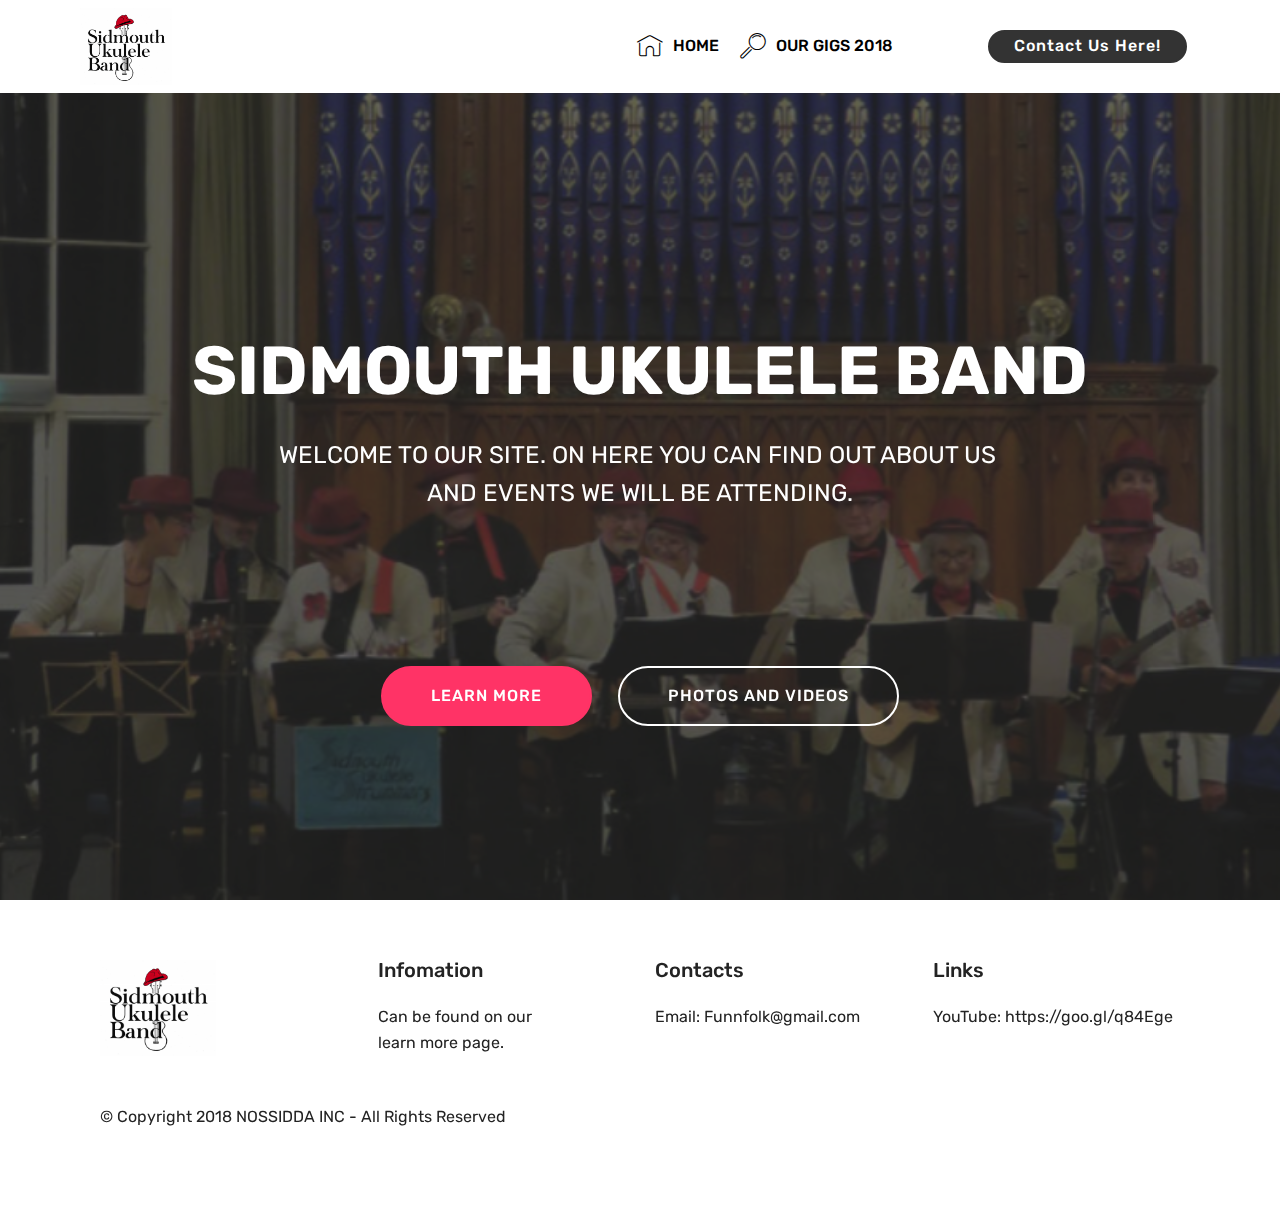
<file: index.html>
<!DOCTYPE html>
<html >
<head>
  <!-- Site made with Mobirise Website Builder v4.6.5, https://mobirise.com -->
  <meta charset="UTF-8">
  <meta http-equiv="X-UA-Compatible" content="IE=edge">
  <meta name="generator" content="Mobirise v4.6.5, mobirise.com">
  <meta name="viewport" content="width=device-width, initial-scale=1, minimum-scale=1">
  <link rel="shortcut icon" href="assets/images/capture-708x588.png" type="image/x-icon">
  <meta name="description" content="">
  <title>Home</title>
  <link rel="stylesheet" href="assets/web/assets/mobirise-icons/mobirise-icons.css">
  <link rel="stylesheet" href="assets/tether/tether.min.css">
  <link rel="stylesheet" href="assets/bootstrap/css/bootstrap.min.css">
  <link rel="stylesheet" href="assets/bootstrap/css/bootstrap-grid.min.css">
  <link rel="stylesheet" href="assets/bootstrap/css/bootstrap-reboot.min.css">
  <link rel="stylesheet" href="assets/socicon/css/styles.css">
  <link rel="stylesheet" href="assets/dropdown/css/style.css">
  <link rel="stylesheet" href="assets/theme/css/style.css">
  <link rel="stylesheet" href="assets/mobirise/css/mbr-additional.css" type="text/css">
  
  
  
</head>
<body>
  <section class="menu cid-qKHKiFFgf9" once="menu" id="menu1-e">

    

    <nav class="navbar navbar-expand beta-menu navbar-dropdown align-items-center navbar-fixed-top navbar-toggleable-sm">
        <button class="navbar-toggler navbar-toggler-right" type="button" data-toggle="collapse" data-target="#navbarSupportedContent" aria-controls="navbarSupportedContent" aria-expanded="false" aria-label="Toggle navigation">
            <div class="hamburger">
                <span></span>
                <span></span>
                <span></span>
                <span></span>
            </div>
        </button>
        <div class="menu-logo">
            <div class="navbar-brand">
                <span class="navbar-logo">
                    <a href="index.html">
                         <img src="assets/images/capture-708x588.png" alt="Mobirise" title="" style="height: 4.8rem;">
                    </a>
                </span>
                <span class="navbar-caption-wrap"><a class="navbar-caption text-white display-4" href="https://mobirise.com"></a></span>
            </div>
        </div>
        <div class="collapse navbar-collapse" id="navbarSupportedContent">
            <ul class="navbar-nav nav-dropdown" data-app-modern-menu="true"><li class="nav-item">
                    <a class="nav-link link text-black display-4" href="https://mobirise.com">
                        </a>
                </li><li class="nav-item"><a class="nav-link link text-black display-4" href="index.html"><span class="mbri-home mbr-iconfont mbr-iconfont-btn"></span>
                        HOME</a></li>
                <li class="nav-item">
                    <a class="nav-link link text-black display-4" href="page2.html">
                        <span class="mbri-search mbr-iconfont mbr-iconfont-btn"></span>OUR GIGS 2018 &nbsp; &nbsp; &nbsp; &nbsp; &nbsp; &nbsp; &nbsp; &nbsp; &nbsp;</a>
                </li></ul>
            <div class="navbar-buttons mbr-section-btn"><a class="btn btn-sm btn-black display-4" href="page3.html">Contact Us Here!
                </a></div>
        </div>
    </nav>
</section>

<section class="engine"><a href="https://mobirise.ws/k">how to develop your own website</a></section><section class="cid-qKHKiHnmAE mbr-fullscreen mbr-parallax-background" id="header2-f">

    

    <div class="mbr-overlay" style="opacity: 0.7; background-color: rgb(35, 35, 35);"></div>

    <div class="container align-center">
        <div class="row justify-content-md-center">
            <div class="mbr-white col-md-10">
                <h1 class="mbr-section-title mbr-bold pb-3 mbr-fonts-style display-1"><br><br>SIDMOUTH UKULELE BAND</h1>
                
                <p class="mbr-text pb-3 mbr-fonts-style display-5">
                    WELCOME TO OUR SITE. ON HERE YOU CAN FIND OUT ABOUT US&nbsp;<br>AND EVENTS WE WILL BE ATTENDING.<br><br><br><br></p>
                <div class="mbr-section-btn"><a class="btn btn-md btn-secondary display-7" href="page4.html#content1-r">LEARN MORE</a>
                    <a class="btn btn-md btn-white-outline display-7" href="page1.html">PHOTOS AND VIDEOS</a></div>
            </div>
        </div>
    </div>
    
</section>

<section class="cid-qKHKiIEYsE" id="footer1-g">

    

    

    <div class="container">
        <div class="media-container-row content text-white">
            <div class="col-12 col-md-3">
                <div class="media-wrap">
                    <a href="index.html">
                        <img src="assets/images/capture-708x588.png" alt="Mobirise" title="">
                    </a>
                </div>
            </div>
            <div class="col-12 col-md-3 mbr-fonts-style display-7">
                <h5 class="pb-3">Infomation</h5>
                <p class="mbr-text">Can be found on our<br> learn more page.</p>
            </div>
            <div class="col-12 col-md-3 mbr-fonts-style display-7">
                <h5 class="pb-3">
                    Contacts
                </h5>
                <p class="mbr-text">
                    Email:&nbsp;Funnfolk@gmail.com<br><br></p>
            </div>
            <div class="col-12 col-md-3 mbr-fonts-style display-7">
                <h5 class="pb-3">
                    Links
                </h5>
                <p class="mbr-text">YouTube:&nbsp;https://goo.gl/q84Ege</p>
            </div>
        </div>
        <div class="footer-lower">
            <div class="media-container-row">
                <div class="col-sm-12">
                    <hr>
                </div>
            </div>
            <div class="media-container-row mbr-white">
                <div class="col-sm-6 copyright">
                    <p class="mbr-text mbr-fonts-style display-7">
                        © Copyright 2018 NOSSIDDA INC - All Rights Reserved
                    </p>
                </div>
                <div class="col-md-6">
                    <div class="social-list align-right">
                        <div class="soc-item">
                            <a href="https://twitter.com/mobirise" target="_blank">
                                <span class="socicon-twitter socicon mbr-iconfont mbr-iconfont-social"></span>
                            </a>
                        </div>
                        <div class="soc-item">
                            <a href="https://www.facebook.com/pages/Mobirise/1616226671953247" target="_blank">
                                <span class="socicon-facebook socicon mbr-iconfont mbr-iconfont-social"></span>
                            </a>
                        </div>
                        <div class="soc-item">
                            <a href="https://www.youtube.com/c/mobirise" target="_blank">
                                <span class="socicon-youtube socicon mbr-iconfont mbr-iconfont-social"></span>
                            </a>
                        </div>
                        <div class="soc-item">
                            <a href="https://instagram.com/mobirise" target="_blank">
                                <span class="socicon-instagram socicon mbr-iconfont mbr-iconfont-social"></span>
                            </a>
                        </div>
                        <div class="soc-item">
                            <a href="https://plus.google.com/u/0/+Mobirise" target="_blank">
                                <span class="socicon-googleplus socicon mbr-iconfont mbr-iconfont-social"></span>
                            </a>
                        </div>
                        <div class="soc-item">
                            <a href="https://www.behance.net/Mobirise" target="_blank">
                                <span class="socicon-behance socicon mbr-iconfont mbr-iconfont-social"></span>
                            </a>
                        </div>
                    </div>
                </div>
            </div>
        </div>
    </div>
</section>


  <script src="assets/web/assets/jquery/jquery.min.js"></script>
  <script src="assets/popper/popper.min.js"></script>
  <script src="assets/tether/tether.min.js"></script>
  <script src="assets/bootstrap/js/bootstrap.min.js"></script>
  <script src="assets/dropdown/js/script.min.js"></script>
  <script src="assets/touchswipe/jquery.touch-swipe.min.js"></script>
  <script src="assets/parallax/jarallax.min.js"></script>
  <script src="assets/smoothscroll/smooth-scroll.js"></script>
  <script src="assets/theme/js/script.js"></script>
  
  
</body>
</html>
</file>
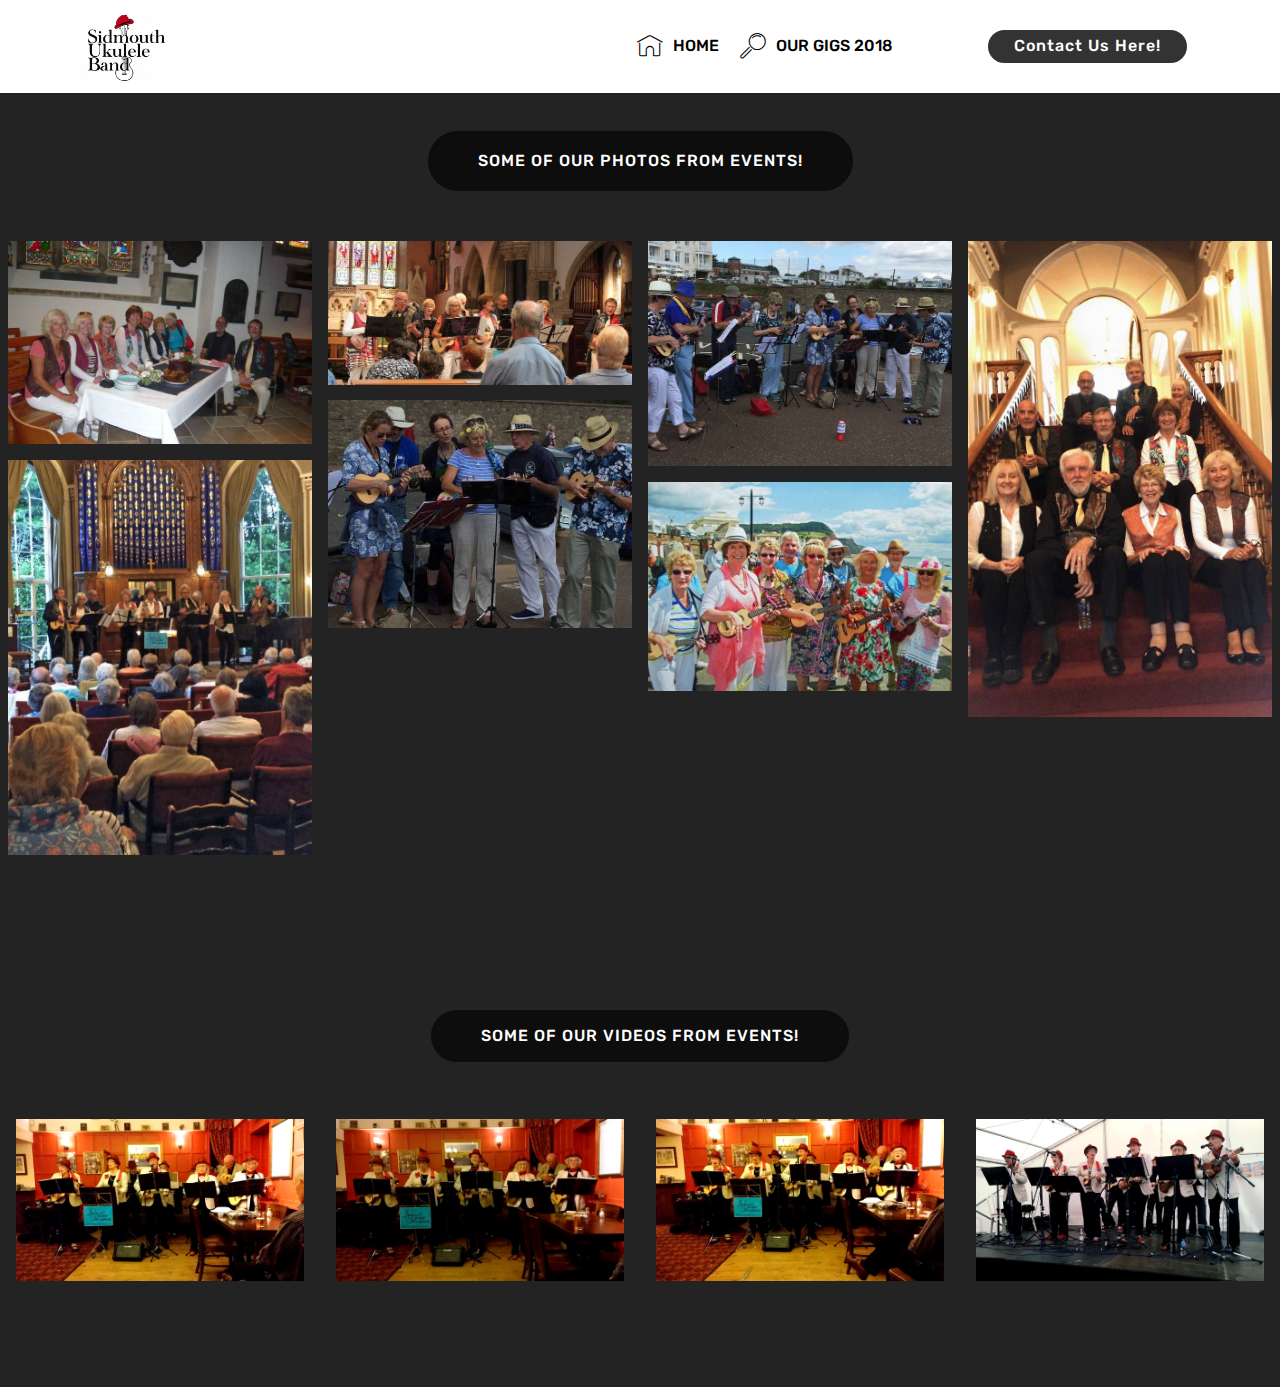
<file: page1.html>
<!DOCTYPE html>
<html >
<head>
  <!-- Site made with Mobirise Website Builder v4.6.5, https://mobirise.com -->
  <meta charset="UTF-8">
  <meta http-equiv="X-UA-Compatible" content="IE=edge">
  <meta name="generator" content="Mobirise v4.6.5, mobirise.com">
  <meta name="viewport" content="width=device-width, initial-scale=1, minimum-scale=1">
  <link rel="shortcut icon" href="assets/images/capture-708x588.png" type="image/x-icon">
  <meta name="description" content="Web Site Builder Description">
  <title>Videos And Photos</title>
  <link rel="stylesheet" href="assets/web/assets/mobirise-icons/mobirise-icons.css">
  <link rel="stylesheet" href="assets/tether/tether.min.css">
  <link rel="stylesheet" href="assets/bootstrap/css/bootstrap.min.css">
  <link rel="stylesheet" href="assets/bootstrap/css/bootstrap-grid.min.css">
  <link rel="stylesheet" href="assets/bootstrap/css/bootstrap-reboot.min.css">
  <link rel="stylesheet" href="assets/dropdown/css/style.css">
  <link rel="stylesheet" href="assets/theme/css/style.css">
  <link rel="stylesheet" href="assets/gallery/style.css">
  <link rel="stylesheet" href="assets/mobirise/css/mbr-additional.css" type="text/css">
  
  
  
</head>
<body>
  <section class="menu cid-qKHKiFFgf9" once="menu" id="menu1-h">

    

    <nav class="navbar navbar-expand beta-menu navbar-dropdown align-items-center navbar-fixed-top navbar-toggleable-sm">
        <button class="navbar-toggler navbar-toggler-right" type="button" data-toggle="collapse" data-target="#navbarSupportedContent" aria-controls="navbarSupportedContent" aria-expanded="false" aria-label="Toggle navigation">
            <div class="hamburger">
                <span></span>
                <span></span>
                <span></span>
                <span></span>
            </div>
        </button>
        <div class="menu-logo">
            <div class="navbar-brand">
                <span class="navbar-logo">
                    <a href="index.html">
                         <img src="assets/images/capture-708x588.png" alt="Mobirise" title="" style="height: 4.8rem;">
                    </a>
                </span>
                <span class="navbar-caption-wrap"><a class="navbar-caption text-white display-4" href="https://mobirise.com"></a></span>
            </div>
        </div>
        <div class="collapse navbar-collapse" id="navbarSupportedContent">
            <ul class="navbar-nav nav-dropdown" data-app-modern-menu="true"><li class="nav-item">
                    <a class="nav-link link text-black display-4" href="https://mobirise.com">
                        </a>
                </li><li class="nav-item"><a class="nav-link link text-black display-4" href="index.html"><span class="mbri-home mbr-iconfont mbr-iconfont-btn"></span>
                        HOME</a></li>
                <li class="nav-item">
                    <a class="nav-link link text-black display-4" href="page2.html">
                        <span class="mbri-search mbr-iconfont mbr-iconfont-btn"></span>OUR GIGS 2018 &nbsp; &nbsp; &nbsp; &nbsp; &nbsp; &nbsp; &nbsp; &nbsp; &nbsp;</a>
                </li></ul>
            <div class="navbar-buttons mbr-section-btn"><a class="btn btn-sm btn-black display-4" href="page3.html">Contact Us Here!
                </a></div>
        </div>
    </nav>
</section>

<section class="engine"><a href="https://mobirise.ws">Mobirise</a></section><section class="mbr-gallery mbr-slider-carousel cid-qKHNsE9Su2" id="gallery3-i">

    

    <div>
        <div><!-- Filter --><div class="mbr-gallery-filter container gallery-filter-active"><ul buttons="0"><li class="mbr-gallery-filter-all"><a class="btn btn-md btn-black active display-7" href="">SOME OF OUR PHOTOS FROM EVENTS!</a></li></ul></div><!-- Gallery --><div class="mbr-gallery-row"><div class="mbr-gallery-layout-default"><div><div><div class="mbr-gallery-item mbr-gallery-item--p1" data-video-url="false" data-tags=""><div href="#lb-gallery3-i" data-slide-to="0" data-toggle="modal"><img src="assets/images/image-1-670x448-670x448.jpg" alt=""><span class="icon-focus"></span></div></div><div class="mbr-gallery-item mbr-gallery-item--p1" data-video-url="false" data-tags=""><div href="#lb-gallery3-i" data-slide-to="1" data-toggle="modal"><img src="assets/images/image-2-670x317-670x317.jpg" alt=""><span class="icon-focus"></span></div></div><div class="mbr-gallery-item mbr-gallery-item--p1" data-video-url="false" data-tags=""><div href="#lb-gallery3-i" data-slide-to="2" data-toggle="modal"><img src="assets/images/image-3-670x497-670x497.jpg" alt=""><span class="icon-focus"></span></div></div><div class="mbr-gallery-item mbr-gallery-item--p1" data-video-url="false" data-tags=""><div href="#lb-gallery3-i" data-slide-to="3" data-toggle="modal"><img src="assets/images/image-5-670x1050-670x1050.jpg" alt=""><span class="icon-focus"></span></div></div><div class="mbr-gallery-item mbr-gallery-item--p1" data-video-url="false" data-tags=""><div href="#lb-gallery3-i" data-slide-to="4" data-toggle="modal"><img src="assets/images/image-4-670x503-670x503.jpg" alt=""><span class="icon-focus"></span></div></div><div class="mbr-gallery-item mbr-gallery-item--p1" data-video-url="false" data-tags=""><div href="#lb-gallery3-i" data-slide-to="5" data-toggle="modal"><img src="assets/images/image-6-670x872-670x872.jpg" alt=""><span class="icon-focus"></span></div></div><div class="mbr-gallery-item mbr-gallery-item--p1" data-video-url="false" data-tags=""><div href="#lb-gallery3-i" data-slide-to="6" data-toggle="modal"><img src="assets/images/image-664x458-664x458.jpg" alt=""><span class="icon-focus"></span></div></div></div></div><div class="clearfix"></div></div></div><!-- Lightbox --><div data-app-prevent-settings="" class="mbr-slider modal fade carousel slide" tabindex="-1" data-keyboard="true" data-interval="false" id="lb-gallery3-i"><div class="modal-dialog"><div class="modal-content"><div class="modal-body"><div class="carousel-inner"><div class="carousel-item"><img src="assets/images/image-1-670x448.jpg" alt=""></div><div class="carousel-item active"><img src="assets/images/image-2-670x317.jpg" alt=""></div><div class="carousel-item"><img src="assets/images/image-3-670x497.jpg" alt=""></div><div class="carousel-item"><img src="assets/images/image-5-670x1050.jpg" alt=""></div><div class="carousel-item"><img src="assets/images/image-4-670x503.jpg" alt=""></div><div class="carousel-item"><img src="assets/images/image-6-670x872.jpg" alt=""></div><div class="carousel-item"><img src="assets/images/image-664x458.jpg" alt=""></div></div><a class="carousel-control carousel-control-prev" role="button" data-slide="prev" href="#lb-gallery3-i"><span class="mbri-left mbr-iconfont" aria-hidden="true"></span><span class="sr-only">Previous</span></a><a class="carousel-control carousel-control-next" role="button" data-slide="next" href="#lb-gallery3-i"><span class="mbri-right mbr-iconfont" aria-hidden="true"></span><span class="sr-only">Next</span></a><a class="close" href="#" role="button" data-dismiss="modal"><span class="sr-only">Close</span></a></div></div></div></div></div>
    </div>

</section>

<section class="mbr-gallery mbr-slider-carousel cid-qKHNtj0MQi" id="gallery2-j">

    

    <div>
        <div><!-- Filter --><div class="mbr-gallery-filter container gallery-filter-active"><ul buttons="0"><li class="mbr-gallery-filter-all"><a class="btn btn-md btn-black active display-4" href="">SOME OF OUR VIDEOS FROM EVENTS!</a></li></ul></div><!-- Gallery --><div class="mbr-gallery-row"><div class="mbr-gallery-layout-default"><div><div><div class="mbr-gallery-item mbr-gallery-item--p2 video-slide" data-video-url="https://youtu.be/DT5DZYBTm4s" data-tags=""><div href="#lb-gallery2-j" data-slide-to="0" data-toggle="modal"><div></div><img alt="" src="assets/images/2018-1-0-21-50-55-301128.jpg"><span class="icon-video"></span></div></div><div class="mbr-gallery-item mbr-gallery-item--p2 video-slide" data-video-url="https://youtu.be/xn0aYvPhrH4" data-tags=""><div href="#lb-gallery2-j" data-slide-to="1" data-toggle="modal"><div></div><img alt="" src="assets/images/2018-1-0-21-51-7-44233.jpg"><span class="icon-video"></span></div></div><div class="mbr-gallery-item mbr-gallery-item--p2 video-slide" data-video-url="https://youtu.be/LX5IDzhVLd0" data-tags=""><div href="#lb-gallery2-j" data-slide-to="2" data-toggle="modal"><div></div><img alt="" src="assets/images/2018-1-0-21-51-18-78874.jpg"><span class="icon-video"></span></div></div><div class="mbr-gallery-item mbr-gallery-item--p2 video-slide" data-video-url="https://youtu.be/umG2_QsAe5Y" data-tags=""><div href="#lb-gallery2-j" data-slide-to="3" data-toggle="modal"><div></div><img alt="" src="assets/images/2018-1-0-21-53-20-919930.jpg"><span class="icon-video"></span></div></div></div></div><div class="clearfix"></div></div></div><!-- Lightbox --><div data-app-prevent-settings="" class="mbr-slider modal fade carousel slide" tabindex="-1" data-keyboard="true" data-interval="false" id="lb-gallery2-j"><div class="modal-dialog"><div class="modal-content"><div class="modal-body"><div class="carousel-inner"><div class="carousel-item video-container"><img src="assets/images/gallery01.jpg" alt=""></div><div class="carousel-item video-container"><img src="assets/images/gallery02.jpg" alt=""></div><div class="carousel-item active video-container"><img src="assets/images/gallery03.jpg" alt=""></div><div class="carousel-item video-container"><img src="assets/images/gallery01.jpg" alt=""></div></div><a class="carousel-control carousel-control-prev" role="button" data-slide="prev" href="#lb-gallery2-j"><span class="mbri-left mbr-iconfont" aria-hidden="true"></span><span class="sr-only">Previous</span></a><a class="carousel-control carousel-control-next" role="button" data-slide="next" href="#lb-gallery2-j"><span class="mbri-right mbr-iconfont" aria-hidden="true"></span><span class="sr-only">Next</span></a><a class="close" href="#" role="button" data-dismiss="modal"><span class="sr-only">Close</span></a></div></div></div></div></div>
    </div>

</section>


  <script src="assets/web/assets/jquery/jquery.min.js"></script>
  <script src="assets/popper/popper.min.js"></script>
  <script src="assets/tether/tether.min.js"></script>
  <script src="assets/bootstrap/js/bootstrap.min.js"></script>
  <script src="assets/smoothscroll/smooth-scroll.js"></script>
  <script src="assets/dropdown/js/script.min.js"></script>
  <script src="assets/touchswipe/jquery.touch-swipe.min.js"></script>
  <script src="assets/vimeoplayer/jquery.mb.vimeo_player.js"></script>
  <script src="assets/bootstrapcarouselswipe/bootstrap-carousel-swipe.js"></script>
  <script src="assets/masonry/masonry.pkgd.min.js"></script>
  <script src="assets/imagesloaded/imagesloaded.pkgd.min.js"></script>
  <script src="assets/theme/js/script.js"></script>
  <script src="assets/gallery/player.min.js"></script>
  <script src="assets/gallery/script.js"></script>
  <script src="assets/slidervideo/script.js"></script>
  
  
</body>
</html>
</file>
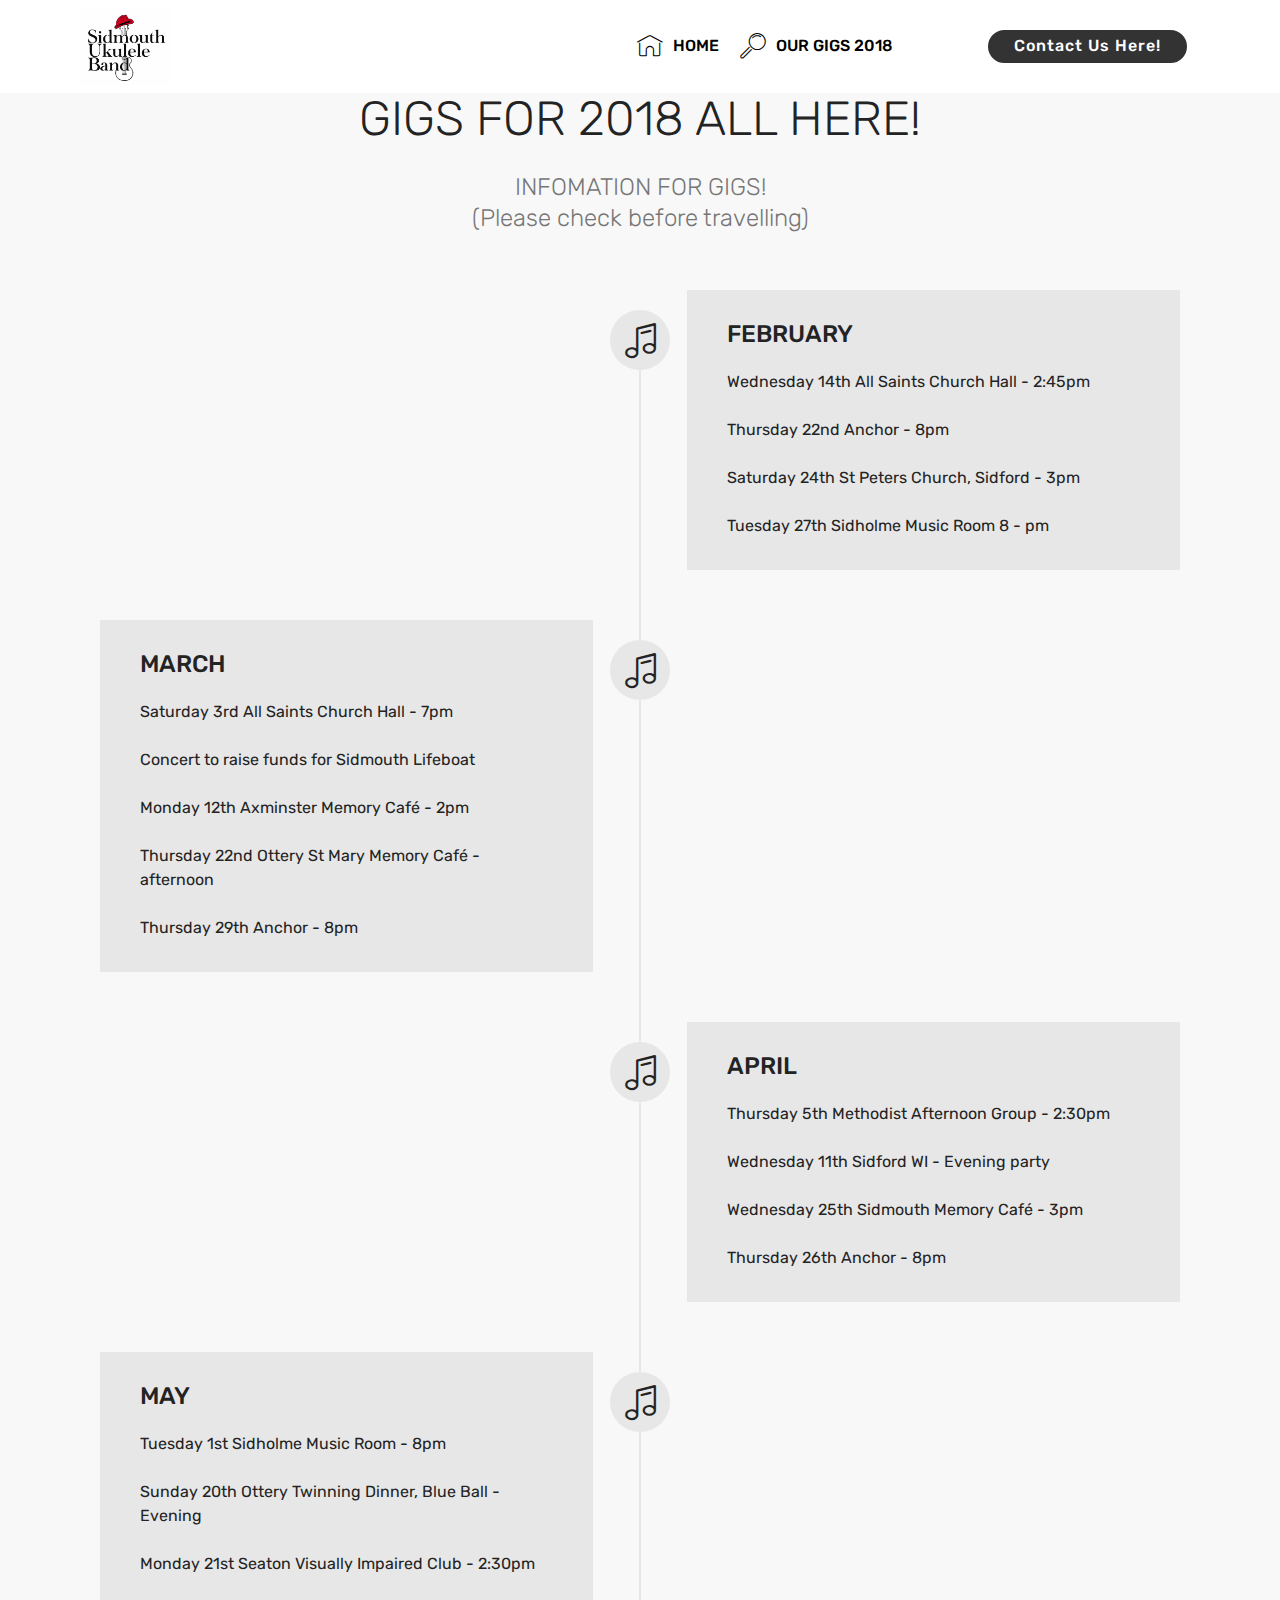
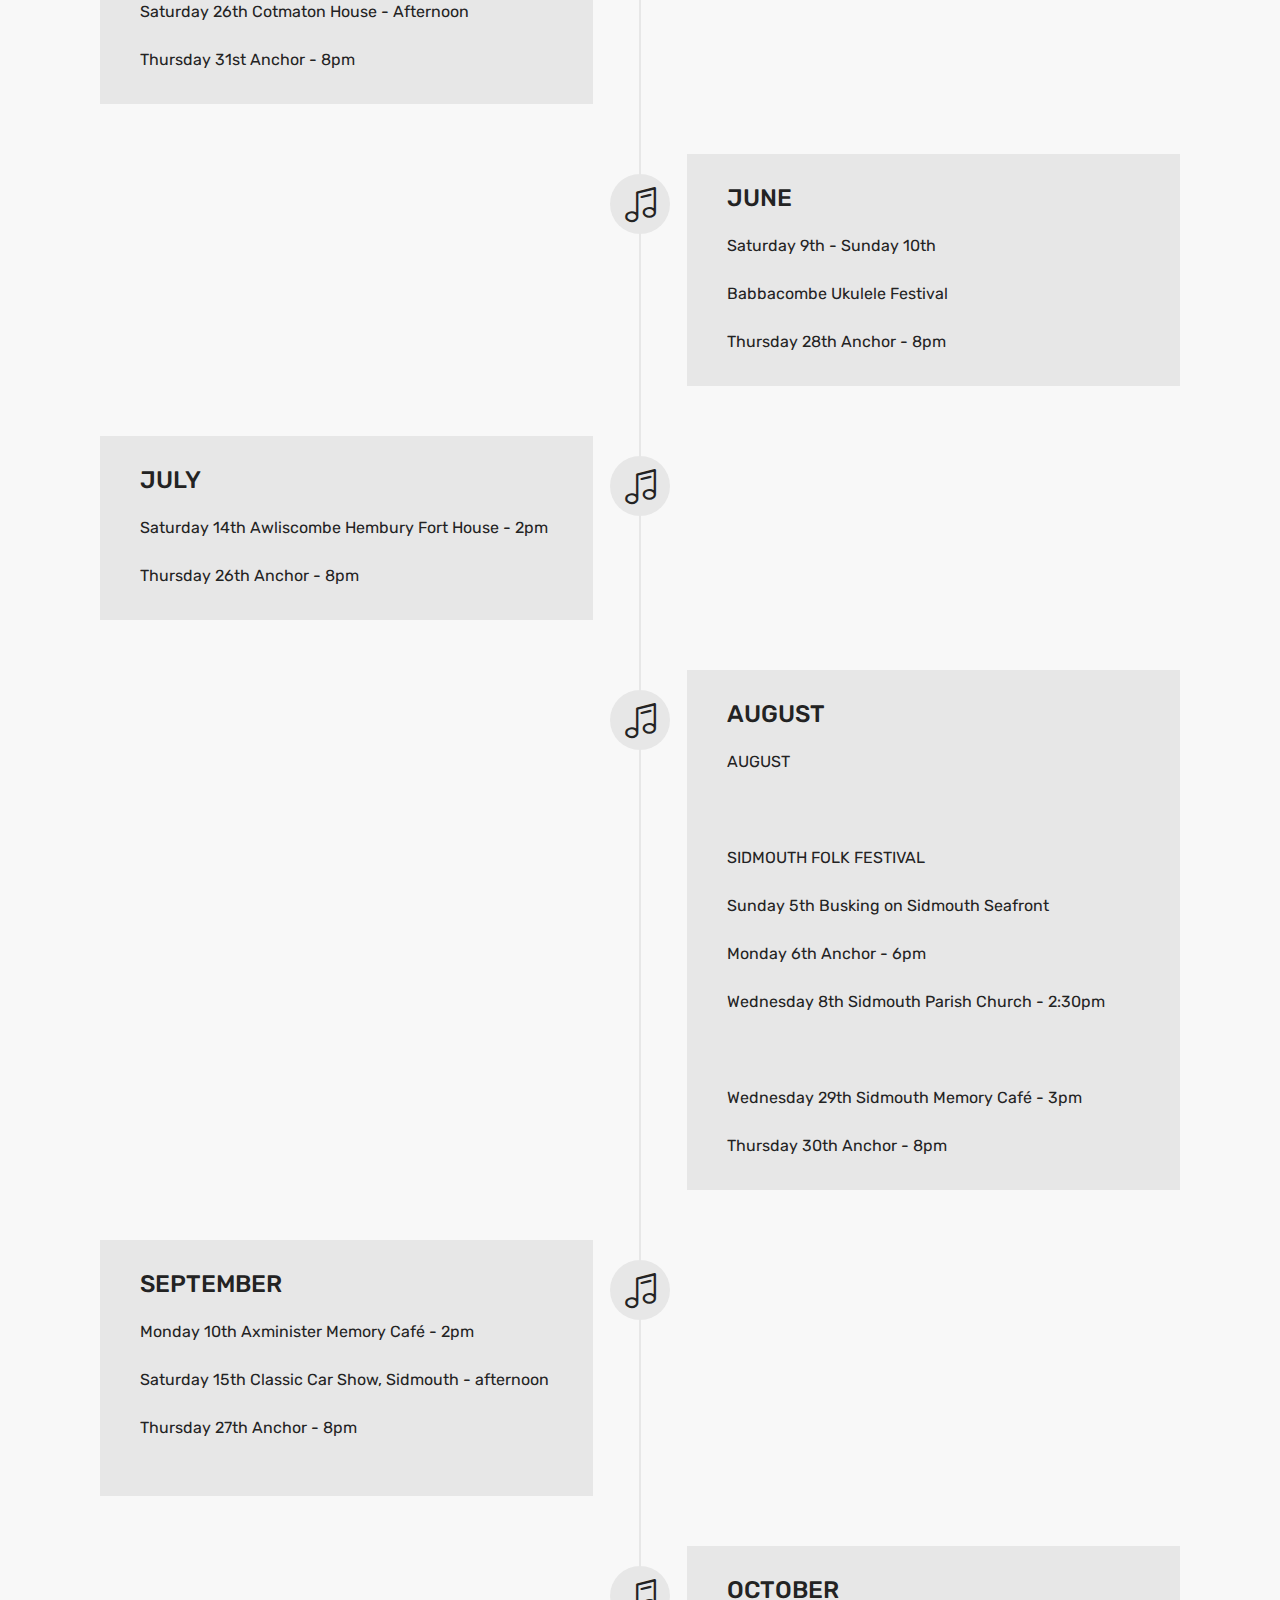
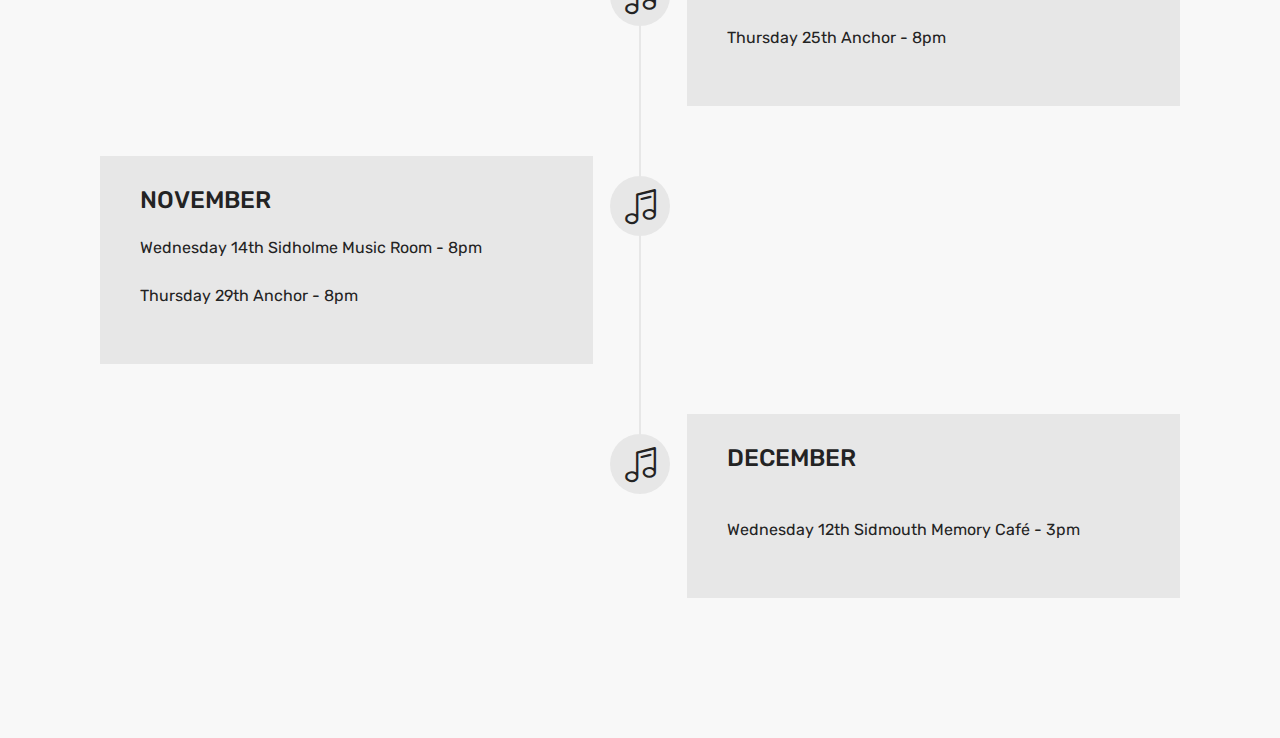
<file: page2.html>
<!DOCTYPE html>
<html >
<head>
  <!-- Site made with Mobirise Website Builder v4.6.5, https://mobirise.com -->
  <meta charset="UTF-8">
  <meta http-equiv="X-UA-Compatible" content="IE=edge">
  <meta name="generator" content="Mobirise v4.6.5, mobirise.com">
  <meta name="viewport" content="width=device-width, initial-scale=1, minimum-scale=1">
  <link rel="shortcut icon" href="assets/images/capture-708x588.png" type="image/x-icon">
  <meta name="description" content="Web Maker Description">
  <title>Gigs 2018</title>
  <link rel="stylesheet" href="assets/web/assets/mobirise-icons/mobirise-icons.css">
  <link rel="stylesheet" href="assets/web/assets/mobirise-icons-bold/mobirise-icons-bold.css">
  <link rel="stylesheet" href="assets/tether/tether.min.css">
  <link rel="stylesheet" href="assets/bootstrap/css/bootstrap.min.css">
  <link rel="stylesheet" href="assets/bootstrap/css/bootstrap-grid.min.css">
  <link rel="stylesheet" href="assets/bootstrap/css/bootstrap-reboot.min.css">
  <link rel="stylesheet" href="assets/dropdown/css/style.css">
  <link rel="stylesheet" href="assets/theme/css/style.css">
  <link rel="stylesheet" href="assets/mobirise/css/mbr-additional.css" type="text/css">
  
  
  
</head>
<body>
  <section class="menu cid-qKHKiFFgf9" once="menu" id="menu1-k">

    

    <nav class="navbar navbar-expand beta-menu navbar-dropdown align-items-center navbar-fixed-top navbar-toggleable-sm">
        <button class="navbar-toggler navbar-toggler-right" type="button" data-toggle="collapse" data-target="#navbarSupportedContent" aria-controls="navbarSupportedContent" aria-expanded="false" aria-label="Toggle navigation">
            <div class="hamburger">
                <span></span>
                <span></span>
                <span></span>
                <span></span>
            </div>
        </button>
        <div class="menu-logo">
            <div class="navbar-brand">
                <span class="navbar-logo">
                    <a href="index.html">
                         <img src="assets/images/capture-708x588.png" alt="Mobirise" title="" style="height: 4.8rem;">
                    </a>
                </span>
                <span class="navbar-caption-wrap"><a class="navbar-caption text-white display-4" href="https://mobirise.com"></a></span>
            </div>
        </div>
        <div class="collapse navbar-collapse" id="navbarSupportedContent">
            <ul class="navbar-nav nav-dropdown" data-app-modern-menu="true"><li class="nav-item">
                    <a class="nav-link link text-black display-4" href="https://mobirise.com">
                        </a>
                </li><li class="nav-item"><a class="nav-link link text-black display-4" href="index.html"><span class="mbri-home mbr-iconfont mbr-iconfont-btn"></span>
                        HOME</a></li>
                <li class="nav-item">
                    <a class="nav-link link text-black display-4" href="page2.html">
                        <span class="mbri-search mbr-iconfont mbr-iconfont-btn"></span>OUR GIGS 2018 &nbsp; &nbsp; &nbsp; &nbsp; &nbsp; &nbsp; &nbsp; &nbsp; &nbsp;</a>
                </li></ul>
            <div class="navbar-buttons mbr-section-btn"><a class="btn btn-sm btn-black display-4" href="page3.html">Contact Us Here!
                </a></div>
        </div>
    </nav>
</section>

<section class="engine"><a href="https://mobirise.ws/j">design own website</a></section><section class="timeline2 cid-qKHQYcvID2" id="timeline2-m">

    

    

    <div class="container align-center">
        <h2 class="mbr-section-title pb-3 mbr-fonts-style display-2">GIGS FOR 2018 ALL HERE!</h2>
        <h3 class="mbr-section-subtitle pb-5 mbr-fonts-style display-5">INFOMATION FOR GIGS!<br>(Please check before travelling)</h3>

        <div class="container timelines-container" mbri-timelines="">
            <div class="row timeline-element reverse separline">      
                <span class="iconsBackground">
                    <span class="mbr-iconfont mbrib-music"></span>
                </span>          
                <div class="col-xs-12 col-md-6 align-left">
                    <div class="timeline-text-content">
                        <h4 class="mbr-timeline-title pb-3 mbr-fonts-style display-5">FEBRUARY</h4>
                        <p class="mbr-timeline-text mbr-fonts-style display-7">Wednesday 14th   All Saints Church Hall -  2:45pm
<br>
<br>Thursday 22nd      Anchor -  8pm
<br>
<br>Saturday 24th        St Peters Church, Sidford  - 3pm
<br>
<br>Tuesday 27th         Sidholme Music Room 8 - pm</p>
                     </div>
                </div>
            </div>

            <div class="row timeline-element  separline">
                <span class="iconsBackground">
                    <span class="mbr-iconfont mbrib-music"></span>
                </span>
                <div class="col-xs-12 col-md-6 align-left ">
                    <div class="timeline-text-content">
                        <h4 class="mbr-timeline-title pb-3 mbr-fonts-style display-5">MARCH</h4>
                        <p class="mbr-timeline-text mbr-fonts-style display-7">Saturday 3rd          All Saints Church Hall  - 7pm
<br>
<br>                                 Concert to raise funds for Sidmouth Lifeboat
<br>
<br>Monday 12th         Axminster Memory Café  - 2pm
<br>
<br>Thursday 22nd      Ottery St Mary Memory Café  - afternoon
<br>
<br>Thursday 29th       Anchor  - 8pm</p>
                    </div>
                </div>
            </div> 

            <div class="row timeline-element reverse separline">
                <span class="iconsBackground">
                    <span class="mbr-iconfont mbrib-music"></span>
                </span>
                <div class="col-xs-12 col-md-6 align-left">
                    <div class="timeline-text-content">
                        <h4 class="mbr-timeline-title pb-3 mbr-fonts-style display-5">APRIL</h4>      
                        <p class="mbr-timeline-text mbr-fonts-style display-7">Thursday 5th         Methodist Afternoon Group  - 2:30pm      
<br>
<br>Wednesday 11th   Sidford WI  - Evening party
<br>
<br>Wednesday 25th   Sidmouth Memory Café  - 3pm
<br>
<br>Thursday 26th       Anchor  - 8pm</p>
                    </div>
                </div>
            </div>

            <div class="row timeline-element  separline">
                <span class="iconsBackground">
                    <span class="mbr-iconfont mbrib-music"></span>
                </span>
                <div class="col-xs-12 col-md-6 align-left ">
                    <div class="timeline-text-content">
                        <h4 class="mbr-timeline-title pb-3 mbr-fonts-style display-5">MAY</h4>
                        <p class="mbr-timeline-text mbr-fonts-style display-7">Tuesday 1st           Sidholme Music Room  - 8pm
<br>
<br>Sunday 20th           Ottery Twinning Dinner, Blue Ball  - Evening
<br>
<br>Monday 21st          Seaton Visually Impaired Club - 2:30pm
<br>
<br>Saturday 26th        Cotmaton House - Afternoon
<br>
<br>Thursday 31st       Anchor - 8pm</p>
                    </div>
                </div>
            </div>

            <div class="row timeline-element reverse separline">
                <span class="iconsBackground">
                    <span class="mbr-iconfont mbrib-music"></span>
                </span>
                <div class="col-xs-12 col-md-6 align-left">
                    <div class="timeline-text-content">
                        <h4 class="mbr-timeline-title pb-3 mbr-fonts-style display-5">JUNE</h4>
                        <p class="mbr-timeline-text mbr-fonts-style display-7">Saturday 9th - Sunday 10th
<br>
<br>                                 Babbacombe Ukulele Festival
<br>
<br>Thursday 28th       Anchor - 8pm</p>
                    </div>
                </div>
            </div>

            <div class="row timeline-element separline">
                <span class="iconsBackground">
                    <span class="mbr-iconfont mbrib-music"></span>
                </span>
                <div class="col-xs-12 col-md-6 align-left ">
                    <div class="timeline-text-content">
                        <h4 class="mbr-timeline-title pb-3 mbr-fonts-style display-5">JULY</h4>
                        <p class="mbr-timeline-text mbr-fonts-style display-7">Saturday 14th        Awliscombe Hembury Fort House - 2pm
<br>
<br>Thursday 26th       Anchor - 8pm</p>
                    </div>
                </div>
            </div>

            <div class="row timeline-element reverse separline">
                <span class="iconsBackground">
                    <span class="mbr-iconfont mbrib-music"></span>
                </span>
                <div class="col-xs-12 col-md-6 align-left">
                    <div class="timeline-text-content">
                        <h4 class="mbr-timeline-title pb-3 mbr-fonts-style display-5">
                            AUGUST</h4>
                        <p class="mbr-timeline-text mbr-fonts-style display-7">AUGUST
<br>
<br> 
<br>
<br>SIDMOUTH FOLK FESTIVAL
<br>
<br>Sunday 5th              Busking on Sidmouth Seafront           
<br>
<br>Monday 6th             Anchor - 6pm
<br>
<br>Wednesday 8th      Sidmouth Parish Church - 2:30pm
<br>
<br> 
<br>
<br>Wednesday 29th    Sidmouth Memory Café - 3pm
<br>
<br>Thursday 30th        Anchor - 8pm</p>
                    </div>
                </div>
            </div>

            <div class="row timeline-element separline">
                <span class="iconsBackground">
                    <span class="mbr-iconfont mbrib-music"></span>
                </span>
                <div class="col-xs-12 col-md-6 align-left ">
                    <div class="timeline-text-content">
                        <h4 class="mbr-timeline-title pb-3 mbr-fonts-style display-5">
                            SEPTEMBER</h4>
                        <p class="mbr-timeline-text mbr-fonts-style display-7">Monday 10th          Axminister Memory Café - 2pm
<br>
<br>Saturday 15th         Classic Car Show, Sidmouth - afternoon
<br>
<br>Thursday 27th        Anchor - 8pm
<br>
<br></p>
                    </div>
                </div>
            </div>

            <div class="row timeline-element reverse separline">
                <span class="iconsBackground">
                    <span class="mbr-iconfont mbrib-music"></span>
                </span>
                <div class="col-xs-12 col-md-6 align-left">
                    <div class="timeline-text-content">
                        <h4 class="mbr-timeline-title pb-3 mbr-fonts-style display-5">OCTOBER</h4>
                        <p class="mbr-timeline-text mbr-fonts-style display-7">Thursday 25th        Anchor - 8pm 
<br>
<br></p>
                    </div>
                </div>
            </div>

            <div class="row timeline-element separline">
                <span class="iconsBackground">
                    <span class="mbr-iconfont mbrib-music"></span>
                </span>
                <div class="col-xs-12 col-md-6 align-left ">
                    <div class="timeline-text-content">
                        <h4 class="mbr-timeline-title pb-3 mbr-fonts-style display-5">NOVEMBER</h4> 
                        <p class="mbr-timeline-text mbr-fonts-style display-7">Wednesday 14th    Sidholme Music Room - 8pm
<br>
<br>Thursday 29th        Anchor - 8pm
<br>
<br></p>
                    </div>
                </div>
            </div>

            <div class="row timeline-element reverse">
                <span class="iconsBackground">
                    <span class="mbr-iconfont mbrib-music"></span>
                </span>
                <div class="col-xs-12 col-md-6 align-left">
                    <div class="timeline-text-content">
                        <h4 class="mbr-timeline-title pb-3 mbr-fonts-style display-5">
                            DECEMBER
                        <div>
</div><div><br></div></h4>
                        <p class="mbr-timeline-text mbr-fonts-style display-7">Wednesday 12th    Sidmouth Memory Café - 3pm
<br>
<br></p>
                    </div>
                </div>
            </div>

            
        </div>
    </div>
</section>


  <script src="assets/web/assets/jquery/jquery.min.js"></script>
  <script src="assets/popper/popper.min.js"></script>
  <script src="assets/tether/tether.min.js"></script>
  <script src="assets/bootstrap/js/bootstrap.min.js"></script>
  <script src="assets/smoothscroll/smooth-scroll.js"></script>
  <script src="assets/dropdown/js/script.min.js"></script>
  <script src="assets/touchswipe/jquery.touch-swipe.min.js"></script>
  <script src="assets/theme/js/script.js"></script>
  
  
</body>
</html>
</file>
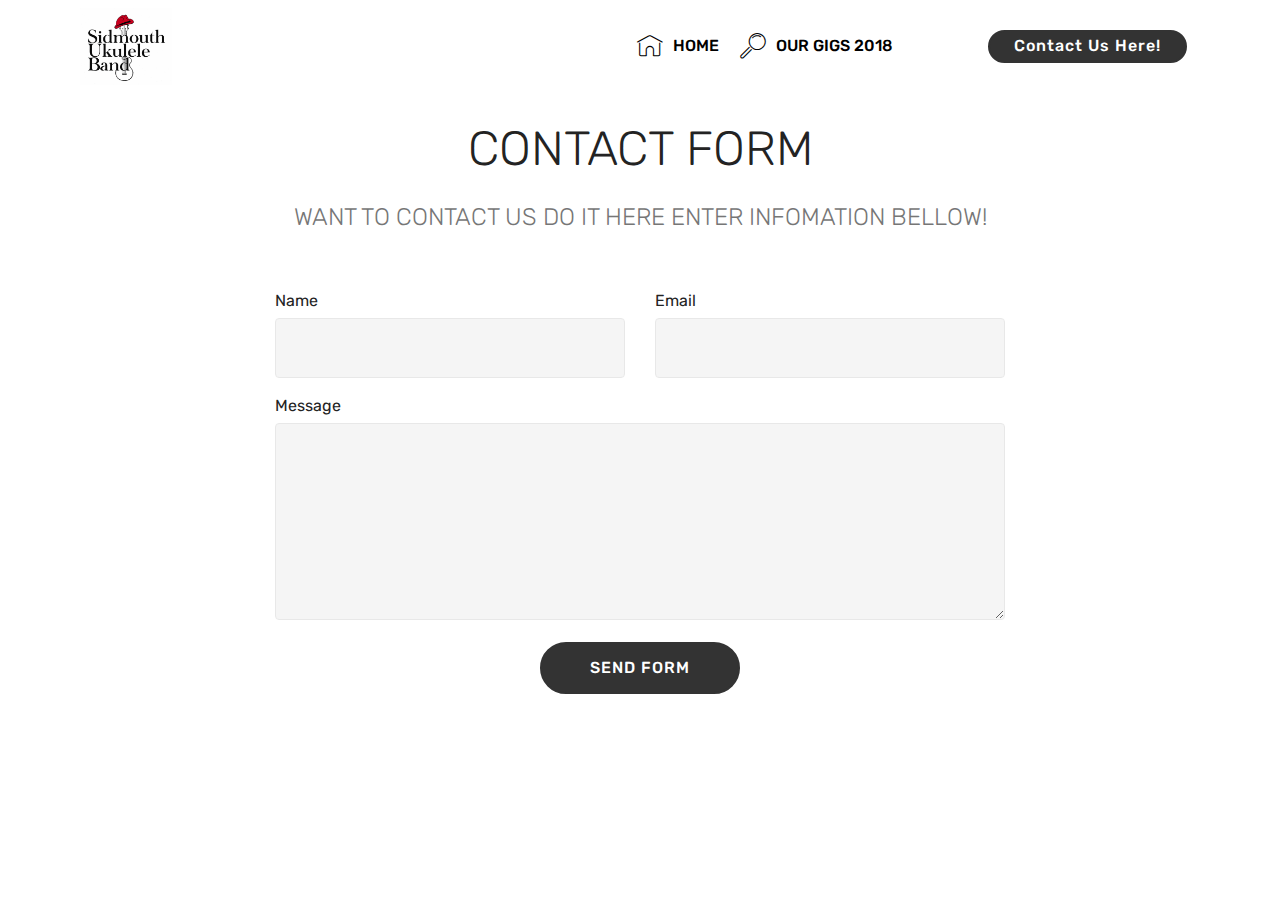
<file: page3.html>
<!DOCTYPE html>
<html >
<head>
  <!-- Site made with Mobirise Website Builder v4.6.5, https://mobirise.com -->
  <meta charset="UTF-8">
  <meta http-equiv="X-UA-Compatible" content="IE=edge">
  <meta name="generator" content="Mobirise v4.6.5, mobirise.com">
  <meta name="viewport" content="width=device-width, initial-scale=1, minimum-scale=1">
  <link rel="shortcut icon" href="assets/images/capture-708x588.png" type="image/x-icon">
  <meta name="description" content="Web Maker Description">
  <title>Contact Us Here</title>
  <link rel="stylesheet" href="assets/web/assets/mobirise-icons/mobirise-icons.css">
  <link rel="stylesheet" href="assets/tether/tether.min.css">
  <link rel="stylesheet" href="assets/bootstrap/css/bootstrap.min.css">
  <link rel="stylesheet" href="assets/bootstrap/css/bootstrap-grid.min.css">
  <link rel="stylesheet" href="assets/bootstrap/css/bootstrap-reboot.min.css">
  <link rel="stylesheet" href="assets/dropdown/css/style.css">
  <link rel="stylesheet" href="assets/theme/css/style.css">
  <link rel="stylesheet" href="assets/mobirise/css/mbr-additional.css" type="text/css">
  
  
  
</head>
<body>
  <section class="menu cid-qKHKiFFgf9" once="menu" id="menu1-n">

    

    <nav class="navbar navbar-expand beta-menu navbar-dropdown align-items-center navbar-fixed-top navbar-toggleable-sm">
        <button class="navbar-toggler navbar-toggler-right" type="button" data-toggle="collapse" data-target="#navbarSupportedContent" aria-controls="navbarSupportedContent" aria-expanded="false" aria-label="Toggle navigation">
            <div class="hamburger">
                <span></span>
                <span></span>
                <span></span>
                <span></span>
            </div>
        </button>
        <div class="menu-logo">
            <div class="navbar-brand">
                <span class="navbar-logo">
                    <a href="index.html">
                         <img src="assets/images/capture-708x588.png" alt="Mobirise" title="" style="height: 4.8rem;">
                    </a>
                </span>
                <span class="navbar-caption-wrap"><a class="navbar-caption text-white display-4" href="https://mobirise.com"></a></span>
            </div>
        </div>
        <div class="collapse navbar-collapse" id="navbarSupportedContent">
            <ul class="navbar-nav nav-dropdown" data-app-modern-menu="true"><li class="nav-item">
                    <a class="nav-link link text-black display-4" href="https://mobirise.com">
                        </a>
                </li><li class="nav-item"><a class="nav-link link text-black display-4" href="index.html"><span class="mbri-home mbr-iconfont mbr-iconfont-btn"></span>
                        HOME</a></li>
                <li class="nav-item">
                    <a class="nav-link link text-black display-4" href="page2.html">
                        <span class="mbri-search mbr-iconfont mbr-iconfont-btn"></span>OUR GIGS 2018 &nbsp; &nbsp; &nbsp; &nbsp; &nbsp; &nbsp; &nbsp; &nbsp; &nbsp;</a>
                </li></ul>
            <div class="navbar-buttons mbr-section-btn"><a class="btn btn-sm btn-black display-4" href="page3.html">Contact Us Here!
                </a></div>
        </div>
    </nav>
</section>

<section class="engine"><a href="https://mobirise.ws/b">best site creator</a></section><section class="mbr-section form1 cid-qKHSoBfTzY" id="form1-o">

    

    
    <div class="container">
        <div class="row justify-content-center">
            <div class="title col-12 col-lg-8">
                <h2 class="mbr-section-title align-center pb-3 mbr-fonts-style display-2">
                    CONTACT FORM
                </h2>
                <h3 class="mbr-section-subtitle align-center mbr-light pb-3 mbr-fonts-style display-5">WANT TO CONTACT US DO IT HERE ENTER INFOMATION BELLOW!</h3>
            </div>
        </div>
    </div>
    <div class="container">
        <div class="row justify-content-center">
            <div class="media-container-column col-lg-8" data-form-type="formoid">
                    <div data-form-alert="" hidden="">Thanks for filling out the form!</div>
            
                    <form class="mbr-form" action="https://mobirise.com/" method="post" data-form-title="Mobirise Form"><input type="hidden" name="email" data-form-email="true" value="1P1/EYbFkIGtfDH8WFGS+JeU4PbN0ZGAqQxUXNLdjZKr9/V9/T2CKwu8mykcqyoC0EI6bB++kcH/yCYStvJoqFrw/K35CyrY/OMXXGnZpkrb9mNqrUgP9hsDL20Lk52K" data-form-field="Email">
                        <div class="row row-sm-offset">
                            <div class="col-md-4 multi-horizontal" data-for="name">
                                <div class="form-group">
                                    <label class="form-control-label mbr-fonts-style display-7" for="name-form1-o">Name</label>
                                    <input type="text" class="form-control" name="name" data-form-field="Name" required="" id="name-form1-o">
                                </div>
                            </div>
                            <div class="col-md-4 multi-horizontal" data-for="email">
                                <div class="form-group">
                                    <label class="form-control-label mbr-fonts-style display-7" for="email-form1-o">Email</label>
                                    <input type="email" class="form-control" name="email" data-form-field="Email" required="" id="email-form1-o">
                                </div>
                            </div>
                            
                        </div>
                        <div class="form-group" data-for="message">
                            <label class="form-control-label mbr-fonts-style display-7" for="message-form1-o">Message</label>
                            <textarea type="text" class="form-control" name="message" rows="7" data-form-field="Message" id="message-form1-o"></textarea>
                        </div>
            
                        <span class="input-group-btn"><button href="" type="submit" class="btn btn-form btn-black display-4">SEND FORM</button></span>
                    </form>
            </div>
        </div>
    </div>
</section>


  <script src="assets/web/assets/jquery/jquery.min.js"></script>
  <script src="assets/popper/popper.min.js"></script>
  <script src="assets/tether/tether.min.js"></script>
  <script src="assets/bootstrap/js/bootstrap.min.js"></script>
  <script src="assets/smoothscroll/smooth-scroll.js"></script>
  <script src="assets/dropdown/js/script.min.js"></script>
  <script src="assets/touchswipe/jquery.touch-swipe.min.js"></script>
  <script src="assets/theme/js/script.js"></script>
  <script src="assets/formoid/formoid.min.js"></script>
  
  
</body>
</html>
</file>
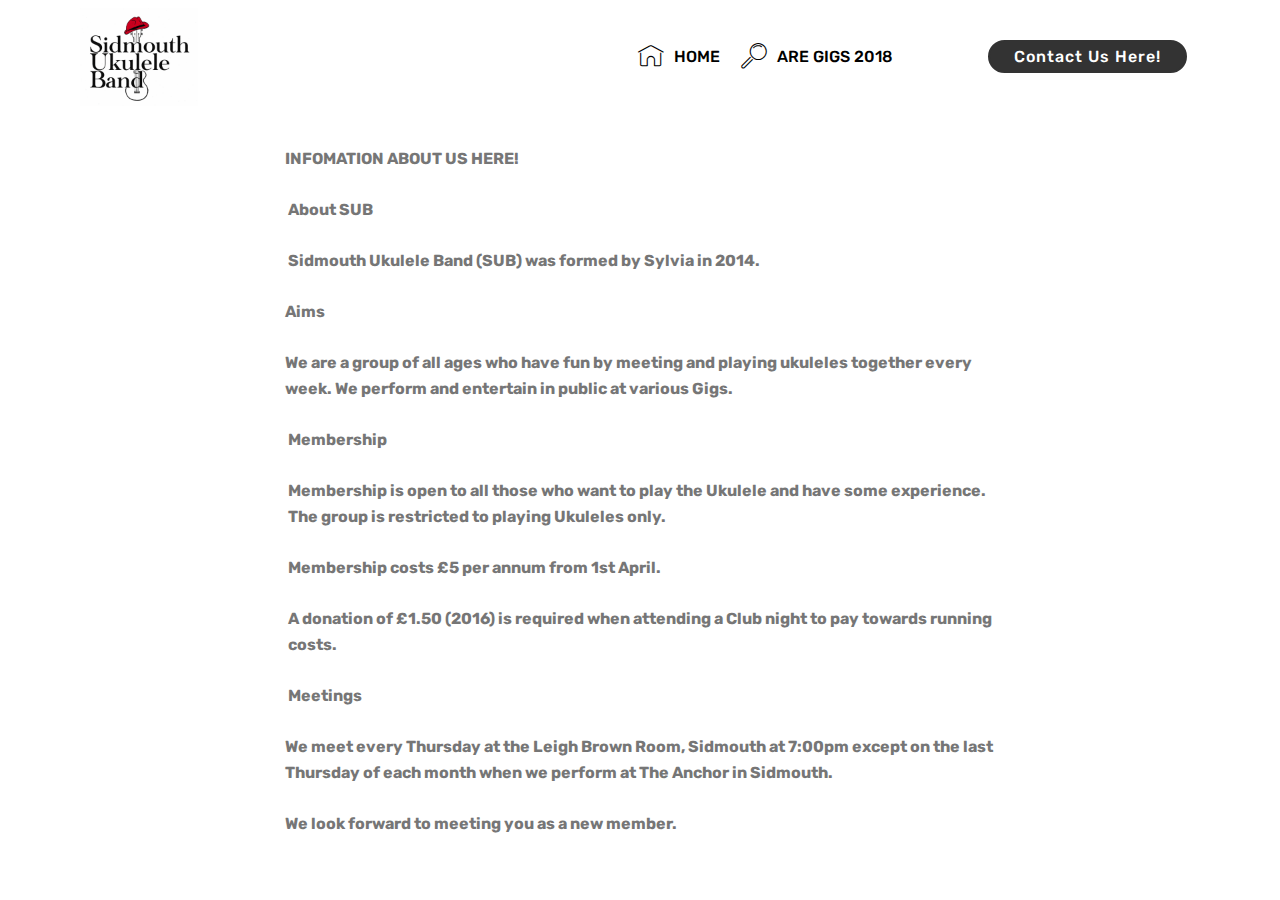
<file: page4.html>
<!DOCTYPE html>
<html >
<head>
  <!-- Site made with Mobirise Website Builder v4.6.5, https://mobirise.com -->
  <meta charset="UTF-8">
  <meta http-equiv="X-UA-Compatible" content="IE=edge">
  <meta name="generator" content="Mobirise v4.6.5, mobirise.com">
  <meta name="viewport" content="width=device-width, initial-scale=1, minimum-scale=1">
  <link rel="shortcut icon" href="assets/images/capture-708x588.png" type="image/x-icon">
  <meta name="description" content="Website Builder Description">
  <title>More Infomation&nbsp;</title>
  <link rel="stylesheet" href="assets/web/assets/mobirise-icons/mobirise-icons.css">
  <link rel="stylesheet" href="assets/tether/tether.min.css">
  <link rel="stylesheet" href="assets/bootstrap/css/bootstrap.min.css">
  <link rel="stylesheet" href="assets/bootstrap/css/bootstrap-grid.min.css">
  <link rel="stylesheet" href="assets/bootstrap/css/bootstrap-reboot.min.css">
  <link rel="stylesheet" href="assets/dropdown/css/style.css">
  <link rel="stylesheet" href="assets/theme/css/style.css">
  <link rel="stylesheet" href="assets/mobirise/css/mbr-additional.css" type="text/css">
  
  
  
</head>
<body>
  <section class="menu cid-qKHKiFFgf9" once="menu" id="menu1-p">

    

    <nav class="navbar navbar-expand beta-menu navbar-dropdown align-items-center navbar-fixed-top navbar-toggleable-sm">
        <button class="navbar-toggler navbar-toggler-right" type="button" data-toggle="collapse" data-target="#navbarSupportedContent" aria-controls="navbarSupportedContent" aria-expanded="false" aria-label="Toggle navigation">
            <div class="hamburger">
                <span></span>
                <span></span>
                <span></span>
                <span></span>
            </div>
        </button>
        <div class="menu-logo">
            <div class="navbar-brand">
                <span class="navbar-logo">
                    <a href="index.html">
                         <img src="assets/images/capture-708x588.png" alt="Mobirise" title="" style="height: 6.1rem;">
                    </a>
                </span>
                <span class="navbar-caption-wrap"><a class="navbar-caption text-white display-4" href="https://mobirise.com"></a></span>
            </div>
        </div>
        <div class="collapse navbar-collapse" id="navbarSupportedContent">
            <ul class="navbar-nav nav-dropdown" data-app-modern-menu="true"><li class="nav-item">
                    <a class="nav-link link text-black display-4" href="https://mobirise.com">
                        </a>
                </li><li class="nav-item"><a class="nav-link link text-black display-4" href="index.html"><span class="mbri-home mbr-iconfont mbr-iconfont-btn"></span>
                        HOME</a></li>
                <li class="nav-item">
                    <a class="nav-link link text-black display-4" href="page2.html">
                        <span class="mbri-search mbr-iconfont mbr-iconfont-btn"></span>ARE GIGS 2018 &nbsp; &nbsp; &nbsp; &nbsp; &nbsp; &nbsp; &nbsp; &nbsp; &nbsp;</a>
                </li></ul>
            <div class="navbar-buttons mbr-section-btn"><a class="btn btn-sm btn-black display-4" href="page3.html">Contact Us Here!
                </a></div>
        </div>
    </nav>
</section>

<section class="engine"><a href="https://mobirise.ws/a">best site builder</a></section><section class="mbr-section article content1 cid-qKHTBKiO53" id="content1-r">
    
     

    <div class="container">
        <div class="media-container-row">
            <div class="mbr-text col-12 col-md-8 mbr-fonts-style display-7"><br><div><strong>INFOMATION ABOUT US HERE!
</strong></div><div><strong><br></strong><strong>&nbsp;</strong><strong>About SUB</strong></div><div><strong>
</strong></div><div><strong>&nbsp;
</strong></div><div><strong>
</strong></div><div><strong>&nbsp;Sidmouth Ukulele Band (SUB) was formed by Sylvia in 2014.
</strong></div><div><strong>
</strong></div><div><strong>&nbsp;
</strong></div><div><strong>
</strong></div><div><strong>Aims
</strong></div><div><strong>
</strong></div><div><strong>&nbsp;
</strong></div><div><strong>
</strong></div><div><strong>We are a group of all ages who have fun by meeting and playing ukuleles together every week.  We perform and entertain in public at various Gigs.
</strong></div><div><strong>
</strong></div><div><strong>&nbsp;
</strong></div><div><strong>
</strong></div><div><strong>&nbsp;Membership
</strong></div><div><strong>
</strong></div><div><strong>&nbsp;
</strong></div><div><strong>
</strong></div><div><strong>&nbsp;Membership is open to all those who want to play the Ukulele and have some experience. 
</strong></div><div><strong>
</strong></div><div><strong>&nbsp;The group is restricted to playing Ukuleles only. 
</strong></div><div><strong>
</strong></div><div><strong>&nbsp;
</strong></div><div><strong>
</strong></div><div><strong>&nbsp;Membership costs £5 per annum from 1st April. 
</strong></div><div><strong>
</strong></div><div><strong>&nbsp;
</strong></div><div><strong>
</strong></div><div><strong>&nbsp;A donation of £1.50 (2016) is required when attending a Club night to pay towards running
</strong></div><div><strong>
</strong></div><div><strong>&nbsp;costs.
</strong></div><div><strong>
</strong></div><div><strong>&nbsp;
</strong></div><div><strong>
</strong></div><div><strong>&nbsp;Meetings
</strong></div><div><strong>
</strong></div><div><strong>&nbsp;
</strong></div><div><strong>
</strong></div><div><strong>We meet every Thursday at the Leigh Brown Room, Sidmouth at 7:00pm except on the last Thursday of each month when we perform at The Anchor in Sidmouth.
</strong></div><div><strong>
</strong></div><div><strong>&nbsp;
</strong></div><div><strong>
</strong></div><div><strong>We look forward to meeting you as a new member.</strong></div></div>
        </div>
    </div>
</section>


  <script src="assets/web/assets/jquery/jquery.min.js"></script>
  <script src="assets/popper/popper.min.js"></script>
  <script src="assets/tether/tether.min.js"></script>
  <script src="assets/bootstrap/js/bootstrap.min.js"></script>
  <script src="assets/smoothscroll/smooth-scroll.js"></script>
  <script src="assets/dropdown/js/script.min.js"></script>
  <script src="assets/touchswipe/jquery.touch-swipe.min.js"></script>
  <script src="assets/theme/js/script.js"></script>
  
  
</body>
</html>
</file>
<file: assets/web/assets/mobirise-icons/mobirise-icons.css>
@font-face {
  font-family: 'MobiriseIcons';
  src:  url('mobirise-icons.eot?spat4u');
  src:  url('mobirise-icons.eot?spat4u#iefix') format('embedded-opentype'),
    url('mobirise-icons.ttf?spat4u') format('truetype'),
    url('mobirise-icons.woff?spat4u') format('woff'),
    url('mobirise-icons.svg?spat4u#MobiriseIcons') format('svg');
  font-weight: normal;
  font-style: normal;
}

[class^="mbri-"], [class*=" mbri-"] {
  /* use !important to prevent issues with browser extensions that change fonts */
  font-family: MobiriseIcons !important;
  speak: none;
  font-style: normal;
  font-weight: normal;
  font-variant: normal;
  text-transform: none;
  line-height: 1;

  /* Better Font Rendering =========== */
  -webkit-font-smoothing: antialiased;
  -moz-osx-font-smoothing: grayscale;
}

.mbri-add-submenu:before {
  content: "\e900";
}
.mbri-alert:before {
  content: "\e901";
}
.mbri-align-center:before {
  content: "\e902";
}
.mbri-align-justify:before {
  content: "\e903";
}
.mbri-align-left:before {
  content: "\e904";
}
.mbri-align-right:before {
  content: "\e905";
}
.mbri-android:before {
  content: "\e906";
}
.mbri-apple:before {
  content: "\e907";
}
.mbri-arrow-down:before {
  content: "\e908";
}
.mbri-arrow-next:before {
  content: "\e909";
}
.mbri-arrow-prev:before {
  content: "\e90a";
}
.mbri-arrow-up:before {
  content: "\e90b";
}
.mbri-bold:before {
  content: "\e90c";
}
.mbri-bookmark:before {
  content: "\e90d";
}
.mbri-bootstrap:before {
  content: "\e90e";
}
.mbri-briefcase:before {
  content: "\e90f";
}
.mbri-browse:before {
  content: "\e910";
}
.mbri-bulleted-list:before {
  content: "\e911";
}
.mbri-calendar:before {
  content: "\e912";
}
.mbri-camera:before {
  content: "\e913";
}
.mbri-cart-add:before {
  content: "\e914";
}
.mbri-cart-full:before {
  content: "\e915";
}
.mbri-cash:before {
  content: "\e916";
}
.mbri-change-style:before {
  content: "\e917";
}
.mbri-chat:before {
  content: "\e918";
}
.mbri-clock:before {
  content: "\e919";
}
.mbri-close:before {
  content: "\e91a";
}
.mbri-cloud:before {
  content: "\e91b";
}
.mbri-code:before {
  content: "\e91c";
}
.mbri-contact-form:before {
  content: "\e91d";
}
.mbri-credit-card:before {
  content: "\e91e";
}
.mbri-cursor-click:before {
  content: "\e91f";
}
.mbri-cust-feedback:before {
  content: "\e920";
}
.mbri-database:before {
  content: "\e921";
}
.mbri-delivery:before {
  content: "\e922";
}
.mbri-desktop:before {
  content: "\e923";
}
.mbri-devices:before {
  content: "\e924";
}
.mbri-down:before {
  content: "\e925";
}
.mbri-download:before {
  content: "\e989";
}
.mbri-drag-n-drop:before {
  content: "\e927";
}
.mbri-drag-n-drop2:before {
  content: "\e928";
}
.mbri-edit:before {
  content: "\e929";
}
.mbri-edit2:before {
  content: "\e92a";
}
.mbri-error:before {
  content: "\e92b";
}
.mbri-extension:before {
  content: "\e92c";
}
.mbri-features:before {
  content: "\e92d";
}
.mbri-file:before {
  content: "\e92e";
}
.mbri-flag:before {
  content: "\e92f";
}
.mbri-folder:before {
  content: "\e930";
}
.mbri-gift:before {
  content: "\e931";
}
.mbri-github:before {
  content: "\e932";
}
.mbri-globe:before {
  content: "\e933";
}
.mbri-globe-2:before {
  content: "\e934";
}
.mbri-growing-chart:before {
  content: "\e935";
}
.mbri-hearth:before {
  content: "\e936";
}
.mbri-help:before {
  content: "\e937";
}
.mbri-home:before {
  content: "\e938";
}
.mbri-hot-cup:before {
  content: "\e939";
}
.mbri-idea:before {
  content: "\e93a";
}
.mbri-image-gallery:before {
  content: "\e93b";
}
.mbri-image-slider:before {
  content: "\e93c";
}
.mbri-info:before {
  content: "\e93d";
}
.mbri-italic:before {
  content: "\e93e";
}
.mbri-key:before {
  content: "\e93f";
}
.mbri-laptop:before {
  content: "\e940";
}
.mbri-layers:before {
  content: "\e941";
}
.mbri-left-right:before {
  content: "\e942";
}
.mbri-left:before {
  content: "\e943";
}
.mbri-letter:before {
  content: "\e944";
}
.mbri-like:before {
  content: "\e945";
}
.mbri-link:before {
  content: "\e946";
}
.mbri-lock:before {
  content: "\e947";
}
.mbri-login:before {
  content: "\e948";
}
.mbri-logout:before {
  content: "\e949";
}
.mbri-magic-stick:before {
  content: "\e94a";
}
.mbri-map-pin:before {
  content: "\e94b";
}
.mbri-menu:before {
  content: "\e94c";
}
.mbri-mobile:before {
  content: "\e94d";
}
.mbri-mobile2:before {
  content: "\e94e";
}
.mbri-mobirise:before {
  content: "\e94f";
}
.mbri-more-horizontal:before {
  content: "\e950";
}
.mbri-more-vertical:before {
  content: "\e951";
}
.mbri-music:before {
  content: "\e952";
}
.mbri-new-file:before {
  content: "\e953";
}
.mbri-numbered-list:before {
  content: "\e954";
}
.mbri-opened-folder:before {
  content: "\e955";
}
.mbri-pages:before {
  content: "\e956";
}
.mbri-paper-plane:before {
  content: "\e957";
}
.mbri-paperclip:before {
  content: "\e958";
}
.mbri-photo:before {
  content: "\e959";
}
.mbri-photos:before {
  content: "\e95a";
}
.mbri-pin:before {
  content: "\e95b";
}
.mbri-play:before {
  content: "\e95c";
}
.mbri-plus:before {
  content: "\e95d";
}
.mbri-preview:before {
  content: "\e95e";
}
.mbri-print:before {
  content: "\e95f";
}
.mbri-protect:before {
  content: "\e960";
}
.mbri-question:before {
  content: "\e961";
}
.mbri-quote-left:before {
  content: "\e962";
}
.mbri-quote-right:before {
  content: "\e963";
}
.mbri-refresh:before {
  content: "\e964";
}
.mbri-responsive:before {
  content: "\e965";
}
.mbri-right:before {
  content: "\e966";
}
.mbri-rocket:before {
  content: "\e967";
}
.mbri-sad-face:before {
  content: "\e968";
}
.mbri-sale:before {
  content: "\e969";
}
.mbri-save:before {
  content: "\e96a";
}
.mbri-search:before {
  content: "\e96b";
}
.mbri-setting:before {
  content: "\e96c";
}
.mbri-setting2:before {
  content: "\e96d";
}
.mbri-setting3:before {
  content: "\e96e";
}
.mbri-share:before {
  content: "\e96f";
}
.mbri-shopping-bag:before {
  content: "\e970";
}
.mbri-shopping-basket:before {
  content: "\e971";
}
.mbri-shopping-cart:before {
  content: "\e972";
}
.mbri-sites:before {
  content: "\e973";
}
.mbri-smile-face:before {
  content: "\e974";
}
.mbri-speed:before {
  content: "\e975";
}
.mbri-star:before {
  content: "\e976";
}
.mbri-success:before {
  content: "\e977";
}
.mbri-sun:before {
  content: "\e978";
}
.mbri-sun2:before {
  content: "\e979";
}
.mbri-tablet:before {
  content: "\e97a";
}
.mbri-tablet-vertical:before {
  content: "\e97b";
}
.mbri-target:before {
  content: "\e97c";
}
.mbri-timer:before {
  content: "\e97d";
}
.mbri-to-ftp:before {
  content: "\e97e";
}
.mbri-to-local-drive:before {
  content: "\e97f";
}
.mbri-touch-swipe:before {
  content: "\e980";
}
.mbri-touch:before {
  content: "\e981";
}
.mbri-trash:before {
  content: "\e982";
}
.mbri-underline:before {
  content: "\e983";
}
.mbri-unlink:before {
  content: "\e984";
}
.mbri-unlock:before {
  content: "\e985";
}
.mbri-up-down:before {
  content: "\e986";
}
.mbri-up:before {
  content: "\e987";
}
.mbri-update:before {
  content: "\e988";
}
.mbri-upload:before {
 content: "\e926"; 
}
.mbri-user:before {
  content: "\e98a";
}
.mbri-user2:before {
  content: "\e98b";
}
.mbri-users:before {
  content: "\e98c";
}
.mbri-video:before {
  content: "\e98d";
}
.mbri-video-play:before {
  content: "\e98e";
}
.mbri-watch:before {
  content: "\e98f";
}
.mbri-website-theme:before {
  content: "\e990";
}
.mbri-wifi:before {
  content: "\e991";
}
.mbri-windows:before {
  content: "\e992";
}
.mbri-zoom-out:before {
  content: "\e993";
}
.mbri-redo:before {
  content: "\e994";
}
.mbri-undo:before {
  content: "\e995";
}
</file>
<file: assets/socicon/css/styles.css>
@charset "UTF-8";

@font-face {
  font-family: "socicon";
  src:url("../fonts/socicon.eot");
  src:url("../fonts/socicon.eot?#iefix") format("embedded-opentype"),
    url("../fonts/socicon.woff") format("woff"),
    url("../fonts/socicon.ttf") format("truetype"),
    url("../fonts/socicon.svg#socicon") format("svg");
  font-weight: normal;
  font-style: normal;

}

[data-icon]:before {
  font-family: "socicon" !important;
  content: attr(data-icon);
  font-style: normal !important;
  font-weight: normal !important;
  font-variant: normal !important;
  text-transform: none !important;
  speak: none;
  line-height: 1;
  -webkit-font-smoothing: antialiased;
  -moz-osx-font-smoothing: grayscale;
}

[class^="socicon-"]:before,
[class*=" socicon-"]:before {
  font-family: "socicon" !important;
  font-style: normal !important;
  font-weight: normal !important;
  font-variant: normal !important;
  text-transform: none !important;
  speak: none;
  line-height: 1;
  -webkit-font-smoothing: antialiased;
  -moz-osx-font-smoothing: grayscale;
}

.socicon-modelmayhem:before {
  content: "\e000";
}
.socicon-mixcloud:before {
  content: "\e001";
}
.socicon-drupal:before {
  content: "\e002";
}
.socicon-swarm:before {
  content: "\e003";
}
.socicon-istock:before {
  content: "\e004";
}
.socicon-yammer:before {
  content: "\e005";
}
.socicon-ello:before {
  content: "\e006";
}
.socicon-stackoverflow:before {
  content: "\e007";
}
.socicon-persona:before {
  content: "\e008";
}
.socicon-triplej:before {
  content: "\e009";
}
.socicon-houzz:before {
  content: "\e00a";
}
.socicon-rss:before {
  content: "\e00b";
}
.socicon-paypal:before {
  content: "\e00c";
}
.socicon-odnoklassniki:before {
  content: "\e00d";
}
.socicon-airbnb:before {
  content: "\e00e";
}
.socicon-periscope:before {
  content: "\e00f";
}
.socicon-outlook:before {
  content: "\e010";
}
.socicon-coderwall:before {
  content: "\e011";
}
.socicon-tripadvisor:before {
  content: "\e012";
}
.socicon-appnet:before {
  content: "\e013";
}
.socicon-goodreads:before {
  content: "\e014";
}
.socicon-tripit:before {
  content: "\e015";
}
.socicon-lanyrd:before {
  content: "\e016";
}
.socicon-slideshare:before {
  content: "\e017";
}
.socicon-buffer:before {
  content: "\e018";
}
.socicon-disqus:before {
  content: "\e019";
}
.socicon-vkontakte:before {
  content: "\e01a";
}
.socicon-whatsapp:before {
  content: "\e01b";
}
.socicon-patreon:before {
  content: "\e01c";
}
.socicon-storehouse:before {
  content: "\e01d";
}
.socicon-pocket:before {
  content: "\e01e";
}
.socicon-mail:before {
  content: "\e01f";
}
.socicon-blogger:before {
  content: "\e020";
}
.socicon-technorati:before {
  content: "\e021";
}
.socicon-reddit:before {
  content: "\e022";
}
.socicon-dribbble:before {
  content: "\e023";
}
.socicon-stumbleupon:before {
  content: "\e024";
}
.socicon-digg:before {
  content: "\e025";
}
.socicon-envato:before {
  content: "\e026";
}
.socicon-behance:before {
  content: "\e027";
}
.socicon-delicious:before {
  content: "\e028";
}
.socicon-deviantart:before {
  content: "\e029";
}
.socicon-forrst:before {
  content: "\e02a";
}
.socicon-play:before {
  content: "\e02b";
}
.socicon-zerply:before {
  content: "\e02c";
}
.socicon-wikipedia:before {
  content: "\e02d";
}
.socicon-apple:before {
  content: "\e02e";
}
.socicon-flattr:before {
  content: "\e02f";
}
.socicon-github:before {
  content: "\e030";
}
.socicon-renren:before {
  content: "\e031";
}
.socicon-friendfeed:before {
  content: "\e032";
}
.socicon-newsvine:before {
  content: "\e033";
}
.socicon-identica:before {
  content: "\e034";
}
.socicon-bebo:before {
  content: "\e035";
}
.socicon-zynga:before {
  content: "\e036";
}
.socicon-steam:before {
  content: "\e037";
}
.socicon-xbox:before {
  content: "\e038";
}
.socicon-windows:before {
  content: "\e039";
}
.socicon-qq:before {
  content: "\e03a";
}
.socicon-douban:before {
  content: "\e03b";
}
.socicon-meetup:before {
  content: "\e03c";
}
.socicon-playstation:before {
  content: "\e03d";
}
.socicon-android:before {
  content: "\e03e";
}
.socicon-snapchat:before {
  content: "\e03f";
}
.socicon-twitter:before {
  content: "\e040";
}
.socicon-facebook:before {
  content: "\e041";
}
.socicon-googleplus:before {
  content: "\e042";
}
.socicon-pinterest:before {
  content: "\e043";
}
.socicon-foursquare:before {
  content: "\e044";
}
.socicon-yahoo:before {
  content: "\e045";
}
.socicon-skype:before {
  content: "\e046";
}
.socicon-yelp:before {
  content: "\e047";
}
.socicon-feedburner:before {
  content: "\e048";
}
.socicon-linkedin:before {
  content: "\e049";
}
.socicon-viadeo:before {
  content: "\e04a";
}
.socicon-xing:before {
  content: "\e04b";
}
.socicon-myspace:before {
  content: "\e04c";
}
.socicon-soundcloud:before {
  content: "\e04d";
}
.socicon-spotify:before {
  content: "\e04e";
}
.socicon-grooveshark:before {
  content: "\e04f";
}
.socicon-lastfm:before {
  content: "\e050";
}
.socicon-youtube:before {
  content: "\e051";
}
.socicon-vimeo:before {
  content: "\e052";
}
.socicon-dailymotion:before {
  content: "\e053";
}
.socicon-vine:before {
  content: "\e054";
}
.socicon-flickr:before {
  content: "\e055";
}
.socicon-500px:before {
  content: "\e056";
}
.socicon-wordpress:before {
  content: "\e058";
}
.socicon-tumblr:before {
  content: "\e059";
}
.socicon-twitch:before {
  content: "\e05a";
}
.socicon-8tracks:before {
  content: "\e05b";
}
.socicon-amazon:before {
  content: "\e05c";
}
.socicon-icq:before {
  content: "\e05d";
}
.socicon-smugmug:before {
  content: "\e05e";
}
.socicon-ravelry:before {
  content: "\e05f";
}
.socicon-weibo:before {
  content: "\e060";
}
.socicon-baidu:before {
  content: "\e061";
}
.socicon-angellist:before {
  content: "\e062";
}
.socicon-ebay:before {
  content: "\e063";
}
.socicon-imdb:before {
  content: "\e064";
}
.socicon-stayfriends:before {
  content: "\e065";
}
.socicon-residentadvisor:before {
  content: "\e066";
}
.socicon-google:before {
  content: "\e067";
}
.socicon-yandex:before {
  content: "\e068";
}
.socicon-sharethis:before {
  content: "\e069";
}
.socicon-bandcamp:before {
  content: "\e06a";
}
.socicon-itunes:before {
  content: "\e06b";
}
.socicon-deezer:before {
  content: "\e06c";
}
.socicon-telegram:before {
  content: "\e06e";
}
.socicon-openid:before {
  content: "\e06f";
}
.socicon-amplement:before {
  content: "\e070";
}
.socicon-viber:before {
  content: "\e071";
}
.socicon-zomato:before {
  content: "\e072";
}
.socicon-draugiem:before {
  content: "\e074";
}
.socicon-endomodo:before {
  content: "\e075";
}
.socicon-filmweb:before {
  content: "\e076";
}
.socicon-stackexchange:before {
  content: "\e077";
}
.socicon-wykop:before {
  content: "\e078";
}
.socicon-teamspeak:before {
  content: "\e079";
}
.socicon-teamviewer:before {
  content: "\e07a";
}
.socicon-ventrilo:before {
  content: "\e07b";
}
.socicon-younow:before {
  content: "\e07c";
}
.socicon-raidcall:before {
  content: "\e07d";
}
.socicon-mumble:before {
  content: "\e07e";
}
.socicon-medium:before {
  content: "\e06d";
}
.socicon-bebee:before {
  content: "\e07f";
}
.socicon-hitbox:before {
  content: "\e080";
}
.socicon-reverbnation:before {
  content: "\e081";
}
.socicon-formulr:before {
  content: "\e082";
}
.socicon-instagram:before {
  content: "\e057";
}
.socicon-battlenet:before {
  content: "\e083";
}
.socicon-chrome:before {
  content: "\e084";
}
.socicon-discord:before {
  content: "\e086";
}
.socicon-issuu:before {
  content: "\e087";
}
.socicon-macos:before {
  content: "\e088";
}
.socicon-firefox:before {
  content: "\e089";
}
.socicon-opera:before {
  content: "\e08d";
}
.socicon-keybase:before {
  content: "\e090";
}
.socicon-alliance:before {
  content: "\e091";
}
.socicon-livejournal:before {
  content: "\e092";
}
.socicon-googlephotos:before {
  content: "\e093";
}
.socicon-horde:before {
  content: "\e094";
}
.socicon-etsy:before {
  content: "\e095";
}
.socicon-zapier:before {
  content: "\e096";
}
.socicon-google-scholar:before {
  content: "\e097";
}
.socicon-researchgate:before {
  content: "\e098";
}
.socicon-wechat:before {
  content: "\e099";
}
.socicon-strava:before {
  content: "\e09a";
}
.socicon-line:before {
  content: "\e09b";
}
.socicon-lyft:before {
  content: "\e09c";
}
.socicon-uber:before {
  content: "\e09d";
}
.socicon-songkick:before {
  content: "\e09e";
}
.socicon-viewbug:before {
  content: "\e09f";
}
.socicon-googlegroups:before {
  content: "\e0a0";
}
.socicon-quora:before {
  content: "\e073";
}
.socicon-diablo:before {
  content: "\e085";
}
.socicon-blizzard:before {
  content: "\e0a1";
}
.socicon-hearthstone:before {
  content: "\e08b";
}
.socicon-heroes:before {
  content: "\e08a";
}
.socicon-overwatch:before {
  content: "\e08c";
}
.socicon-warcraft:before {
  content: "\e08e";
}
.socicon-starcraft:before {
  content: "\e08f";
}
.socicon-beam:before {
  content: "\e0a2";
}
.socicon-curse:before {
  content: "\e0a3";
}
.socicon-player:before {
  content: "\e0a4";
}
.socicon-streamjar:before {
  content: "\e0a5";
}
.socicon-nintendo:before {
  content: "\e0a6";
}
.socicon-hellocoton:before {
  content: "\e0a7";
}
</file>
<file: assets/dropdown/css/style.css>
.navbar-dropdown {
  left: 0;
  padding: 0;
  position: absolute;
  right: 0;
  top: 0;
  transition: all 0.45s ease;
  z-index: 1030;
  background: #282828; }
  .navbar-dropdown .navbar-logo {
    margin-right: 0.8rem;
    transition: margin 0.3s ease-in-out;
    vertical-align: middle; }
    .navbar-dropdown .navbar-logo img {
      height: 3.125rem;
      transition: all 0.3s ease-in-out; }
    .navbar-dropdown .navbar-logo.mbr-iconfont {
      font-size: 3.125rem;
      line-height: 3.125rem; }
  .navbar-dropdown .navbar-caption {
    font-weight: 700;
    white-space: normal;
    vertical-align: -4px;
    line-height: 3.125rem !important; }
    .navbar-dropdown .navbar-caption, .navbar-dropdown .navbar-caption:hover {
      color: inherit;
      text-decoration: none; }
  .navbar-dropdown .mbr-iconfont + .navbar-caption {
    vertical-align: -1px; }
  .navbar-dropdown.navbar-fixed-top {
    position: fixed; }
  .navbar-dropdown .navbar-brand span {
    vertical-align: -4px; }
  .navbar-dropdown.bg-color.transparent {
    background: none; }
  .navbar-dropdown.navbar-short .navbar-brand {
    padding: 0.625rem 0; }
    .navbar-dropdown.navbar-short .navbar-brand span {
      vertical-align: -1px; }
  .navbar-dropdown.navbar-short .navbar-caption {
    line-height: 2.375rem !important;
    vertical-align: -2px; }
  .navbar-dropdown.navbar-short .navbar-logo {
    margin-right: 0.5rem; }
    .navbar-dropdown.navbar-short .navbar-logo img {
      height: 2.375rem; }
    .navbar-dropdown.navbar-short .navbar-logo.mbr-iconfont {
      font-size: 2.375rem;
      line-height: 2.375rem; }
  .navbar-dropdown.navbar-short .mbr-table-cell {
    height: 3.625rem; }
  .navbar-dropdown .navbar-close {
    left: 0.6875rem;
    position: fixed;
    top: 0.75rem;
    z-index: 1000; }
  .navbar-dropdown .hamburger-icon {
    content: "";
    display: inline-block;
    vertical-align: middle;
    width: 16px;
    -webkit-box-shadow: 0 -6px 0 1px #282828,0 0 0 1px #282828,0 6px 0 1px #282828;
    -moz-box-shadow: 0 -6px 0 1px #282828,0 0 0 1px #282828,0 6px 0 1px #282828;
    box-shadow: 0 -6px 0 1px #282828,0 0 0 1px #282828,0 6px 0 1px #282828; }

.dropdown-menu .dropdown-toggle[data-toggle="dropdown-submenu"]::after {
  border-bottom: 0.35em solid transparent;
  border-left: 0.35em solid;
  border-right: 0;
  border-top: 0.35em solid transparent;
  margin-left: 0.3rem; }

.dropdown-menu .dropdown-item:focus {
  outline: 0; }

.nav-dropdown {
  font-size: 0.75rem;
  font-weight: 500;
  height: auto !important; }
  .nav-dropdown .nav-btn {
    padding-left: 1rem; }
  .nav-dropdown .link {
    margin: .667em 1.667em;
    font-weight: 500;
    padding: 0;
    transition: color .2s ease-in-out; }
    .nav-dropdown .link.dropdown-toggle {
      margin-right: 2.583em; }
      .nav-dropdown .link.dropdown-toggle::after {
        margin-left: .25rem;
        border-top: 0.35em solid;
        border-right: 0.35em solid transparent;
        border-left: 0.35em solid transparent;
        border-bottom: 0; }
      .nav-dropdown .link.dropdown-toggle[aria-expanded="true"] {
        margin: 0;
        padding: 0.667em 3.263em  0.667em 1.667em; }
  .nav-dropdown .link::after,
  .nav-dropdown .dropdown-item::after {
    color: inherit; }
  .nav-dropdown .btn {
    font-size: 0.75rem;
    font-weight: 700;
    letter-spacing: 0;
    margin-bottom: 0;
    padding-left: 1.25rem;
    padding-right: 1.25rem; }
  .nav-dropdown .dropdown-menu {
    border-radius: 0;
    border: 0;
    left: 0;
    margin: 0;
    padding-bottom: 1.25rem;
    padding-top: 1.25rem;
    position: relative; }
  .nav-dropdown .dropdown-submenu {
    margin-left: 0.125rem;
    top: 0; }
  .nav-dropdown .dropdown-item {
    font-weight: 500;
    line-height: 2;
    padding: 0.3846em 4.615em 0.3846em 1.5385em;
    position: relative;
    transition: color .2s ease-in-out, background-color .2s ease-in-out; }
    .nav-dropdown .dropdown-item::after {
      margin-top: -0.3077em;
      position: absolute;
      right: 1.1538em;
      top: 50%; }
    .nav-dropdown .dropdown-item:focus, .nav-dropdown .dropdown-item:hover {
      background: none; }

@media (max-width: 767px) {
  .nav-dropdown.navbar-toggleable-sm {
    bottom: 0;
    display: none;
    left: 0;
    overflow-x: hidden;
    position: fixed;
    top: 0;
    transform: translateX(-100%);
    -ms-transform: translateX(-100%);
    -webkit-transform: translateX(-100%);
    width: 18.75rem;
    z-index: 999; } }
.nav-dropdown.navbar-toggleable-xl {
  bottom: 0;
  display: none;
  left: 0;
  overflow-x: hidden;
  position: fixed;
  top: 0;
  transform: translateX(-100%);
  -ms-transform: translateX(-100%);
  -webkit-transform: translateX(-100%);
  width: 18.75rem;
  z-index: 999; }

.nav-dropdown-sm {
  display: block !important;
  overflow-x: hidden;
  overflow: auto;
  padding-top: 3.875rem; }
  .nav-dropdown-sm::after {
    content: "";
    display: block;
    height: 3rem;
    width: 100%; }
  .nav-dropdown-sm.collapse.in ~ .navbar-close {
    display: block !important; }
  .nav-dropdown-sm.collapsing, .nav-dropdown-sm.collapse.in {
    transform: translateX(0);
    -ms-transform: translateX(0);
    -webkit-transform: translateX(0);
    transition: all 0.25s ease-out;
    -webkit-transition: all 0.25s ease-out;
    background: #282828; }
  .nav-dropdown-sm.collapsing[aria-expanded="false"] {
    transform: translateX(-100%);
    -ms-transform: translateX(-100%);
    -webkit-transform: translateX(-100%); }
  .nav-dropdown-sm .nav-item {
    display: block;
    margin-left: 0 !important;
    padding-left: 0; }
  .nav-dropdown-sm .link,
  .nav-dropdown-sm .dropdown-item {
    border-top: 1px dotted rgba(255, 255, 255, 0.1);
    font-size: 0.8125rem;
    line-height: 1.6;
    margin: 0 !important;
    padding: 0.875rem 2.4rem 0.875rem 1.5625rem !important;
    position: relative;
    white-space: normal; }
    .nav-dropdown-sm .link:focus, .nav-dropdown-sm .link:hover,
    .nav-dropdown-sm .dropdown-item:focus,
    .nav-dropdown-sm .dropdown-item:hover {
      background: rgba(0, 0, 0, 0.2) !important;
      color: #c0a375; }
  .nav-dropdown-sm .nav-btn {
    position: relative;
    padding: 1.5625rem 1.5625rem 0 1.5625rem; }
    .nav-dropdown-sm .nav-btn::before {
      border-top: 1px dotted rgba(255, 255, 255, 0.1);
      content: "";
      left: 0;
      position: absolute;
      top: 0;
      width: 100%; }
    .nav-dropdown-sm .nav-btn + .nav-btn {
      padding-top: 0.625rem; }
      .nav-dropdown-sm .nav-btn + .nav-btn::before {
        display: none; }
  .nav-dropdown-sm .btn {
    padding: 0.625rem 0; }
  .nav-dropdown-sm .dropdown-toggle[data-toggle="dropdown-submenu"]::after {
    margin-left: .25rem;
    border-top: 0.35em solid;
    border-right: 0.35em solid transparent;
    border-left: 0.35em solid transparent;
    border-bottom: 0; }
  .nav-dropdown-sm .dropdown-toggle[data-toggle="dropdown-submenu"][aria-expanded="true"]::after {
    border-top: 0;
    border-right: 0.35em solid transparent;
    border-left: 0.35em solid transparent;
    border-bottom: 0.35em solid; }
  .nav-dropdown-sm .dropdown-menu {
    margin: 0;
    padding: 0;
    position: relative;
    top: 0;
    left: 0;
    width: 100%;
    border: 0;
    float: none;
    border-radius: 0;
    background: none; }
  .nav-dropdown-sm .dropdown-submenu {
    left: 100%;
    margin-left: 0.125rem;
    margin-top: -1.25rem;
    top: 0; }

.navbar-toggleable-sm .nav-dropdown .dropdown-menu {
  position: absolute; }

.navbar-toggleable-sm .nav-dropdown .dropdown-submenu {
  left: 100%;
  margin-left: 0.125rem;
  margin-top: -1.25rem;
  top: 0; }

.navbar-toggleable-sm.opened .nav-dropdown .dropdown-menu {
  position: relative; }

.navbar-toggleable-sm.opened .nav-dropdown .dropdown-submenu {
  left: 0;
  margin-left: 00rem;
  margin-top: 0rem;
  top: 0; }

.is-builder .nav-dropdown.collapsing {
  transition: none !important; }

/*# sourceMappingURL=style.css.map */
</file>
<file: assets/theme/css/style.css>
/*!
 * Mobirise v4 theme (https://mobirise.com/)
 * Copyright 2017 Mobirise
 */
section {
  background-color: #eeeeee; }

section,
.container,
.container-fluid {
  position: relative;
  word-wrap: break-word; }

a.mbr-iconfont:hover {
  text-decoration: none; }

.article .lead p, .article .lead ul, .article .lead ol, .article .lead pre, .article .lead blockquote {
  margin-bottom: 0; }

a {
  font-style: normal;
  font-weight: 400;
  cursor: pointer; }
  a, a:hover {
    text-decoration: none; }

figure {
  margin-bottom: 0; }

body {
  color: #232323; }

h1, h2, h3, h4, h5, h6,
.h1, .h2, .h3, .h4, .h5, .h6,
.display-1, .display-2, .display-3, .display-4 {
  line-height: 1;
  word-break: break-word;
  word-wrap: break-word; }

b, strong {
  font-weight: bold; }

blockquote {
  padding: 10px 0 10px 20px;
  position: relative;
  border-left: 2px solid;
  border-color: #ff3366; }

input:-webkit-autofill, input:-webkit-autofill:hover, input:-webkit-autofill:focus, input:-webkit-autofill:active {
  transition-delay: 9999s;
  transition-property: background-color, color; }

textarea[type="hidden"] {
  display: none; }

body {
  position: relative; }

section {
  background-position: 50% 50%;
  background-repeat: no-repeat;
  background-size: cover; }
  section .mbr-background-video,
  section .mbr-background-video-preview {
    position: absolute;
    bottom: 0;
    left: 0;
    right: 0;
    top: 0; }

.hidden {
  visibility: hidden; }

.mbr-z-index20 {
  z-index: 20; }

/*! Base colors */
.mbr-white {
  color: #ffffff; }

.mbr-black {
  color: #000000; }

.mbr-bg-white {
  background-color: #ffffff; }

.mbr-bg-black {
  background-color: #000000; }

/*! Text-aligns */
.align-left {
  text-align: left; }

.align-center {
  text-align: center; }

.align-right {
  text-align: right; }

@media (max-width: 767px) {
  .align-left, .align-center, .align-right, .mbr-section-btn, .mbr-section-title {
    text-align: center; } }
/*! Font-weight  */
.mbr-light {
  font-weight: 300; }

.mbr-regular {
  font-weight: 400; }

.mbr-semibold {
  font-weight: 500; }

.mbr-bold {
  font-weight: 700; }

/*! Media  */
.media-size-item {
  -webkit-flex: 1 1 auto;
  -moz-flex: 1 1 auto;
  -ms-flex: 1 1 auto;
  -o-flex: 1 1 auto;
  flex: 1 1 auto; }

.media-content {
  -webkit-flex-basis: 100%;
  flex-basis: 100%; }

.media-container-row {
  display: -ms-flexbox;
  display: -webkit-flex;
  display: flex;
  -webkit-flex-direction: row;
  -ms-flex-direction: row;
  flex-direction: row;
  -webkit-flex-wrap: wrap;
  -ms-flex-wrap: wrap;
  flex-wrap: wrap;
  -webkit-justify-content: center;
  -ms-flex-pack: center;
  justify-content: center;
  -webkit-align-content: center;
  -ms-flex-line-pack: center;
  align-content: center;
  -webkit-align-items: start;
  -ms-flex-align: start;
  align-items: start; }
  .media-container-row .media-size-item {
    width: 400px; }

.media-container-column {
  display: -ms-flexbox;
  display: -webkit-flex;
  display: flex;
  -webkit-flex-direction: column;
  -ms-flex-direction: column;
  flex-direction: column;
  -webkit-flex-wrap: wrap;
  -ms-flex-wrap: wrap;
  flex-wrap: wrap;
  -webkit-justify-content: center;
  -ms-flex-pack: center;
  justify-content: center;
  -webkit-align-content: center;
  -ms-flex-line-pack: center;
  align-content: center;
  -webkit-align-items: stretch;
  -ms-flex-align: stretch;
  align-items: stretch; }
  .media-container-column > * {
    width: 100%; }

@media (min-width: 992px) {
  .media-container-row {
    -webkit-flex-wrap: nowrap;
    -ms-flex-wrap: nowrap;
    flex-wrap: nowrap; } }
figure {
  overflow: hidden; }

figure[mbr-media-size] {
  transition: width 0.1s; }

.mbr-figure img, .mbr-figure iframe {
  display: block;
  width: 100%; }

.card {
  background-color: transparent;
  border: none; }

.card-img {
  text-align: center;
  flex-shrink: 0; }

.media {
  max-width: 100%;
  margin: 0 auto; }

.mbr-figure {
  -ms-flex-item-align: center;
  -ms-grid-row-align: center;
  -webkit-align-self: center;
  align-self: center; }

.media-container > div {
  max-width: 100%; }

.mbr-figure img, .card-img img {
  width: 100%; }

@media (max-width: 991px) {
  .media-size-item {
    width: auto !important; }

  .media {
    width: auto; }

  .mbr-figure {
    width: 100% !important; } }
/*! Buttons */
.mbr-section-btn {
  margin-left: -.25rem;
  margin-right: -.25rem;
  font-size: 0; }

nav .mbr-section-btn {
  margin-left: 0rem;
  margin-right: 0rem; }

/*! Btn icon margin */
.btn .mbr-iconfont, .btn.btn-sm .mbr-iconfont {
  cursor: pointer;
  margin-right: 0.5rem; }

.btn.btn-md .mbr-iconfont, .btn.btn-md .mbr-iconfont {
  margin-right: 0.8rem; }

.mbr-regular {
  font-weight: 400; }

.mbr-semibold {
  font-weight: 500; }

.mbr-bold {
  font-weight: 700; }

[type="submit"] {
  -webkit-appearance: none; }

/*! Full-screen */
.mbr-fullscreen .mbr-overlay {
  min-height: 100vh; }

.mbr-fullscreen {
  display: flex;
  display: -webkit-flex;
  display: -moz-flex;
  display: -ms-flex;
  display: -o-flex;
  align-items: center;
  -webkit-align-items: center;
  min-height: 100vh;
  padding-top: 3rem;
  padding-bottom: 3rem; }

/*! Map */
.map {
  height: 25rem;
  position: relative; }
  .map iframe {
    width: 100%;
    height: 100%; }

/* Form */
.form-asterisk {
  font-family: initial;
  position: absolute;
  top: -2px;
  font-weight: normal; }

/*! Scroll to top arrow */
.mbr-arrow-up {
  bottom: 25px;
  right: 90px;
  position: fixed;
  text-align: right;
  z-index: 5000;
  color: #ffffff;
  font-size: 32px;
  transform: rotate(180deg);
  -webkit-transform: rotate(180deg); }

.mbr-arrow-up a {
  background: rgba(0, 0, 0, 0.2);
  border-radius: 3px;
  color: #fff;
  display: inline-block;
  height: 60px;
  width: 60px;
  outline-style: none !important;
  position: relative;
  text-decoration: none;
  transition: all .3s ease-in-out;
  cursor: pointer;
  text-align: center; }
  .mbr-arrow-up a:hover {
    background-color: rgba(0, 0, 0, 0.4); }
  .mbr-arrow-up a i {
    line-height: 60px; }

.mbr-arrow-up-icon {
  display: block;
  color: #fff; }

.mbr-arrow-up-icon::before {
  content: "\203a";
  display: inline-block;
  font-family: serif;
  font-size: 32px;
  line-height: 1;
  font-style: normal;
  position: relative;
  top: 6px;
  left: -4px;
  -webkit-transform: rotate(-90deg);
  transform: rotate(-90deg); }

/*! Arrow Down */
.mbr-arrow {
  position: absolute;
  bottom: 45px;
  left: 50%;
  width: 60px;
  height: 60px;
  cursor: pointer;
  background-color: rgba(80, 80, 80, 0.5);
  border-radius: 50%;
  -webkit-transform: translateX(-50%);
  transform: translateX(-50%); }
  .mbr-arrow > a {
    display: inline-block;
    text-decoration: none;
    outline-style: none;
    -webkit-animation: arrowdown 1.7s ease-in-out infinite;
    animation: arrowdown 1.7s ease-in-out infinite; }
    .mbr-arrow > a > i {
      position: absolute;
      top: -2px;
      left: 15px;
      font-size: 2rem; }

@keyframes arrowdown {
  0% {
    transform: translateY(0px);
    -webkit-transform: translateY(0px); }
  50% {
    transform: translateY(-5px);
    -webkit-transform: translateY(-5px); }
  100% {
    transform: translateY(0px);
    -webkit-transform: translateY(0px); } }
@-webkit-keyframes arrowdown {
  0% {
    transform: translateY(0px);
    -webkit-transform: translateY(0px); }
  50% {
    transform: translateY(-5px);
    -webkit-transform: translateY(-5px); }
  100% {
    transform: translateY(0px);
    -webkit-transform: translateY(0px); } }
@media (max-width: 500px) {
  .mbr-arrow-up {
    left: 50%;
    right: auto;
    transform: translateX(-50%) rotate(180deg);
    -webkit-transform: translateX(-50%) rotate(180deg); } }
/*Gradients animation*/
@keyframes gradient-animation {
  from {
    background-position: 0% 100%;
    animation-timing-function: ease-in-out; }
  to {
    background-position: 100% 0%;
    animation-timing-function: ease-in-out; } }
@-webkit-keyframes gradient-animation {
  from {
    background-position: 0% 100%;
    animation-timing-function: ease-in-out; }
  to {
    background-position: 100% 0%;
    animation-timing-function: ease-in-out; } }
.bg-gradient {
  background-size: 200% 200%;
  animation: gradient-animation 5s infinite alternate;
  -webkit-animation: gradient-animation 5s infinite alternate; }

.menu .navbar-brand {
  display: -webkit-flex; }
  .menu .navbar-brand span {
    display: flex;
    display: -webkit-flex; }
  .menu .navbar-brand .navbar-caption-wrap {
    display: -webkit-flex; }
  .menu .navbar-brand .navbar-logo img {
    display: -webkit-flex; }
@media (min-width: 768px) and (max-width: 991px) {
  .menu .navbar-toggleable-sm .navbar-nav {
    display: -webkit-box;
    display: -webkit-flex;
    display: -ms-flexbox; } }
@media (min-width: 992px) {
  .menu .navbar-nav.nav-dropdown {
    display: -webkit-flex; }
  .menu .navbar-toggleable-sm .navbar-collapse {
    display: -webkit-flex !important; } }

/*# sourceMappingURL=style.css.map */
.engine {
	position: absolute;
	text-indent: -2400px;
	text-align: center;
	padding: 0;
	top: 0;
	left: -2400px;
}
</file>
<file: assets/mobirise/css/mbr-additional.css>
@import url(https://fonts.googleapis.com/css?family=Rubik:300,300i,400,400i,500,500i,700,700i,900,900i);





body {
  font-style: normal;
  line-height: 1.5;
}
.mbr-section-title {
  font-style: normal;
  line-height: 1.2;
}
.mbr-section-subtitle {
  line-height: 1.3;
}
.mbr-text {
  font-style: normal;
  line-height: 1.6;
}
.display-1 {
  font-family: 'Rubik', sans-serif;
  font-size: 4.25rem;
}
.display-1 > .mbr-iconfont {
  font-size: 6.8rem;
}
.display-2 {
  font-family: 'Rubik', sans-serif;
  font-size: 3rem;
}
.display-2 > .mbr-iconfont {
  font-size: 4.8rem;
}
.display-4 {
  font-family: 'Rubik', sans-serif;
  font-size: 1rem;
}
.display-4 > .mbr-iconfont {
  font-size: 1.6rem;
}
.display-5 {
  font-family: 'Rubik', sans-serif;
  font-size: 1.5rem;
}
.display-5 > .mbr-iconfont {
  font-size: 2.4rem;
}
.display-7 {
  font-family: 'Rubik', sans-serif;
  font-size: 1rem;
}
.display-7 > .mbr-iconfont {
  font-size: 1.6rem;
}
/* ---- Fluid typography for mobile devices ---- */
/* 1.4 - font scale ratio ( bootstrap == 1.42857 ) */
/* 100vw - current viewport width */
/* (48 - 20)  48 == 48rem == 768px, 20 == 20rem == 320px(minimal supported viewport) */
/* 0.65 - min scale variable, may vary */
@media (max-width: 768px) {
  .display-1 {
    font-size: 3.4rem;
    font-size: calc( 2.1374999999999997rem + (4.25 - 2.1374999999999997) * ((100vw - 20rem) / (48 - 20)));
    line-height: calc( 1.4 * (2.1374999999999997rem + (4.25 - 2.1374999999999997) * ((100vw - 20rem) / (48 - 20))));
  }
  .display-2 {
    font-size: 2.4rem;
    font-size: calc( 1.7rem + (3 - 1.7) * ((100vw - 20rem) / (48 - 20)));
    line-height: calc( 1.4 * (1.7rem + (3 - 1.7) * ((100vw - 20rem) / (48 - 20))));
  }
  .display-4 {
    font-size: 0.8rem;
    font-size: calc( 1rem + (1 - 1) * ((100vw - 20rem) / (48 - 20)));
    line-height: calc( 1.4 * (1rem + (1 - 1) * ((100vw - 20rem) / (48 - 20))));
  }
  .display-5 {
    font-size: 1.2rem;
    font-size: calc( 1.175rem + (1.5 - 1.175) * ((100vw - 20rem) / (48 - 20)));
    line-height: calc( 1.4 * (1.175rem + (1.5 - 1.175) * ((100vw - 20rem) / (48 - 20))));
  }
}
/* Buttons */
.btn {
  font-weight: 500;
  border-width: 2px;
  font-style: normal;
  letter-spacing: 1px;
  margin: .4rem .8rem;
  white-space: normal;
  -webkit-transition: all 0.3s ease-in-out;
  -moz-transition: all 0.3s ease-in-out;
  transition: all 0.3s ease-in-out;
  padding: 1rem 3rem;
  border-radius: 3px;
  display: inline-flex;
  align-items: center;
  justify-content: center;
  word-break: break-word;
}
.btn-sm {
  font-weight: 500;
  letter-spacing: 1px;
  -webkit-transition: all 0.3s ease-in-out;
  -moz-transition: all 0.3s ease-in-out;
  transition: all 0.3s ease-in-out;
  padding: 0.6rem 1.5rem;
  border-radius: 3px;
}
.btn-md {
  font-weight: 500;
  letter-spacing: 1px;
  margin: .4rem .8rem !important;
  -webkit-transition: all 0.3s ease-in-out;
  -moz-transition: all 0.3s ease-in-out;
  transition: all 0.3s ease-in-out;
  padding: 1rem 3rem;
  border-radius: 3px;
}
.btn-lg {
  font-weight: 500;
  letter-spacing: 1px;
  margin: .4rem .8rem !important;
  -webkit-transition: all 0.3s ease-in-out;
  -moz-transition: all 0.3s ease-in-out;
  transition: all 0.3s ease-in-out;
  padding: 1.2rem 3.2rem;
  border-radius: 3px;
}
.bg-primary {
  background-color: #149dcc !important;
}
.bg-success {
  background-color: #f7ed4a !important;
}
.bg-info {
  background-color: #82786e !important;
}
.bg-warning {
  background-color: #879a9f !important;
}
.bg-danger {
  background-color: #b1a374 !important;
}
.btn-primary,
.btn-primary:active {
  background-color: #149dcc !important;
  border-color: #149dcc !important;
  color: #ffffff !important;
}
.btn-primary:hover,
.btn-primary:focus,
.btn-primary.focus,
.btn-primary.active {
  color: #ffffff !important;
  background-color: #0d6786 !important;
  border-color: #0d6786 !important;
}
.btn-primary.disabled,
.btn-primary:disabled {
  color: #ffffff !important;
  background-color: #0d6786 !important;
  border-color: #0d6786 !important;
}
.btn-secondary,
.btn-secondary:active {
  background-color: #ff3366 !important;
  border-color: #ff3366 !important;
  color: #ffffff !important;
}
.btn-secondary:hover,
.btn-secondary:focus,
.btn-secondary.focus,
.btn-secondary.active {
  color: #ffffff !important;
  background-color: #e50039 !important;
  border-color: #e50039 !important;
}
.btn-secondary.disabled,
.btn-secondary:disabled {
  color: #ffffff !important;
  background-color: #e50039 !important;
  border-color: #e50039 !important;
}
.btn-info,
.btn-info:active {
  background-color: #82786e !important;
  border-color: #82786e !important;
  color: #ffffff !important;
}
.btn-info:hover,
.btn-info:focus,
.btn-info.focus,
.btn-info.active {
  color: #ffffff !important;
  background-color: #59524b !important;
  border-color: #59524b !important;
}
.btn-info.disabled,
.btn-info:disabled {
  color: #ffffff !important;
  background-color: #59524b !important;
  border-color: #59524b !important;
}
.btn-success,
.btn-success:active {
  background-color: #f7ed4a !important;
  border-color: #f7ed4a !important;
  color: #3f3c03 !important;
}
.btn-success:hover,
.btn-success:focus,
.btn-success.focus,
.btn-success.active {
  color: #3f3c03 !important;
  background-color: #eadd0a !important;
  border-color: #eadd0a !important;
}
.btn-success.disabled,
.btn-success:disabled {
  color: #3f3c03 !important;
  background-color: #eadd0a !important;
  border-color: #eadd0a !important;
}
.btn-warning,
.btn-warning:active {
  background-color: #879a9f !important;
  border-color: #879a9f !important;
  color: #ffffff !important;
}
.btn-warning:hover,
.btn-warning:focus,
.btn-warning.focus,
.btn-warning.active {
  color: #ffffff !important;
  background-color: #617479 !important;
  border-color: #617479 !important;
}
.btn-warning.disabled,
.btn-warning:disabled {
  color: #ffffff !important;
  background-color: #617479 !important;
  border-color: #617479 !important;
}
.btn-danger,
.btn-danger:active {
  background-color: #b1a374 !important;
  border-color: #b1a374 !important;
  color: #ffffff !important;
}
.btn-danger:hover,
.btn-danger:focus,
.btn-danger.focus,
.btn-danger.active {
  color: #ffffff !important;
  background-color: #8b7d4e !important;
  border-color: #8b7d4e !important;
}
.btn-danger.disabled,
.btn-danger:disabled {
  color: #ffffff !important;
  background-color: #8b7d4e !important;
  border-color: #8b7d4e !important;
}
.btn-white {
  color: #333333 !important;
}
.btn-white,
.btn-white:active {
  background-color: #ffffff !important;
  border-color: #ffffff !important;
  color: #808080 !important;
}
.btn-white:hover,
.btn-white:focus,
.btn-white.focus,
.btn-white.active {
  color: #808080 !important;
  background-color: #d9d9d9 !important;
  border-color: #d9d9d9 !important;
}
.btn-white.disabled,
.btn-white:disabled {
  color: #808080 !important;
  background-color: #d9d9d9 !important;
  border-color: #d9d9d9 !important;
}
.btn-black,
.btn-black:active {
  background-color: #333333 !important;
  border-color: #333333 !important;
  color: #ffffff !important;
}
.btn-black:hover,
.btn-black:focus,
.btn-black.focus,
.btn-black.active {
  color: #ffffff !important;
  background-color: #0d0d0d !important;
  border-color: #0d0d0d !important;
}
.btn-black.disabled,
.btn-black:disabled {
  color: #ffffff !important;
  background-color: #0d0d0d !important;
  border-color: #0d0d0d !important;
}
.btn-primary-outline,
.btn-primary-outline:active {
  background: none;
  border-color: #0b566f;
  color: #0b566f;
}
.btn-primary-outline:hover,
.btn-primary-outline:focus,
.btn-primary-outline.focus,
.btn-primary-outline.active {
  color: #ffffff;
  background-color: #149dcc;
  border-color: #149dcc;
}
.btn-primary-outline.disabled,
.btn-primary-outline:disabled {
  color: #ffffff !important;
  background-color: #149dcc !important;
  border-color: #149dcc !important;
}
.btn-secondary-outline,
.btn-secondary-outline:active {
  background: none;
  border-color: #cc0033;
  color: #cc0033;
}
.btn-secondary-outline:hover,
.btn-secondary-outline:focus,
.btn-secondary-outline.focus,
.btn-secondary-outline.active {
  color: #ffffff;
  background-color: #ff3366;
  border-color: #ff3366;
}
.btn-secondary-outline.disabled,
.btn-secondary-outline:disabled {
  color: #ffffff !important;
  background-color: #ff3366 !important;
  border-color: #ff3366 !important;
}
.btn-info-outline,
.btn-info-outline:active {
  background: none;
  border-color: #4b453f;
  color: #4b453f;
}
.btn-info-outline:hover,
.btn-info-outline:focus,
.btn-info-outline.focus,
.btn-info-outline.active {
  color: #ffffff;
  background-color: #82786e;
  border-color: #82786e;
}
.btn-info-outline.disabled,
.btn-info-outline:disabled {
  color: #ffffff !important;
  background-color: #82786e !important;
  border-color: #82786e !important;
}
.btn-success-outline,
.btn-success-outline:active {
  background: none;
  border-color: #d2c609;
  color: #d2c609;
}
.btn-success-outline:hover,
.btn-success-outline:focus,
.btn-success-outline.focus,
.btn-success-outline.active {
  color: #3f3c03;
  background-color: #f7ed4a;
  border-color: #f7ed4a;
}
.btn-success-outline.disabled,
.btn-success-outline:disabled {
  color: #3f3c03 !important;
  background-color: #f7ed4a !important;
  border-color: #f7ed4a !important;
}
.btn-warning-outline,
.btn-warning-outline:active {
  background: none;
  border-color: #55666b;
  color: #55666b;
}
.btn-warning-outline:hover,
.btn-warning-outline:focus,
.btn-warning-outline.focus,
.btn-warning-outline.active {
  color: #ffffff;
  background-color: #879a9f;
  border-color: #879a9f;
}
.btn-warning-outline.disabled,
.btn-warning-outline:disabled {
  color: #ffffff !important;
  background-color: #879a9f !important;
  border-color: #879a9f !important;
}
.btn-danger-outline,
.btn-danger-outline:active {
  background: none;
  border-color: #7a6e45;
  color: #7a6e45;
}
.btn-danger-outline:hover,
.btn-danger-outline:focus,
.btn-danger-outline.focus,
.btn-danger-outline.active {
  color: #ffffff;
  background-color: #b1a374;
  border-color: #b1a374;
}
.btn-danger-outline.disabled,
.btn-danger-outline:disabled {
  color: #ffffff !important;
  background-color: #b1a374 !important;
  border-color: #b1a374 !important;
}
.btn-black-outline,
.btn-black-outline:active {
  background: none;
  border-color: #000000;
  color: #000000;
}
.btn-black-outline:hover,
.btn-black-outline:focus,
.btn-black-outline.focus,
.btn-black-outline.active {
  color: #ffffff;
  background-color: #333333;
  border-color: #333333;
}
.btn-black-outline.disabled,
.btn-black-outline:disabled {
  color: #ffffff !important;
  background-color: #333333 !important;
  border-color: #333333 !important;
}
.btn-white-outline,
.btn-white-outline:active,
.btn-white-outline.active {
  background: none;
  border-color: #ffffff;
  color: #ffffff;
}
.btn-white-outline:hover,
.btn-white-outline:focus,
.btn-white-outline.focus {
  color: #333333;
  background-color: #ffffff;
  border-color: #ffffff;
}
.text-primary {
  color: #149dcc !important;
}
.text-secondary {
  color: #ff3366 !important;
}
.text-success {
  color: #f7ed4a !important;
}
.text-info {
  color: #82786e !important;
}
.text-warning {
  color: #879a9f !important;
}
.text-danger {
  color: #b1a374 !important;
}
.text-white {
  color: #ffffff !important;
}
.text-black {
  color: #000000 !important;
}
a.text-primary:hover,
a.text-primary:focus {
  color: #0b566f !important;
}
a.text-secondary:hover,
a.text-secondary:focus {
  color: #cc0033 !important;
}
a.text-success:hover,
a.text-success:focus {
  color: #d2c609 !important;
}
a.text-info:hover,
a.text-info:focus {
  color: #4b453f !important;
}
a.text-warning:hover,
a.text-warning:focus {
  color: #55666b !important;
}
a.text-danger:hover,
a.text-danger:focus {
  color: #7a6e45 !important;
}
a.text-white:hover,
a.text-white:focus {
  color: #b3b3b3 !important;
}
a.text-black:hover,
a.text-black:focus {
  color: #4d4d4d !important;
}
.alert-success {
  background-color: #70c770;
}
.alert-info {
  background-color: #82786e;
}
.alert-warning {
  background-color: #879a9f;
}
.alert-danger {
  background-color: #b1a374;
}
.mbr-section-btn a.btn:not(.btn-form) {
  border-radius: 100px;
}
.mbr-section-btn a.btn:not(.btn-form):hover,
.mbr-section-btn a.btn:not(.btn-form):focus {
  box-shadow: none !important;
}
.mbr-section-btn a.btn:not(.btn-form):hover,
.mbr-section-btn a.btn:not(.btn-form):focus {
  box-shadow: 0 10px 40px 0 rgba(0, 0, 0, 0.2) !important;
  -webkit-box-shadow: 0 10px 40px 0 rgba(0, 0, 0, 0.2) !important;
}
.mbr-gallery-filter li a {
  border-radius: 100px !important;
}
.mbr-gallery-filter li.active .btn {
  background-color: #149dcc;
  border-color: #149dcc;
  color: #ffffff;
}
.mbr-gallery-filter li.active .btn:focus {
  box-shadow: none;
}
.nav-tabs .nav-link {
  border-radius: 100px !important;
}
.btn-form {
  border-radius: 0;
}
.btn-form:hover {
  cursor: pointer;
}
a,
a:hover {
  color: #149dcc;
}
.mbr-plan-header.bg-primary .mbr-plan-subtitle,
.mbr-plan-header.bg-primary .mbr-plan-price-desc {
  color: #b4e6f8;
}
.mbr-plan-header.bg-success .mbr-plan-subtitle,
.mbr-plan-header.bg-success .mbr-plan-price-desc {
  color: #ffffff;
}
.mbr-plan-header.bg-info .mbr-plan-subtitle,
.mbr-plan-header.bg-info .mbr-plan-price-desc {
  color: #beb8b2;
}
.mbr-plan-header.bg-warning .mbr-plan-subtitle,
.mbr-plan-header.bg-warning .mbr-plan-price-desc {
  color: #ced6d8;
}
.mbr-plan-header.bg-danger .mbr-plan-subtitle,
.mbr-plan-header.bg-danger .mbr-plan-price-desc {
  color: #dfd9c6;
}
/* Scroll to top button*/
.scrollToTop_wraper {
  opacity: 0 !important;
}
#scrollToTop a i:before {
  content: '';
  position: absolute;
  height: 40%;
  top: 25%;
  background: #fff;
  width: 2px;
  left: calc(50% - 1px);
}
#scrollToTop a i:after {
  content: '';
  position: absolute;
  display: block;
  border-top: 2px solid #fff;
  border-right: 2px solid #fff;
  width: 40%;
  height: 40%;
  left: 30%;
  bottom: 30%;
  transform: rotate(135deg);
}
/* Others*/
.note-check a[data-value=Rubik] {
  font-style: normal;
}
.mbr-arrow a {
  color: #ffffff;
}
@media (max-width: 767px) {
  .mbr-arrow {
    display: none;
  }
}
.form-control-label {
  position: relative;
  cursor: pointer;
  margin-bottom: .357em;
  padding: 0;
}
.alert {
  color: #ffffff;
  border-radius: 0;
  border: 0;
  font-size: .875rem;
  line-height: 1.5;
  margin-bottom: 1.875rem;
  padding: 1.25rem;
  position: relative;
}
.alert.alert-form::after {
  background-color: inherit;
  bottom: -7px;
  content: "";
  display: block;
  height: 14px;
  left: 50%;
  margin-left: -7px;
  position: absolute;
  transform: rotate(45deg);
  width: 14px;
}
.form-control {
  background-color: #f5f5f5;
  box-shadow: none;
  color: #565656;
  font-family: 'Rubik', sans-serif;
  font-size: 1rem;
  line-height: 1.43;
  min-height: 3.5em;
  padding: 1.07em .5em;
}
.form-control > .mbr-iconfont {
  font-size: 1.6rem;
}
.form-control,
.form-control:focus {
  border: 1px solid #e8e8e8;
}
.form-active .form-control:invalid {
  border-color: red;
}
.mbr-overlay {
  background-color: #000;
  bottom: 0;
  left: 0;
  opacity: .5;
  position: absolute;
  right: 0;
  top: 0;
  z-index: 0;
}
blockquote {
  font-style: italic;
  padding: 10px 0 10px 20px;
  font-size: 1.09rem;
  position: relative;
  border-color: #149dcc;
  border-width: 3px;
}
ul,
ol,
pre,
blockquote {
  margin-bottom: 2.3125rem;
}
pre {
  background: #f4f4f4;
  padding: 10px 24px;
  white-space: pre-wrap;
}
.inactive {
  -webkit-user-select: none;
  -moz-user-select: none;
  -ms-user-select: none;
  user-select: none;
  pointer-events: none;
  -webkit-user-drag: none;
  user-drag: none;
}
.mbr-section__comments .row {
  justify-content: center;
}
/* Forms */
.mbr-form .btn {
  margin: .4rem 0;
}
.mbr-form .input-group-btn a.btn {
  border-radius: 100px !important;
}
.mbr-form .input-group-btn a.btn:hover {
  box-shadow: 0 10px 40px 0 rgba(0, 0, 0, 0.2);
}
.mbr-form .input-group-btn button[type="submit"] {
  border-radius: 100px !important;
  padding: 1rem 3rem;
}
.mbr-form .input-group-btn button[type="submit"]:hover {
  box-shadow: 0 10px 40px 0 rgba(0, 0, 0, 0.2);
}
.form2 .form-control {
  border-top-left-radius: 100px;
  border-bottom-left-radius: 100px;
}
.form2 .input-group-btn a.btn {
  border-top-left-radius: 0 !important;
  border-bottom-left-radius: 0 !important;
}
.form2 .input-group-btn button[type="submit"] {
  border-top-left-radius: 0 !important;
  border-bottom-left-radius: 0 !important;
}
.form3 input[type="email"] {
  border-radius: 100px !important;
}
@media (max-width: 349px) {
  .form2 input[type="email"] {
    border-radius: 100px !important;
  }
  .form2 .input-group-btn a.btn {
    border-radius: 100px !important;
  }
  .form2 .input-group-btn button[type="submit"] {
    border-radius: 100px !important;
  }
}
@media (max-width: 767px) {
  .btn {
    font-size: .75rem !important;
  }
  .btn .mbr-iconfont {
    font-size: 1rem !important;
  }
}
/* Social block */
.btn-social {
  font-size: 20px;
  border-radius: 50%;
  padding: 0;
  width: 44px;
  height: 44px;
  line-height: 44px;
  text-align: center;
  position: relative;
  border: 2px solid #c0a375;
  border-color: #149dcc;
  color: #232323;
  cursor: pointer;
}
.btn-social i {
  top: 0;
  line-height: 44px;
  width: 44px;
}
.btn-social:hover {
  color: #fff;
  background: #149dcc;
}
.btn-social + .btn {
  margin-left: .1rem;
}
/* Footer */
.mbr-footer-content li::before,
.mbr-footer .mbr-contacts li::before {
  background: #149dcc;
}
.mbr-footer-content li a:hover,
.mbr-footer .mbr-contacts li a:hover {
  color: #149dcc;
}
.footer3 input[type="email"],
.footer4 input[type="email"] {
  border-radius: 100px !important;
}
.footer3 .input-group-btn a.btn,
.footer4 .input-group-btn a.btn {
  border-radius: 100px !important;
}
.footer3 .input-group-btn button[type="submit"],
.footer4 .input-group-btn button[type="submit"] {
  border-radius: 100px !important;
}
/* Headers*/
.header13 .form-inline input[type="email"],
.header14 .form-inline input[type="email"] {
  border-radius: 100px;
}
.header13 .form-inline input[type="text"],
.header14 .form-inline input[type="text"] {
  border-radius: 100px;
}
.header13 .form-inline input[type="tel"],
.header14 .form-inline input[type="tel"] {
  border-radius: 100px;
}
.header13 .form-inline a.btn,
.header14 .form-inline a.btn {
  border-radius: 100px;
}
.header13 .form-inline button,
.header14 .form-inline button {
  border-radius: 100px !important;
}
.offset-1 {
  margin-left: 8.33333%;
}
.offset-2 {
  margin-left: 16.66667%;
}
.offset-3 {
  margin-left: 25%;
}
.offset-4 {
  margin-left: 33.33333%;
}
.offset-5 {
  margin-left: 41.66667%;
}
.offset-6 {
  margin-left: 50%;
}
.offset-7 {
  margin-left: 58.33333%;
}
.offset-8 {
  margin-left: 66.66667%;
}
.offset-9 {
  margin-left: 75%;
}
.offset-10 {
  margin-left: 83.33333%;
}
.offset-11 {
  margin-left: 91.66667%;
}
@media (min-width: 576px) {
  .offset-sm-0 {
    margin-left: 0%;
  }
  .offset-sm-1 {
    margin-left: 8.33333%;
  }
  .offset-sm-2 {
    margin-left: 16.66667%;
  }
  .offset-sm-3 {
    margin-left: 25%;
  }
  .offset-sm-4 {
    margin-left: 33.33333%;
  }
  .offset-sm-5 {
    margin-left: 41.66667%;
  }
  .offset-sm-6 {
    margin-left: 50%;
  }
  .offset-sm-7 {
    margin-left: 58.33333%;
  }
  .offset-sm-8 {
    margin-left: 66.66667%;
  }
  .offset-sm-9 {
    margin-left: 75%;
  }
  .offset-sm-10 {
    margin-left: 83.33333%;
  }
  .offset-sm-11 {
    margin-left: 91.66667%;
  }
}
@media (min-width: 768px) {
  .offset-md-0 {
    margin-left: 0%;
  }
  .offset-md-1 {
    margin-left: 8.33333%;
  }
  .offset-md-2 {
    margin-left: 16.66667%;
  }
  .offset-md-3 {
    margin-left: 25%;
  }
  .offset-md-4 {
    margin-left: 33.33333%;
  }
  .offset-md-5 {
    margin-left: 41.66667%;
  }
  .offset-md-6 {
    margin-left: 50%;
  }
  .offset-md-7 {
    margin-left: 58.33333%;
  }
  .offset-md-8 {
    margin-left: 66.66667%;
  }
  .offset-md-9 {
    margin-left: 75%;
  }
  .offset-md-10 {
    margin-left: 83.33333%;
  }
  .offset-md-11 {
    margin-left: 91.66667%;
  }
}
@media (min-width: 992px) {
  .offset-lg-0 {
    margin-left: 0%;
  }
  .offset-lg-1 {
    margin-left: 8.33333%;
  }
  .offset-lg-2 {
    margin-left: 16.66667%;
  }
  .offset-lg-3 {
    margin-left: 25%;
  }
  .offset-lg-4 {
    margin-left: 33.33333%;
  }
  .offset-lg-5 {
    margin-left: 41.66667%;
  }
  .offset-lg-6 {
    margin-left: 50%;
  }
  .offset-lg-7 {
    margin-left: 58.33333%;
  }
  .offset-lg-8 {
    margin-left: 66.66667%;
  }
  .offset-lg-9 {
    margin-left: 75%;
  }
  .offset-lg-10 {
    margin-left: 83.33333%;
  }
  .offset-lg-11 {
    margin-left: 91.66667%;
  }
}
@media (min-width: 1200px) {
  .offset-xl-0 {
    margin-left: 0%;
  }
  .offset-xl-1 {
    margin-left: 8.33333%;
  }
  .offset-xl-2 {
    margin-left: 16.66667%;
  }
  .offset-xl-3 {
    margin-left: 25%;
  }
  .offset-xl-4 {
    margin-left: 33.33333%;
  }
  .offset-xl-5 {
    margin-left: 41.66667%;
  }
  .offset-xl-6 {
    margin-left: 50%;
  }
  .offset-xl-7 {
    margin-left: 58.33333%;
  }
  .offset-xl-8 {
    margin-left: 66.66667%;
  }
  .offset-xl-9 {
    margin-left: 75%;
  }
  .offset-xl-10 {
    margin-left: 83.33333%;
  }
  .offset-xl-11 {
    margin-left: 91.66667%;
  }
}
.navbar-toggler {
  -webkit-align-self: flex-start;
  -ms-flex-item-align: start;
  align-self: flex-start;
  padding: 0.25rem 0.75rem;
  font-size: 1.25rem;
  line-height: 1;
  background: transparent;
  border: 1px solid transparent;
  -webkit-border-radius: 0.25rem;
  border-radius: 0.25rem;
}
.navbar-toggler:focus,
.navbar-toggler:hover {
  text-decoration: none;
}
.navbar-toggler-icon {
  display: inline-block;
  width: 1.5em;
  height: 1.5em;
  vertical-align: middle;
  content: "";
  background: no-repeat center center;
  -webkit-background-size: 100% 100%;
  -o-background-size: 100% 100%;
  background-size: 100% 100%;
}
.navbar-toggler-left {
  position: absolute;
  left: 1rem;
}
.navbar-toggler-right {
  position: absolute;
  right: 1rem;
}
@media (max-width: 575px) {
  .navbar-toggleable .navbar-nav .dropdown-menu {
    position: static;
    float: none;
  }
  .navbar-toggleable > .container {
    padding-right: 0;
    padding-left: 0;
  }
}
@media (min-width: 576px) {
  .navbar-toggleable {
    -webkit-box-orient: horizontal;
    -webkit-box-direction: normal;
    -webkit-flex-direction: row;
    -ms-flex-direction: row;
    flex-direction: row;
    -webkit-flex-wrap: nowrap;
    -ms-flex-wrap: nowrap;
    flex-wrap: nowrap;
    -webkit-box-align: center;
    -webkit-align-items: center;
    -ms-flex-align: center;
    align-items: center;
  }
  .navbar-toggleable .navbar-nav {
    -webkit-box-orient: horizontal;
    -webkit-box-direction: normal;
    -webkit-flex-direction: row;
    -ms-flex-direction: row;
    flex-direction: row;
  }
  .navbar-toggleable .navbar-nav .nav-link {
    padding-right: .5rem;
    padding-left: .5rem;
  }
  .navbar-toggleable > .container {
    display: -webkit-box;
    display: -webkit-flex;
    display: -ms-flexbox;
    display: flex;
    -webkit-flex-wrap: nowrap;
    -ms-flex-wrap: nowrap;
    flex-wrap: nowrap;
    -webkit-box-align: center;
    -webkit-align-items: center;
    -ms-flex-align: center;
    align-items: center;
  }
  .navbar-toggleable .navbar-collapse {
    display: -webkit-box !important;
    display: -webkit-flex !important;
    display: -ms-flexbox !important;
    display: flex !important;
    width: 100%;
  }
  .navbar-toggleable .navbar-toggler {
    display: none;
  }
}
@media (max-width: 767px) {
  .navbar-toggleable-sm .navbar-nav .dropdown-menu {
    position: static;
    float: none;
  }
  .navbar-toggleable-sm > .container {
    padding-right: 0;
    padding-left: 0;
  }
}
@media (min-width: 768px) {
  .navbar-toggleable-sm {
    -webkit-box-orient: horizontal;
    -webkit-box-direction: normal;
    -webkit-flex-direction: row;
    -ms-flex-direction: row;
    flex-direction: row;
    -webkit-flex-wrap: nowrap;
    -ms-flex-wrap: nowrap;
    flex-wrap: nowrap;
    -webkit-box-align: center;
    -webkit-align-items: center;
    -ms-flex-align: center;
    align-items: center;
  }
  .navbar-toggleable-sm .navbar-nav {
    -webkit-box-orient: horizontal;
    -webkit-box-direction: normal;
    -webkit-flex-direction: row;
    -ms-flex-direction: row;
    flex-direction: row;
  }
  .navbar-toggleable-sm .navbar-nav .nav-link {
    padding-right: .5rem;
    padding-left: .5rem;
  }
  .navbar-toggleable-sm > .container {
    display: -webkit-box;
    display: -webkit-flex;
    display: -ms-flexbox;
    display: flex;
    -webkit-flex-wrap: nowrap;
    -ms-flex-wrap: nowrap;
    flex-wrap: nowrap;
    -webkit-box-align: center;
    -webkit-align-items: center;
    -ms-flex-align: center;
    align-items: center;
  }
  .navbar-toggleable-sm .navbar-collapse {
    display: -webkit-box !important;
    display: -webkit-flex !important;
    display: -ms-flexbox !important;
    display: flex !important;
    width: 100%;
  }
  .navbar-toggleable-sm .navbar-toggler {
    display: none;
  }
}
@media (max-width: 991px) {
  .navbar-toggleable-md .navbar-nav .dropdown-menu {
    position: static;
    float: none;
  }
  .navbar-toggleable-md > .container {
    padding-right: 0;
    padding-left: 0;
  }
}
@media (min-width: 992px) {
  .navbar-toggleable-md {
    -webkit-box-orient: horizontal;
    -webkit-box-direction: normal;
    -webkit-flex-direction: row;
    -ms-flex-direction: row;
    flex-direction: row;
    -webkit-flex-wrap: nowrap;
    -ms-flex-wrap: nowrap;
    flex-wrap: nowrap;
    -webkit-box-align: center;
    -webkit-align-items: center;
    -ms-flex-align: center;
    align-items: center;
  }
  .navbar-toggleable-md .navbar-nav {
    -webkit-box-orient: horizontal;
    -webkit-box-direction: normal;
    -webkit-flex-direction: row;
    -ms-flex-direction: row;
    flex-direction: row;
  }
  .navbar-toggleable-md .navbar-nav .nav-link {
    padding-right: .5rem;
    padding-left: .5rem;
  }
  .navbar-toggleable-md > .container {
    display: -webkit-box;
    display: -webkit-flex;
    display: -ms-flexbox;
    display: flex;
    -webkit-flex-wrap: nowrap;
    -ms-flex-wrap: nowrap;
    flex-wrap: nowrap;
    -webkit-box-align: center;
    -webkit-align-items: center;
    -ms-flex-align: center;
    align-items: center;
  }
  .navbar-toggleable-md .navbar-collapse {
    display: -webkit-box !important;
    display: -webkit-flex !important;
    display: -ms-flexbox !important;
    display: flex !important;
    width: 100%;
  }
  .navbar-toggleable-md .navbar-toggler {
    display: none;
  }
}
@media (max-width: 1199px) {
  .navbar-toggleable-lg .navbar-nav .dropdown-menu {
    position: static;
    float: none;
  }
  .navbar-toggleable-lg > .container {
    padding-right: 0;
    padding-left: 0;
  }
}
@media (min-width: 1200px) {
  .navbar-toggleable-lg {
    -webkit-box-orient: horizontal;
    -webkit-box-direction: normal;
    -webkit-flex-direction: row;
    -ms-flex-direction: row;
    flex-direction: row;
    -webkit-flex-wrap: nowrap;
    -ms-flex-wrap: nowrap;
    flex-wrap: nowrap;
    -webkit-box-align: center;
    -webkit-align-items: center;
    -ms-flex-align: center;
    align-items: center;
  }
  .navbar-toggleable-lg .navbar-nav {
    -webkit-box-orient: horizontal;
    -webkit-box-direction: normal;
    -webkit-flex-direction: row;
    -ms-flex-direction: row;
    flex-direction: row;
  }
  .navbar-toggleable-lg .navbar-nav .nav-link {
    padding-right: .5rem;
    padding-left: .5rem;
  }
  .navbar-toggleable-lg > .container {
    display: -webkit-box;
    display: -webkit-flex;
    display: -ms-flexbox;
    display: flex;
    -webkit-flex-wrap: nowrap;
    -ms-flex-wrap: nowrap;
    flex-wrap: nowrap;
    -webkit-box-align: center;
    -webkit-align-items: center;
    -ms-flex-align: center;
    align-items: center;
  }
  .navbar-toggleable-lg .navbar-collapse {
    display: -webkit-box !important;
    display: -webkit-flex !important;
    display: -ms-flexbox !important;
    display: flex !important;
    width: 100%;
  }
  .navbar-toggleable-lg .navbar-toggler {
    display: none;
  }
}
.navbar-toggleable-xl {
  -webkit-box-orient: horizontal;
  -webkit-box-direction: normal;
  -webkit-flex-direction: row;
  -ms-flex-direction: row;
  flex-direction: row;
  -webkit-flex-wrap: nowrap;
  -ms-flex-wrap: nowrap;
  flex-wrap: nowrap;
  -webkit-box-align: center;
  -webkit-align-items: center;
  -ms-flex-align: center;
  align-items: center;
}
.navbar-toggleable-xl .navbar-nav .dropdown-menu {
  position: static;
  float: none;
}
.navbar-toggleable-xl > .container {
  padding-right: 0;
  padding-left: 0;
}
.navbar-toggleable-xl .navbar-nav {
  -webkit-box-orient: horizontal;
  -webkit-box-direction: normal;
  -webkit-flex-direction: row;
  -ms-flex-direction: row;
  flex-direction: row;
}
.navbar-toggleable-xl .navbar-nav .nav-link {
  padding-right: .5rem;
  padding-left: .5rem;
}
.navbar-toggleable-xl > .container {
  display: -webkit-box;
  display: -webkit-flex;
  display: -ms-flexbox;
  display: flex;
  -webkit-flex-wrap: nowrap;
  -ms-flex-wrap: nowrap;
  flex-wrap: nowrap;
  -webkit-box-align: center;
  -webkit-align-items: center;
  -ms-flex-align: center;
  align-items: center;
}
.navbar-toggleable-xl .navbar-collapse {
  display: -webkit-box !important;
  display: -webkit-flex !important;
  display: -ms-flexbox !important;
  display: flex !important;
  width: 100%;
}
.navbar-toggleable-xl .navbar-toggler {
  display: none;
}
.card-img {
  width: auto;
}
.menu .navbar.collapsed:not(.beta-menu) {
  flex-direction: column;
}
.carousel-item.active,
.carousel-item-next,
.carousel-item-prev {
  display: -webkit-box;
  display: -webkit-flex;
  display: -ms-flexbox;
  display: flex;
}
.note-air-layout .dropup .dropdown-menu,
.note-air-layout .navbar-fixed-bottom .dropdown .dropdown-menu {
  bottom: initial !important;
}
html,
body {
  height: auto;
  min-height: 100vh;
}
.dropup .dropdown-toggle::after {
  display: none;
}
.cid-qKHKiFFgf9 .navbar {
  padding: .5rem 0;
  background: #ffffff;
  transition: none;
  min-height: 77px;
}
.cid-qKHKiFFgf9 .navbar-dropdown.bg-color.transparent.opened {
  background: #ffffff;
}
.cid-qKHKiFFgf9 a {
  font-style: normal;
}
.cid-qKHKiFFgf9 .nav-item span {
  padding-right: 0.4em;
  line-height: 0.5em;
  vertical-align: text-bottom;
  position: relative;
  text-decoration: none;
}
.cid-qKHKiFFgf9 .nav-item a {
  display: flex;
  align-items: center;
  justify-content: center;
  padding: 0.7rem 0 !important;
  margin: 0rem .65rem !important;
}
.cid-qKHKiFFgf9 .nav-item:focus,
.cid-qKHKiFFgf9 .nav-link:focus {
  outline: none;
}
.cid-qKHKiFFgf9 .btn {
  padding: 0.4rem 1.5rem;
  display: inline-flex;
  align-items: center;
}
.cid-qKHKiFFgf9 .btn .mbr-iconfont {
  font-size: 1.6rem;
}
.cid-qKHKiFFgf9 .menu-logo {
  margin-right: auto;
}
.cid-qKHKiFFgf9 .menu-logo .navbar-brand {
  display: flex;
  margin-left: 5rem;
  padding: 0;
  transition: padding .2s;
  min-height: 3.8rem;
  align-items: center;
}
.cid-qKHKiFFgf9 .menu-logo .navbar-brand .navbar-caption-wrap {
  display: -webkit-flex;
  -webkit-align-items: center;
  align-items: center;
  word-break: break-word;
  min-width: 7rem;
  margin: .3rem 0;
}
.cid-qKHKiFFgf9 .menu-logo .navbar-brand .navbar-caption-wrap .navbar-caption {
  line-height: 1.2rem !important;
  padding-right: 2rem;
}
.cid-qKHKiFFgf9 .menu-logo .navbar-brand .navbar-logo {
  font-size: 4rem;
  transition: font-size 0.25s;
}
.cid-qKHKiFFgf9 .menu-logo .navbar-brand .navbar-logo img {
  display: flex;
}
.cid-qKHKiFFgf9 .menu-logo .navbar-brand .navbar-logo .mbr-iconfont {
  transition: font-size 0.25s;
}
.cid-qKHKiFFgf9 .navbar-toggleable-sm .navbar-collapse {
  justify-content: flex-end;
  -webkit-justify-content: flex-end;
  padding-right: 5rem;
  width: auto;
}
.cid-qKHKiFFgf9 .navbar-toggleable-sm .navbar-collapse .navbar-nav {
  flex-wrap: wrap;
  -webkit-flex-wrap: wrap;
  padding-left: 0;
}
.cid-qKHKiFFgf9 .navbar-toggleable-sm .navbar-collapse .navbar-nav .nav-item {
  -webkit-align-self: center;
  align-self: center;
}
.cid-qKHKiFFgf9 .navbar-toggleable-sm .navbar-collapse .navbar-buttons {
  padding-left: 0;
  padding-bottom: 0;
}
.cid-qKHKiFFgf9 .dropdown .dropdown-menu {
  background: #ffffff;
  display: none;
  position: absolute;
  min-width: 5rem;
  padding-top: 1.4rem;
  padding-bottom: 1.4rem;
  text-align: left;
}
.cid-qKHKiFFgf9 .dropdown .dropdown-menu .dropdown-item {
  width: auto;
  padding: 0.235em 1.5385em 0.235em 1.5385em !important;
}
.cid-qKHKiFFgf9 .dropdown .dropdown-menu .dropdown-item::after {
  right: 0.5rem;
}
.cid-qKHKiFFgf9 .dropdown .dropdown-menu .dropdown-submenu {
  margin: 0;
}
.cid-qKHKiFFgf9 .dropdown.open > .dropdown-menu {
  display: block;
}
.cid-qKHKiFFgf9 .navbar-toggleable-sm.opened:after {
  position: absolute;
  width: 100vw;
  height: 100vh;
  content: '';
  background-color: rgba(0, 0, 0, 0.1);
  left: 0;
  bottom: 0;
  transform: translateY(100%);
  -webkit-transform: translateY(100%);
  z-index: 1000;
}
.cid-qKHKiFFgf9 .navbar.navbar-short {
  min-height: 60px;
  transition: all .2s;
}
.cid-qKHKiFFgf9 .navbar.navbar-short .navbar-toggler-right {
  top: 20px;
}
.cid-qKHKiFFgf9 .navbar.navbar-short .navbar-logo a {
  font-size: 2.5rem !important;
  line-height: 2.5rem;
  transition: font-size 0.25s;
}
.cid-qKHKiFFgf9 .navbar.navbar-short .navbar-logo a .mbr-iconfont {
  font-size: 2.5rem !important;
}
.cid-qKHKiFFgf9 .navbar.navbar-short .navbar-logo a img {
  height: 3rem !important;
}
.cid-qKHKiFFgf9 .navbar.navbar-short .navbar-brand {
  min-height: 3rem;
}
.cid-qKHKiFFgf9 button.navbar-toggler {
  width: 31px;
  height: 18px;
  cursor: pointer;
  transition: all .2s;
  top: 1.5rem;
  right: 1rem;
}
.cid-qKHKiFFgf9 button.navbar-toggler:focus {
  outline: none;
}
.cid-qKHKiFFgf9 button.navbar-toggler .hamburger span {
  position: absolute;
  right: 0;
  width: 30px;
  height: 2px;
  border-right: 5px;
  background-color: #ffffff;
}
.cid-qKHKiFFgf9 button.navbar-toggler .hamburger span:nth-child(1) {
  top: 0;
  transition: all .2s;
}
.cid-qKHKiFFgf9 button.navbar-toggler .hamburger span:nth-child(2) {
  top: 8px;
  transition: all .15s;
}
.cid-qKHKiFFgf9 button.navbar-toggler .hamburger span:nth-child(3) {
  top: 8px;
  transition: all .15s;
}
.cid-qKHKiFFgf9 button.navbar-toggler .hamburger span:nth-child(4) {
  top: 16px;
  transition: all .2s;
}
.cid-qKHKiFFgf9 nav.opened .hamburger span:nth-child(1) {
  top: 8px;
  width: 0;
  opacity: 0;
  right: 50%;
  transition: all .2s;
}
.cid-qKHKiFFgf9 nav.opened .hamburger span:nth-child(2) {
  -webkit-transform: rotate(45deg);
  transform: rotate(45deg);
  transition: all .25s;
}
.cid-qKHKiFFgf9 nav.opened .hamburger span:nth-child(3) {
  -webkit-transform: rotate(-45deg);
  transform: rotate(-45deg);
  transition: all .25s;
}
.cid-qKHKiFFgf9 nav.opened .hamburger span:nth-child(4) {
  top: 8px;
  width: 0;
  opacity: 0;
  right: 50%;
  transition: all .2s;
}
.cid-qKHKiFFgf9 .collapsed.navbar-expand {
  flex-direction: column;
}
.cid-qKHKiFFgf9 .collapsed .btn {
  display: flex;
}
.cid-qKHKiFFgf9 .collapsed .navbar-collapse {
  display: none !important;
  padding-right: 0 !important;
}
.cid-qKHKiFFgf9 .collapsed .navbar-collapse.collapsing,
.cid-qKHKiFFgf9 .collapsed .navbar-collapse.show {
  display: block !important;
}
.cid-qKHKiFFgf9 .collapsed .navbar-collapse.collapsing .navbar-nav,
.cid-qKHKiFFgf9 .collapsed .navbar-collapse.show .navbar-nav {
  display: block;
  text-align: center;
}
.cid-qKHKiFFgf9 .collapsed .navbar-collapse.collapsing .navbar-nav .nav-item,
.cid-qKHKiFFgf9 .collapsed .navbar-collapse.show .navbar-nav .nav-item {
  clear: both;
}
.cid-qKHKiFFgf9 .collapsed .navbar-collapse.collapsing .navbar-buttons,
.cid-qKHKiFFgf9 .collapsed .navbar-collapse.show .navbar-buttons {
  text-align: center;
}
.cid-qKHKiFFgf9 .collapsed .navbar-collapse.collapsing .navbar-buttons:last-child,
.cid-qKHKiFFgf9 .collapsed .navbar-collapse.show .navbar-buttons:last-child {
  margin-bottom: 1rem;
}
.cid-qKHKiFFgf9 .collapsed button.navbar-toggler {
  display: block;
}
.cid-qKHKiFFgf9 .collapsed .navbar-brand {
  margin-left: 1rem !important;
}
.cid-qKHKiFFgf9 .collapsed .navbar-toggleable-sm {
  flex-direction: column;
  -webkit-flex-direction: column;
}
.cid-qKHKiFFgf9 .collapsed .dropdown .dropdown-menu {
  width: 100%;
  text-align: center;
  position: relative;
  opacity: 0;
  display: block;
  height: 0;
  visibility: hidden;
  padding: 0;
  transition-duration: .5s;
  transition-property: opacity,padding,height;
}
.cid-qKHKiFFgf9 .collapsed .dropdown.open > .dropdown-menu {
  position: relative;
  opacity: 1;
  height: auto;
  padding: 1.4rem 0;
  visibility: visible;
}
.cid-qKHKiFFgf9 .collapsed .dropdown .dropdown-submenu {
  left: 0;
  text-align: center;
  width: 100%;
}
.cid-qKHKiFFgf9 .collapsed .dropdown .dropdown-toggle[data-toggle="dropdown-submenu"]::after {
  margin-top: 0;
  position: inherit;
  right: 0;
  top: 50%;
  display: inline-block;
  width: 0;
  height: 0;
  margin-left: .3em;
  vertical-align: middle;
  content: "";
  border-top: .30em solid;
  border-right: .30em solid transparent;
  border-left: .30em solid transparent;
}
@media (max-width: 991px) {
  .cid-qKHKiFFgf9 .navbar-expand {
    flex-direction: column;
  }
  .cid-qKHKiFFgf9 img {
    height: 3.8rem !important;
  }
  .cid-qKHKiFFgf9 .btn {
    display: flex;
  }
  .cid-qKHKiFFgf9 button.navbar-toggler {
    display: block;
  }
  .cid-qKHKiFFgf9 .navbar-brand {
    margin-left: 1rem !important;
  }
  .cid-qKHKiFFgf9 .navbar-toggleable-sm {
    flex-direction: column;
    -webkit-flex-direction: column;
  }
  .cid-qKHKiFFgf9 .navbar-collapse {
    display: none !important;
    padding-right: 0 !important;
  }
  .cid-qKHKiFFgf9 .navbar-collapse.collapsing,
  .cid-qKHKiFFgf9 .navbar-collapse.show {
    display: block !important;
  }
  .cid-qKHKiFFgf9 .navbar-collapse.collapsing .navbar-nav,
  .cid-qKHKiFFgf9 .navbar-collapse.show .navbar-nav {
    display: block;
    text-align: center;
  }
  .cid-qKHKiFFgf9 .navbar-collapse.collapsing .navbar-nav .nav-item,
  .cid-qKHKiFFgf9 .navbar-collapse.show .navbar-nav .nav-item {
    clear: both;
  }
  .cid-qKHKiFFgf9 .navbar-collapse.collapsing .navbar-buttons,
  .cid-qKHKiFFgf9 .navbar-collapse.show .navbar-buttons {
    text-align: center;
  }
  .cid-qKHKiFFgf9 .navbar-collapse.collapsing .navbar-buttons:last-child,
  .cid-qKHKiFFgf9 .navbar-collapse.show .navbar-buttons:last-child {
    margin-bottom: 1rem;
  }
  .cid-qKHKiFFgf9 .dropdown .dropdown-menu {
    width: 100%;
    text-align: center;
    position: relative;
    opacity: 0;
    display: block;
    height: 0;
    visibility: hidden;
    padding: 0;
    transition-duration: .5s;
    transition-property: opacity,padding,height;
  }
  .cid-qKHKiFFgf9 .dropdown.open > .dropdown-menu {
    position: relative;
    opacity: 1;
    height: auto;
    padding: 1.4rem 0;
    visibility: visible;
  }
  .cid-qKHKiFFgf9 .dropdown .dropdown-submenu {
    left: 0;
    text-align: center;
    width: 100%;
  }
  .cid-qKHKiFFgf9 .dropdown .dropdown-toggle[data-toggle="dropdown-submenu"]::after {
    margin-top: 0;
    position: inherit;
    right: 0;
    top: 50%;
    display: inline-block;
    width: 0;
    height: 0;
    margin-left: .3em;
    vertical-align: middle;
    content: "";
    border-top: .30em solid;
    border-right: .30em solid transparent;
    border-left: .30em solid transparent;
  }
}
@media (min-width: 767px) {
  .cid-qKHKiFFgf9 .menu-logo {
    flex-shrink: 0;
  }
}
.cid-qKHKiFFgf9 .navbar-collapse {
  flex-basis: auto;
}
.cid-qKHKiFFgf9 .nav-link:hover,
.cid-qKHKiFFgf9 .dropdown-item:hover {
  color: #c1c1c1 !important;
}
.cid-qKHKiHnmAE {
  background-image: url("../../../assets/images/capture-881x565.png");
}
.cid-qKHKiIEYsE {
  padding-top: 60px;
  padding-bottom: 60px;
  background-color: #ffffff;
}
@media (max-width: 767px) {
  .cid-qKHKiIEYsE .content {
    text-align: center;
  }
  .cid-qKHKiIEYsE .content > div:not(:last-child) {
    margin-bottom: 2rem;
  }
}
@media (max-width: 767px) {
  .cid-qKHKiIEYsE .media-wrap {
    margin-bottom: 1rem;
  }
}
.cid-qKHKiIEYsE .media-wrap .mbr-iconfont-logo {
  font-size: 7.5rem;
  color: #f36;
}
.cid-qKHKiIEYsE .media-wrap img {
  height: 6rem;
}
@media (max-width: 767px) {
  .cid-qKHKiIEYsE .footer-lower .copyright {
    margin-bottom: 1rem;
    text-align: center;
  }
}
.cid-qKHKiIEYsE .footer-lower hr {
  margin: 1rem 0;
  border-color: #fff;
  opacity: .05;
}
.cid-qKHKiIEYsE .footer-lower .social-list {
  padding-left: 0;
  margin-bottom: 0;
  list-style: none;
  display: flex;
  flex-wrap: wrap;
  justify-content: flex-end;
  -webkit-justify-content: flex-end;
}
.cid-qKHKiIEYsE .footer-lower .social-list .mbr-iconfont-social {
  font-size: 1.3rem;
  color: #fff;
}
.cid-qKHKiIEYsE .footer-lower .social-list .soc-item {
  margin: 0 .5rem;
}
.cid-qKHKiIEYsE .footer-lower .social-list a {
  margin: 0;
  opacity: .5;
  -webkit-transition: .2s linear;
  transition: .2s linear;
}
.cid-qKHKiIEYsE .footer-lower .social-list a:hover {
  opacity: 1;
}
@media (max-width: 767px) {
  .cid-qKHKiIEYsE .footer-lower .social-list {
    justify-content: center;
    -webkit-justify-content: center;
  }
}
.cid-qKHKiIEYsE H5 {
  color: #232323;
}
.cid-qKHKiIEYsE P {
  color: #232323;
}
.cid-qKHKiFFgf9 .navbar {
  padding: .5rem 0;
  background: #ffffff;
  transition: none;
  min-height: 77px;
}
.cid-qKHKiFFgf9 .navbar-dropdown.bg-color.transparent.opened {
  background: #ffffff;
}
.cid-qKHKiFFgf9 a {
  font-style: normal;
}
.cid-qKHKiFFgf9 .nav-item span {
  padding-right: 0.4em;
  line-height: 0.5em;
  vertical-align: text-bottom;
  position: relative;
  text-decoration: none;
}
.cid-qKHKiFFgf9 .nav-item a {
  display: flex;
  align-items: center;
  justify-content: center;
  padding: 0.7rem 0 !important;
  margin: 0rem .65rem !important;
}
.cid-qKHKiFFgf9 .nav-item:focus,
.cid-qKHKiFFgf9 .nav-link:focus {
  outline: none;
}
.cid-qKHKiFFgf9 .btn {
  padding: 0.4rem 1.5rem;
  display: inline-flex;
  align-items: center;
}
.cid-qKHKiFFgf9 .btn .mbr-iconfont {
  font-size: 1.6rem;
}
.cid-qKHKiFFgf9 .menu-logo {
  margin-right: auto;
}
.cid-qKHKiFFgf9 .menu-logo .navbar-brand {
  display: flex;
  margin-left: 5rem;
  padding: 0;
  transition: padding .2s;
  min-height: 3.8rem;
  align-items: center;
}
.cid-qKHKiFFgf9 .menu-logo .navbar-brand .navbar-caption-wrap {
  display: -webkit-flex;
  -webkit-align-items: center;
  align-items: center;
  word-break: break-word;
  min-width: 7rem;
  margin: .3rem 0;
}
.cid-qKHKiFFgf9 .menu-logo .navbar-brand .navbar-caption-wrap .navbar-caption {
  line-height: 1.2rem !important;
  padding-right: 2rem;
}
.cid-qKHKiFFgf9 .menu-logo .navbar-brand .navbar-logo {
  font-size: 4rem;
  transition: font-size 0.25s;
}
.cid-qKHKiFFgf9 .menu-logo .navbar-brand .navbar-logo img {
  display: flex;
}
.cid-qKHKiFFgf9 .menu-logo .navbar-brand .navbar-logo .mbr-iconfont {
  transition: font-size 0.25s;
}
.cid-qKHKiFFgf9 .navbar-toggleable-sm .navbar-collapse {
  justify-content: flex-end;
  -webkit-justify-content: flex-end;
  padding-right: 5rem;
  width: auto;
}
.cid-qKHKiFFgf9 .navbar-toggleable-sm .navbar-collapse .navbar-nav {
  flex-wrap: wrap;
  -webkit-flex-wrap: wrap;
  padding-left: 0;
}
.cid-qKHKiFFgf9 .navbar-toggleable-sm .navbar-collapse .navbar-nav .nav-item {
  -webkit-align-self: center;
  align-self: center;
}
.cid-qKHKiFFgf9 .navbar-toggleable-sm .navbar-collapse .navbar-buttons {
  padding-left: 0;
  padding-bottom: 0;
}
.cid-qKHKiFFgf9 .dropdown .dropdown-menu {
  background: #ffffff;
  display: none;
  position: absolute;
  min-width: 5rem;
  padding-top: 1.4rem;
  padding-bottom: 1.4rem;
  text-align: left;
}
.cid-qKHKiFFgf9 .dropdown .dropdown-menu .dropdown-item {
  width: auto;
  padding: 0.235em 1.5385em 0.235em 1.5385em !important;
}
.cid-qKHKiFFgf9 .dropdown .dropdown-menu .dropdown-item::after {
  right: 0.5rem;
}
.cid-qKHKiFFgf9 .dropdown .dropdown-menu .dropdown-submenu {
  margin: 0;
}
.cid-qKHKiFFgf9 .dropdown.open > .dropdown-menu {
  display: block;
}
.cid-qKHKiFFgf9 .navbar-toggleable-sm.opened:after {
  position: absolute;
  width: 100vw;
  height: 100vh;
  content: '';
  background-color: rgba(0, 0, 0, 0.1);
  left: 0;
  bottom: 0;
  transform: translateY(100%);
  -webkit-transform: translateY(100%);
  z-index: 1000;
}
.cid-qKHKiFFgf9 .navbar.navbar-short {
  min-height: 60px;
  transition: all .2s;
}
.cid-qKHKiFFgf9 .navbar.navbar-short .navbar-toggler-right {
  top: 20px;
}
.cid-qKHKiFFgf9 .navbar.navbar-short .navbar-logo a {
  font-size: 2.5rem !important;
  line-height: 2.5rem;
  transition: font-size 0.25s;
}
.cid-qKHKiFFgf9 .navbar.navbar-short .navbar-logo a .mbr-iconfont {
  font-size: 2.5rem !important;
}
.cid-qKHKiFFgf9 .navbar.navbar-short .navbar-logo a img {
  height: 3rem !important;
}
.cid-qKHKiFFgf9 .navbar.navbar-short .navbar-brand {
  min-height: 3rem;
}
.cid-qKHKiFFgf9 button.navbar-toggler {
  width: 31px;
  height: 18px;
  cursor: pointer;
  transition: all .2s;
  top: 1.5rem;
  right: 1rem;
}
.cid-qKHKiFFgf9 button.navbar-toggler:focus {
  outline: none;
}
.cid-qKHKiFFgf9 button.navbar-toggler .hamburger span {
  position: absolute;
  right: 0;
  width: 30px;
  height: 2px;
  border-right: 5px;
  background-color: #ffffff;
}
.cid-qKHKiFFgf9 button.navbar-toggler .hamburger span:nth-child(1) {
  top: 0;
  transition: all .2s;
}
.cid-qKHKiFFgf9 button.navbar-toggler .hamburger span:nth-child(2) {
  top: 8px;
  transition: all .15s;
}
.cid-qKHKiFFgf9 button.navbar-toggler .hamburger span:nth-child(3) {
  top: 8px;
  transition: all .15s;
}
.cid-qKHKiFFgf9 button.navbar-toggler .hamburger span:nth-child(4) {
  top: 16px;
  transition: all .2s;
}
.cid-qKHKiFFgf9 nav.opened .hamburger span:nth-child(1) {
  top: 8px;
  width: 0;
  opacity: 0;
  right: 50%;
  transition: all .2s;
}
.cid-qKHKiFFgf9 nav.opened .hamburger span:nth-child(2) {
  -webkit-transform: rotate(45deg);
  transform: rotate(45deg);
  transition: all .25s;
}
.cid-qKHKiFFgf9 nav.opened .hamburger span:nth-child(3) {
  -webkit-transform: rotate(-45deg);
  transform: rotate(-45deg);
  transition: all .25s;
}
.cid-qKHKiFFgf9 nav.opened .hamburger span:nth-child(4) {
  top: 8px;
  width: 0;
  opacity: 0;
  right: 50%;
  transition: all .2s;
}
.cid-qKHKiFFgf9 .collapsed.navbar-expand {
  flex-direction: column;
}
.cid-qKHKiFFgf9 .collapsed .btn {
  display: flex;
}
.cid-qKHKiFFgf9 .collapsed .navbar-collapse {
  display: none !important;
  padding-right: 0 !important;
}
.cid-qKHKiFFgf9 .collapsed .navbar-collapse.collapsing,
.cid-qKHKiFFgf9 .collapsed .navbar-collapse.show {
  display: block !important;
}
.cid-qKHKiFFgf9 .collapsed .navbar-collapse.collapsing .navbar-nav,
.cid-qKHKiFFgf9 .collapsed .navbar-collapse.show .navbar-nav {
  display: block;
  text-align: center;
}
.cid-qKHKiFFgf9 .collapsed .navbar-collapse.collapsing .navbar-nav .nav-item,
.cid-qKHKiFFgf9 .collapsed .navbar-collapse.show .navbar-nav .nav-item {
  clear: both;
}
.cid-qKHKiFFgf9 .collapsed .navbar-collapse.collapsing .navbar-buttons,
.cid-qKHKiFFgf9 .collapsed .navbar-collapse.show .navbar-buttons {
  text-align: center;
}
.cid-qKHKiFFgf9 .collapsed .navbar-collapse.collapsing .navbar-buttons:last-child,
.cid-qKHKiFFgf9 .collapsed .navbar-collapse.show .navbar-buttons:last-child {
  margin-bottom: 1rem;
}
.cid-qKHKiFFgf9 .collapsed button.navbar-toggler {
  display: block;
}
.cid-qKHKiFFgf9 .collapsed .navbar-brand {
  margin-left: 1rem !important;
}
.cid-qKHKiFFgf9 .collapsed .navbar-toggleable-sm {
  flex-direction: column;
  -webkit-flex-direction: column;
}
.cid-qKHKiFFgf9 .collapsed .dropdown .dropdown-menu {
  width: 100%;
  text-align: center;
  position: relative;
  opacity: 0;
  display: block;
  height: 0;
  visibility: hidden;
  padding: 0;
  transition-duration: .5s;
  transition-property: opacity,padding,height;
}
.cid-qKHKiFFgf9 .collapsed .dropdown.open > .dropdown-menu {
  position: relative;
  opacity: 1;
  height: auto;
  padding: 1.4rem 0;
  visibility: visible;
}
.cid-qKHKiFFgf9 .collapsed .dropdown .dropdown-submenu {
  left: 0;
  text-align: center;
  width: 100%;
}
.cid-qKHKiFFgf9 .collapsed .dropdown .dropdown-toggle[data-toggle="dropdown-submenu"]::after {
  margin-top: 0;
  position: inherit;
  right: 0;
  top: 50%;
  display: inline-block;
  width: 0;
  height: 0;
  margin-left: .3em;
  vertical-align: middle;
  content: "";
  border-top: .30em solid;
  border-right: .30em solid transparent;
  border-left: .30em solid transparent;
}
@media (max-width: 991px) {
  .cid-qKHKiFFgf9 .navbar-expand {
    flex-direction: column;
  }
  .cid-qKHKiFFgf9 img {
    height: 3.8rem !important;
  }
  .cid-qKHKiFFgf9 .btn {
    display: flex;
  }
  .cid-qKHKiFFgf9 button.navbar-toggler {
    display: block;
  }
  .cid-qKHKiFFgf9 .navbar-brand {
    margin-left: 1rem !important;
  }
  .cid-qKHKiFFgf9 .navbar-toggleable-sm {
    flex-direction: column;
    -webkit-flex-direction: column;
  }
  .cid-qKHKiFFgf9 .navbar-collapse {
    display: none !important;
    padding-right: 0 !important;
  }
  .cid-qKHKiFFgf9 .navbar-collapse.collapsing,
  .cid-qKHKiFFgf9 .navbar-collapse.show {
    display: block !important;
  }
  .cid-qKHKiFFgf9 .navbar-collapse.collapsing .navbar-nav,
  .cid-qKHKiFFgf9 .navbar-collapse.show .navbar-nav {
    display: block;
    text-align: center;
  }
  .cid-qKHKiFFgf9 .navbar-collapse.collapsing .navbar-nav .nav-item,
  .cid-qKHKiFFgf9 .navbar-collapse.show .navbar-nav .nav-item {
    clear: both;
  }
  .cid-qKHKiFFgf9 .navbar-collapse.collapsing .navbar-buttons,
  .cid-qKHKiFFgf9 .navbar-collapse.show .navbar-buttons {
    text-align: center;
  }
  .cid-qKHKiFFgf9 .navbar-collapse.collapsing .navbar-buttons:last-child,
  .cid-qKHKiFFgf9 .navbar-collapse.show .navbar-buttons:last-child {
    margin-bottom: 1rem;
  }
  .cid-qKHKiFFgf9 .dropdown .dropdown-menu {
    width: 100%;
    text-align: center;
    position: relative;
    opacity: 0;
    display: block;
    height: 0;
    visibility: hidden;
    padding: 0;
    transition-duration: .5s;
    transition-property: opacity,padding,height;
  }
  .cid-qKHKiFFgf9 .dropdown.open > .dropdown-menu {
    position: relative;
    opacity: 1;
    height: auto;
    padding: 1.4rem 0;
    visibility: visible;
  }
  .cid-qKHKiFFgf9 .dropdown .dropdown-submenu {
    left: 0;
    text-align: center;
    width: 100%;
  }
  .cid-qKHKiFFgf9 .dropdown .dropdown-toggle[data-toggle="dropdown-submenu"]::after {
    margin-top: 0;
    position: inherit;
    right: 0;
    top: 50%;
    display: inline-block;
    width: 0;
    height: 0;
    margin-left: .3em;
    vertical-align: middle;
    content: "";
    border-top: .30em solid;
    border-right: .30em solid transparent;
    border-left: .30em solid transparent;
  }
}
@media (min-width: 767px) {
  .cid-qKHKiFFgf9 .menu-logo {
    flex-shrink: 0;
  }
}
.cid-qKHKiFFgf9 .navbar-collapse {
  flex-basis: auto;
}
.cid-qKHKiFFgf9 .nav-link:hover,
.cid-qKHKiFFgf9 .dropdown-item:hover {
  color: #c1c1c1 !important;
}
.cid-qKHNsE9Su2 {
  padding-top: 90px;
  padding-bottom: 15px;
  background-color: #232323;
}
.cid-qKHNsE9Su2 .mbr-slider .carousel-control {
  background: #1b1b1b;
}
.cid-qKHNsE9Su2 .mbr-slider .carousel-control-prev {
  left: 0;
  margin-left: 2.5rem;
}
.cid-qKHNsE9Su2 .mbr-slider .carousel-control-next {
  right: 0;
  margin-right: 2.5rem;
}
.cid-qKHNsE9Su2 .mbr-slider .modal-body .close {
  background: #1b1b1b;
}
.cid-qKHNsE9Su2 .mbr-gallery-item > div::before {
  content: '';
  position: absolute;
  left: 0;
  top: 0;
  width: 100%;
  height: 100%;
  background: #232323;
  opacity: 0;
  -webkit-transition: 0.2s opacity ease-in-out;
  transition: 0.2s opacity ease-in-out;
}
.cid-qKHNsE9Su2 .mbr-gallery-item > div:hover .mbr-gallery-title::before {
  background: transparent !important;
}
.cid-qKHNsE9Su2 .mbr-gallery-item > div:hover:before {
  opacity: 0.7 !important;
}
.cid-qKHNsE9Su2 .mbr-gallery-title {
  font-size: .9em;
  position: absolute;
  display: block;
  width: 100%;
  bottom: 0;
  padding: 1rem;
  color: #fff;
  z-index: 2;
}
.cid-qKHNsE9Su2 .mbr-gallery-title:before {
  content: " ";
  width: 100%;
  height: 100%;
  top: 0;
  left: 0;
  z-index: -1;
  position: absolute;
  background: #232323 !important;
  opacity: 0.7;
  -webkit-transition: 0.2s background ease-in-out;
  transition: 0.2s background ease-in-out;
}
.cid-qKHNtj0MQi {
  padding-top: 90px;
  padding-bottom: 90px;
  background-color: #232323;
}
.cid-qKHNtj0MQi .mbr-slider .carousel-control {
  background: #1b1b1b;
}
.cid-qKHNtj0MQi .mbr-slider .carousel-control-prev {
  left: 0;
  margin-left: 2.5rem;
}
.cid-qKHNtj0MQi .mbr-slider .carousel-control-next {
  right: 0;
  margin-right: 2.5rem;
}
.cid-qKHNtj0MQi .mbr-slider .modal-body .close {
  background: #1b1b1b;
}
.cid-qKHNtj0MQi .mbr-gallery-item > div::before {
  content: '';
  position: absolute;
  left: 0;
  top: 0;
  width: 100%;
  height: 100%;
  background: #232323;
  background: linear-gradient(to left, #232323, #232323) !important;
  opacity: 0;
  -webkit-transition: 0.2s opacity ease-in-out;
  transition: 0.2s opacity ease-in-out;
}
.cid-qKHNtj0MQi .mbr-gallery-item > div:hover .mbr-gallery-title::before {
  background: transparent !important;
}
.cid-qKHNtj0MQi .mbr-gallery-item > div:hover:before {
  opacity: 0.4 !important;
}
.cid-qKHNtj0MQi .mbr-gallery-title {
  font-size: .9em;
  position: absolute;
  display: block;
  width: 100%;
  bottom: 0;
  padding: 1rem;
  color: #fff;
  z-index: 2;
}
.cid-qKHNtj0MQi .mbr-gallery-title:before {
  content: " ";
  width: 100%;
  height: 100%;
  top: 0;
  left: 0;
  z-index: -1;
  position: absolute;
  background: #232323 !important;
  background: linear-gradient(to left, #232323, #232323) !important;
  opacity: 0.4;
  -webkit-transition: 0.2s background ease-in-out;
  transition: 0.2s background ease-in-out;
}
.cid-qKHKiFFgf9 .navbar {
  padding: .5rem 0;
  background: #ffffff;
  transition: none;
  min-height: 77px;
}
.cid-qKHKiFFgf9 .navbar-dropdown.bg-color.transparent.opened {
  background: #ffffff;
}
.cid-qKHKiFFgf9 a {
  font-style: normal;
}
.cid-qKHKiFFgf9 .nav-item span {
  padding-right: 0.4em;
  line-height: 0.5em;
  vertical-align: text-bottom;
  position: relative;
  text-decoration: none;
}
.cid-qKHKiFFgf9 .nav-item a {
  display: flex;
  align-items: center;
  justify-content: center;
  padding: 0.7rem 0 !important;
  margin: 0rem .65rem !important;
}
.cid-qKHKiFFgf9 .nav-item:focus,
.cid-qKHKiFFgf9 .nav-link:focus {
  outline: none;
}
.cid-qKHKiFFgf9 .btn {
  padding: 0.4rem 1.5rem;
  display: inline-flex;
  align-items: center;
}
.cid-qKHKiFFgf9 .btn .mbr-iconfont {
  font-size: 1.6rem;
}
.cid-qKHKiFFgf9 .menu-logo {
  margin-right: auto;
}
.cid-qKHKiFFgf9 .menu-logo .navbar-brand {
  display: flex;
  margin-left: 5rem;
  padding: 0;
  transition: padding .2s;
  min-height: 3.8rem;
  align-items: center;
}
.cid-qKHKiFFgf9 .menu-logo .navbar-brand .navbar-caption-wrap {
  display: -webkit-flex;
  -webkit-align-items: center;
  align-items: center;
  word-break: break-word;
  min-width: 7rem;
  margin: .3rem 0;
}
.cid-qKHKiFFgf9 .menu-logo .navbar-brand .navbar-caption-wrap .navbar-caption {
  line-height: 1.2rem !important;
  padding-right: 2rem;
}
.cid-qKHKiFFgf9 .menu-logo .navbar-brand .navbar-logo {
  font-size: 4rem;
  transition: font-size 0.25s;
}
.cid-qKHKiFFgf9 .menu-logo .navbar-brand .navbar-logo img {
  display: flex;
}
.cid-qKHKiFFgf9 .menu-logo .navbar-brand .navbar-logo .mbr-iconfont {
  transition: font-size 0.25s;
}
.cid-qKHKiFFgf9 .navbar-toggleable-sm .navbar-collapse {
  justify-content: flex-end;
  -webkit-justify-content: flex-end;
  padding-right: 5rem;
  width: auto;
}
.cid-qKHKiFFgf9 .navbar-toggleable-sm .navbar-collapse .navbar-nav {
  flex-wrap: wrap;
  -webkit-flex-wrap: wrap;
  padding-left: 0;
}
.cid-qKHKiFFgf9 .navbar-toggleable-sm .navbar-collapse .navbar-nav .nav-item {
  -webkit-align-self: center;
  align-self: center;
}
.cid-qKHKiFFgf9 .navbar-toggleable-sm .navbar-collapse .navbar-buttons {
  padding-left: 0;
  padding-bottom: 0;
}
.cid-qKHKiFFgf9 .dropdown .dropdown-menu {
  background: #ffffff;
  display: none;
  position: absolute;
  min-width: 5rem;
  padding-top: 1.4rem;
  padding-bottom: 1.4rem;
  text-align: left;
}
.cid-qKHKiFFgf9 .dropdown .dropdown-menu .dropdown-item {
  width: auto;
  padding: 0.235em 1.5385em 0.235em 1.5385em !important;
}
.cid-qKHKiFFgf9 .dropdown .dropdown-menu .dropdown-item::after {
  right: 0.5rem;
}
.cid-qKHKiFFgf9 .dropdown .dropdown-menu .dropdown-submenu {
  margin: 0;
}
.cid-qKHKiFFgf9 .dropdown.open > .dropdown-menu {
  display: block;
}
.cid-qKHKiFFgf9 .navbar-toggleable-sm.opened:after {
  position: absolute;
  width: 100vw;
  height: 100vh;
  content: '';
  background-color: rgba(0, 0, 0, 0.1);
  left: 0;
  bottom: 0;
  transform: translateY(100%);
  -webkit-transform: translateY(100%);
  z-index: 1000;
}
.cid-qKHKiFFgf9 .navbar.navbar-short {
  min-height: 60px;
  transition: all .2s;
}
.cid-qKHKiFFgf9 .navbar.navbar-short .navbar-toggler-right {
  top: 20px;
}
.cid-qKHKiFFgf9 .navbar.navbar-short .navbar-logo a {
  font-size: 2.5rem !important;
  line-height: 2.5rem;
  transition: font-size 0.25s;
}
.cid-qKHKiFFgf9 .navbar.navbar-short .navbar-logo a .mbr-iconfont {
  font-size: 2.5rem !important;
}
.cid-qKHKiFFgf9 .navbar.navbar-short .navbar-logo a img {
  height: 3rem !important;
}
.cid-qKHKiFFgf9 .navbar.navbar-short .navbar-brand {
  min-height: 3rem;
}
.cid-qKHKiFFgf9 button.navbar-toggler {
  width: 31px;
  height: 18px;
  cursor: pointer;
  transition: all .2s;
  top: 1.5rem;
  right: 1rem;
}
.cid-qKHKiFFgf9 button.navbar-toggler:focus {
  outline: none;
}
.cid-qKHKiFFgf9 button.navbar-toggler .hamburger span {
  position: absolute;
  right: 0;
  width: 30px;
  height: 2px;
  border-right: 5px;
  background-color: #ffffff;
}
.cid-qKHKiFFgf9 button.navbar-toggler .hamburger span:nth-child(1) {
  top: 0;
  transition: all .2s;
}
.cid-qKHKiFFgf9 button.navbar-toggler .hamburger span:nth-child(2) {
  top: 8px;
  transition: all .15s;
}
.cid-qKHKiFFgf9 button.navbar-toggler .hamburger span:nth-child(3) {
  top: 8px;
  transition: all .15s;
}
.cid-qKHKiFFgf9 button.navbar-toggler .hamburger span:nth-child(4) {
  top: 16px;
  transition: all .2s;
}
.cid-qKHKiFFgf9 nav.opened .hamburger span:nth-child(1) {
  top: 8px;
  width: 0;
  opacity: 0;
  right: 50%;
  transition: all .2s;
}
.cid-qKHKiFFgf9 nav.opened .hamburger span:nth-child(2) {
  -webkit-transform: rotate(45deg);
  transform: rotate(45deg);
  transition: all .25s;
}
.cid-qKHKiFFgf9 nav.opened .hamburger span:nth-child(3) {
  -webkit-transform: rotate(-45deg);
  transform: rotate(-45deg);
  transition: all .25s;
}
.cid-qKHKiFFgf9 nav.opened .hamburger span:nth-child(4) {
  top: 8px;
  width: 0;
  opacity: 0;
  right: 50%;
  transition: all .2s;
}
.cid-qKHKiFFgf9 .collapsed.navbar-expand {
  flex-direction: column;
}
.cid-qKHKiFFgf9 .collapsed .btn {
  display: flex;
}
.cid-qKHKiFFgf9 .collapsed .navbar-collapse {
  display: none !important;
  padding-right: 0 !important;
}
.cid-qKHKiFFgf9 .collapsed .navbar-collapse.collapsing,
.cid-qKHKiFFgf9 .collapsed .navbar-collapse.show {
  display: block !important;
}
.cid-qKHKiFFgf9 .collapsed .navbar-collapse.collapsing .navbar-nav,
.cid-qKHKiFFgf9 .collapsed .navbar-collapse.show .navbar-nav {
  display: block;
  text-align: center;
}
.cid-qKHKiFFgf9 .collapsed .navbar-collapse.collapsing .navbar-nav .nav-item,
.cid-qKHKiFFgf9 .collapsed .navbar-collapse.show .navbar-nav .nav-item {
  clear: both;
}
.cid-qKHKiFFgf9 .collapsed .navbar-collapse.collapsing .navbar-buttons,
.cid-qKHKiFFgf9 .collapsed .navbar-collapse.show .navbar-buttons {
  text-align: center;
}
.cid-qKHKiFFgf9 .collapsed .navbar-collapse.collapsing .navbar-buttons:last-child,
.cid-qKHKiFFgf9 .collapsed .navbar-collapse.show .navbar-buttons:last-child {
  margin-bottom: 1rem;
}
.cid-qKHKiFFgf9 .collapsed button.navbar-toggler {
  display: block;
}
.cid-qKHKiFFgf9 .collapsed .navbar-brand {
  margin-left: 1rem !important;
}
.cid-qKHKiFFgf9 .collapsed .navbar-toggleable-sm {
  flex-direction: column;
  -webkit-flex-direction: column;
}
.cid-qKHKiFFgf9 .collapsed .dropdown .dropdown-menu {
  width: 100%;
  text-align: center;
  position: relative;
  opacity: 0;
  display: block;
  height: 0;
  visibility: hidden;
  padding: 0;
  transition-duration: .5s;
  transition-property: opacity,padding,height;
}
.cid-qKHKiFFgf9 .collapsed .dropdown.open > .dropdown-menu {
  position: relative;
  opacity: 1;
  height: auto;
  padding: 1.4rem 0;
  visibility: visible;
}
.cid-qKHKiFFgf9 .collapsed .dropdown .dropdown-submenu {
  left: 0;
  text-align: center;
  width: 100%;
}
.cid-qKHKiFFgf9 .collapsed .dropdown .dropdown-toggle[data-toggle="dropdown-submenu"]::after {
  margin-top: 0;
  position: inherit;
  right: 0;
  top: 50%;
  display: inline-block;
  width: 0;
  height: 0;
  margin-left: .3em;
  vertical-align: middle;
  content: "";
  border-top: .30em solid;
  border-right: .30em solid transparent;
  border-left: .30em solid transparent;
}
@media (max-width: 991px) {
  .cid-qKHKiFFgf9 .navbar-expand {
    flex-direction: column;
  }
  .cid-qKHKiFFgf9 img {
    height: 3.8rem !important;
  }
  .cid-qKHKiFFgf9 .btn {
    display: flex;
  }
  .cid-qKHKiFFgf9 button.navbar-toggler {
    display: block;
  }
  .cid-qKHKiFFgf9 .navbar-brand {
    margin-left: 1rem !important;
  }
  .cid-qKHKiFFgf9 .navbar-toggleable-sm {
    flex-direction: column;
    -webkit-flex-direction: column;
  }
  .cid-qKHKiFFgf9 .navbar-collapse {
    display: none !important;
    padding-right: 0 !important;
  }
  .cid-qKHKiFFgf9 .navbar-collapse.collapsing,
  .cid-qKHKiFFgf9 .navbar-collapse.show {
    display: block !important;
  }
  .cid-qKHKiFFgf9 .navbar-collapse.collapsing .navbar-nav,
  .cid-qKHKiFFgf9 .navbar-collapse.show .navbar-nav {
    display: block;
    text-align: center;
  }
  .cid-qKHKiFFgf9 .navbar-collapse.collapsing .navbar-nav .nav-item,
  .cid-qKHKiFFgf9 .navbar-collapse.show .navbar-nav .nav-item {
    clear: both;
  }
  .cid-qKHKiFFgf9 .navbar-collapse.collapsing .navbar-buttons,
  .cid-qKHKiFFgf9 .navbar-collapse.show .navbar-buttons {
    text-align: center;
  }
  .cid-qKHKiFFgf9 .navbar-collapse.collapsing .navbar-buttons:last-child,
  .cid-qKHKiFFgf9 .navbar-collapse.show .navbar-buttons:last-child {
    margin-bottom: 1rem;
  }
  .cid-qKHKiFFgf9 .dropdown .dropdown-menu {
    width: 100%;
    text-align: center;
    position: relative;
    opacity: 0;
    display: block;
    height: 0;
    visibility: hidden;
    padding: 0;
    transition-duration: .5s;
    transition-property: opacity,padding,height;
  }
  .cid-qKHKiFFgf9 .dropdown.open > .dropdown-menu {
    position: relative;
    opacity: 1;
    height: auto;
    padding: 1.4rem 0;
    visibility: visible;
  }
  .cid-qKHKiFFgf9 .dropdown .dropdown-submenu {
    left: 0;
    text-align: center;
    width: 100%;
  }
  .cid-qKHKiFFgf9 .dropdown .dropdown-toggle[data-toggle="dropdown-submenu"]::after {
    margin-top: 0;
    position: inherit;
    right: 0;
    top: 50%;
    display: inline-block;
    width: 0;
    height: 0;
    margin-left: .3em;
    vertical-align: middle;
    content: "";
    border-top: .30em solid;
    border-right: .30em solid transparent;
    border-left: .30em solid transparent;
  }
}
@media (min-width: 767px) {
  .cid-qKHKiFFgf9 .menu-logo {
    flex-shrink: 0;
  }
}
.cid-qKHKiFFgf9 .navbar-collapse {
  flex-basis: auto;
}
.cid-qKHKiFFgf9 .nav-link:hover,
.cid-qKHKiFFgf9 .dropdown-item:hover {
  color: #c1c1c1 !important;
}
.cid-qKHQYcvID2 {
  padding-top: 90px;
  padding-bottom: 90px;
  background-color: #f8f8f8;
}
.cid-qKHQYcvID2 .mbr-section-subtitle {
  color: #767676;
  text-align: center;
  font-weight: 300;
}
.cid-qKHQYcvID2 .timeline-text-content {
  padding: 2rem 2.5rem;
  background: #e7e7e7;
  margin-right: 2rem;
  transition: all .4s;
}
.cid-qKHQYcvID2 .timeline-text-content p {
  margin-bottom: 0;
}
.cid-qKHQYcvID2 .timeline-element {
  margin-bottom: 50px;
  position: relative;
  word-wrap: break-word;
  word-break: break-word;
  display: -webkit-flex;
  flex-direction: row;
  -webkit-flex-direction: row;
}
.cid-qKHQYcvID2 .timeline-element:hover .timeline-text-content {
  box-shadow: 0 7px 20px 0px rgba(0, 0, 0, 0.08);
  transition: all .4s;
}
.cid-qKHQYcvID2 .reverse {
  flex-direction: row-reverse;
  -webkit-flex-direction: row-reverse;
}
.cid-qKHQYcvID2 .reverse .timeline-text-content {
  margin-left: 2rem;
  margin-right: 0;
}
.cid-qKHQYcvID2 .iconsBackground {
  position: absolute;
  left: 50%;
  width: 60px;
  height: 60px;
  line-height: 30px;
  text-align: center;
  border-radius: 50%;
  display: inline-block;
  background-color: #e7e7e7;
  top: 20px;
  margin-left: -30px;
}
.cid-qKHQYcvID2 .mbr-iconfont {
  position: absolute;
  text-align: center;
  font-size: 35px;
  display: inline-block;
  z-index: 3;
  top: 13px;
  left: 13px;
}
.cid-qKHQYcvID2 .separline:before {
  top: 20px;
  bottom: 0;
  position: absolute;
  content: "";
  width: 2px;
  background-color: #e7e7e7;
  left: calc(50% - 1px);
  height: calc(100% + 4rem);
}
@media (max-width: 768px) {
  .cid-qKHQYcvID2 .iconsBackground {
    left: 1.5rem;
  }
  .cid-qKHQYcvID2 .separline:before {
    left: calc(1.5rem - 1px);
  }
  .cid-qKHQYcvID2 .timeline-text-content {
    margin-left: 3rem !important;
    margin-right: 0 !important;
  }
  .cid-qKHQYcvID2 .reverse .timeline-text-content {
    margin-right: 0 !important;
  }
}
.cid-qKHKiFFgf9 .navbar {
  padding: .5rem 0;
  background: #ffffff;
  transition: none;
  min-height: 77px;
}
.cid-qKHKiFFgf9 .navbar-dropdown.bg-color.transparent.opened {
  background: #ffffff;
}
.cid-qKHKiFFgf9 a {
  font-style: normal;
}
.cid-qKHKiFFgf9 .nav-item span {
  padding-right: 0.4em;
  line-height: 0.5em;
  vertical-align: text-bottom;
  position: relative;
  text-decoration: none;
}
.cid-qKHKiFFgf9 .nav-item a {
  display: flex;
  align-items: center;
  justify-content: center;
  padding: 0.7rem 0 !important;
  margin: 0rem .65rem !important;
}
.cid-qKHKiFFgf9 .nav-item:focus,
.cid-qKHKiFFgf9 .nav-link:focus {
  outline: none;
}
.cid-qKHKiFFgf9 .btn {
  padding: 0.4rem 1.5rem;
  display: inline-flex;
  align-items: center;
}
.cid-qKHKiFFgf9 .btn .mbr-iconfont {
  font-size: 1.6rem;
}
.cid-qKHKiFFgf9 .menu-logo {
  margin-right: auto;
}
.cid-qKHKiFFgf9 .menu-logo .navbar-brand {
  display: flex;
  margin-left: 5rem;
  padding: 0;
  transition: padding .2s;
  min-height: 3.8rem;
  align-items: center;
}
.cid-qKHKiFFgf9 .menu-logo .navbar-brand .navbar-caption-wrap {
  display: -webkit-flex;
  -webkit-align-items: center;
  align-items: center;
  word-break: break-word;
  min-width: 7rem;
  margin: .3rem 0;
}
.cid-qKHKiFFgf9 .menu-logo .navbar-brand .navbar-caption-wrap .navbar-caption {
  line-height: 1.2rem !important;
  padding-right: 2rem;
}
.cid-qKHKiFFgf9 .menu-logo .navbar-brand .navbar-logo {
  font-size: 4rem;
  transition: font-size 0.25s;
}
.cid-qKHKiFFgf9 .menu-logo .navbar-brand .navbar-logo img {
  display: flex;
}
.cid-qKHKiFFgf9 .menu-logo .navbar-brand .navbar-logo .mbr-iconfont {
  transition: font-size 0.25s;
}
.cid-qKHKiFFgf9 .navbar-toggleable-sm .navbar-collapse {
  justify-content: flex-end;
  -webkit-justify-content: flex-end;
  padding-right: 5rem;
  width: auto;
}
.cid-qKHKiFFgf9 .navbar-toggleable-sm .navbar-collapse .navbar-nav {
  flex-wrap: wrap;
  -webkit-flex-wrap: wrap;
  padding-left: 0;
}
.cid-qKHKiFFgf9 .navbar-toggleable-sm .navbar-collapse .navbar-nav .nav-item {
  -webkit-align-self: center;
  align-self: center;
}
.cid-qKHKiFFgf9 .navbar-toggleable-sm .navbar-collapse .navbar-buttons {
  padding-left: 0;
  padding-bottom: 0;
}
.cid-qKHKiFFgf9 .dropdown .dropdown-menu {
  background: #ffffff;
  display: none;
  position: absolute;
  min-width: 5rem;
  padding-top: 1.4rem;
  padding-bottom: 1.4rem;
  text-align: left;
}
.cid-qKHKiFFgf9 .dropdown .dropdown-menu .dropdown-item {
  width: auto;
  padding: 0.235em 1.5385em 0.235em 1.5385em !important;
}
.cid-qKHKiFFgf9 .dropdown .dropdown-menu .dropdown-item::after {
  right: 0.5rem;
}
.cid-qKHKiFFgf9 .dropdown .dropdown-menu .dropdown-submenu {
  margin: 0;
}
.cid-qKHKiFFgf9 .dropdown.open > .dropdown-menu {
  display: block;
}
.cid-qKHKiFFgf9 .navbar-toggleable-sm.opened:after {
  position: absolute;
  width: 100vw;
  height: 100vh;
  content: '';
  background-color: rgba(0, 0, 0, 0.1);
  left: 0;
  bottom: 0;
  transform: translateY(100%);
  -webkit-transform: translateY(100%);
  z-index: 1000;
}
.cid-qKHKiFFgf9 .navbar.navbar-short {
  min-height: 60px;
  transition: all .2s;
}
.cid-qKHKiFFgf9 .navbar.navbar-short .navbar-toggler-right {
  top: 20px;
}
.cid-qKHKiFFgf9 .navbar.navbar-short .navbar-logo a {
  font-size: 2.5rem !important;
  line-height: 2.5rem;
  transition: font-size 0.25s;
}
.cid-qKHKiFFgf9 .navbar.navbar-short .navbar-logo a .mbr-iconfont {
  font-size: 2.5rem !important;
}
.cid-qKHKiFFgf9 .navbar.navbar-short .navbar-logo a img {
  height: 3rem !important;
}
.cid-qKHKiFFgf9 .navbar.navbar-short .navbar-brand {
  min-height: 3rem;
}
.cid-qKHKiFFgf9 button.navbar-toggler {
  width: 31px;
  height: 18px;
  cursor: pointer;
  transition: all .2s;
  top: 1.5rem;
  right: 1rem;
}
.cid-qKHKiFFgf9 button.navbar-toggler:focus {
  outline: none;
}
.cid-qKHKiFFgf9 button.navbar-toggler .hamburger span {
  position: absolute;
  right: 0;
  width: 30px;
  height: 2px;
  border-right: 5px;
  background-color: #ffffff;
}
.cid-qKHKiFFgf9 button.navbar-toggler .hamburger span:nth-child(1) {
  top: 0;
  transition: all .2s;
}
.cid-qKHKiFFgf9 button.navbar-toggler .hamburger span:nth-child(2) {
  top: 8px;
  transition: all .15s;
}
.cid-qKHKiFFgf9 button.navbar-toggler .hamburger span:nth-child(3) {
  top: 8px;
  transition: all .15s;
}
.cid-qKHKiFFgf9 button.navbar-toggler .hamburger span:nth-child(4) {
  top: 16px;
  transition: all .2s;
}
.cid-qKHKiFFgf9 nav.opened .hamburger span:nth-child(1) {
  top: 8px;
  width: 0;
  opacity: 0;
  right: 50%;
  transition: all .2s;
}
.cid-qKHKiFFgf9 nav.opened .hamburger span:nth-child(2) {
  -webkit-transform: rotate(45deg);
  transform: rotate(45deg);
  transition: all .25s;
}
.cid-qKHKiFFgf9 nav.opened .hamburger span:nth-child(3) {
  -webkit-transform: rotate(-45deg);
  transform: rotate(-45deg);
  transition: all .25s;
}
.cid-qKHKiFFgf9 nav.opened .hamburger span:nth-child(4) {
  top: 8px;
  width: 0;
  opacity: 0;
  right: 50%;
  transition: all .2s;
}
.cid-qKHKiFFgf9 .collapsed.navbar-expand {
  flex-direction: column;
}
.cid-qKHKiFFgf9 .collapsed .btn {
  display: flex;
}
.cid-qKHKiFFgf9 .collapsed .navbar-collapse {
  display: none !important;
  padding-right: 0 !important;
}
.cid-qKHKiFFgf9 .collapsed .navbar-collapse.collapsing,
.cid-qKHKiFFgf9 .collapsed .navbar-collapse.show {
  display: block !important;
}
.cid-qKHKiFFgf9 .collapsed .navbar-collapse.collapsing .navbar-nav,
.cid-qKHKiFFgf9 .collapsed .navbar-collapse.show .navbar-nav {
  display: block;
  text-align: center;
}
.cid-qKHKiFFgf9 .collapsed .navbar-collapse.collapsing .navbar-nav .nav-item,
.cid-qKHKiFFgf9 .collapsed .navbar-collapse.show .navbar-nav .nav-item {
  clear: both;
}
.cid-qKHKiFFgf9 .collapsed .navbar-collapse.collapsing .navbar-buttons,
.cid-qKHKiFFgf9 .collapsed .navbar-collapse.show .navbar-buttons {
  text-align: center;
}
.cid-qKHKiFFgf9 .collapsed .navbar-collapse.collapsing .navbar-buttons:last-child,
.cid-qKHKiFFgf9 .collapsed .navbar-collapse.show .navbar-buttons:last-child {
  margin-bottom: 1rem;
}
.cid-qKHKiFFgf9 .collapsed button.navbar-toggler {
  display: block;
}
.cid-qKHKiFFgf9 .collapsed .navbar-brand {
  margin-left: 1rem !important;
}
.cid-qKHKiFFgf9 .collapsed .navbar-toggleable-sm {
  flex-direction: column;
  -webkit-flex-direction: column;
}
.cid-qKHKiFFgf9 .collapsed .dropdown .dropdown-menu {
  width: 100%;
  text-align: center;
  position: relative;
  opacity: 0;
  display: block;
  height: 0;
  visibility: hidden;
  padding: 0;
  transition-duration: .5s;
  transition-property: opacity,padding,height;
}
.cid-qKHKiFFgf9 .collapsed .dropdown.open > .dropdown-menu {
  position: relative;
  opacity: 1;
  height: auto;
  padding: 1.4rem 0;
  visibility: visible;
}
.cid-qKHKiFFgf9 .collapsed .dropdown .dropdown-submenu {
  left: 0;
  text-align: center;
  width: 100%;
}
.cid-qKHKiFFgf9 .collapsed .dropdown .dropdown-toggle[data-toggle="dropdown-submenu"]::after {
  margin-top: 0;
  position: inherit;
  right: 0;
  top: 50%;
  display: inline-block;
  width: 0;
  height: 0;
  margin-left: .3em;
  vertical-align: middle;
  content: "";
  border-top: .30em solid;
  border-right: .30em solid transparent;
  border-left: .30em solid transparent;
}
@media (max-width: 991px) {
  .cid-qKHKiFFgf9 .navbar-expand {
    flex-direction: column;
  }
  .cid-qKHKiFFgf9 img {
    height: 3.8rem !important;
  }
  .cid-qKHKiFFgf9 .btn {
    display: flex;
  }
  .cid-qKHKiFFgf9 button.navbar-toggler {
    display: block;
  }
  .cid-qKHKiFFgf9 .navbar-brand {
    margin-left: 1rem !important;
  }
  .cid-qKHKiFFgf9 .navbar-toggleable-sm {
    flex-direction: column;
    -webkit-flex-direction: column;
  }
  .cid-qKHKiFFgf9 .navbar-collapse {
    display: none !important;
    padding-right: 0 !important;
  }
  .cid-qKHKiFFgf9 .navbar-collapse.collapsing,
  .cid-qKHKiFFgf9 .navbar-collapse.show {
    display: block !important;
  }
  .cid-qKHKiFFgf9 .navbar-collapse.collapsing .navbar-nav,
  .cid-qKHKiFFgf9 .navbar-collapse.show .navbar-nav {
    display: block;
    text-align: center;
  }
  .cid-qKHKiFFgf9 .navbar-collapse.collapsing .navbar-nav .nav-item,
  .cid-qKHKiFFgf9 .navbar-collapse.show .navbar-nav .nav-item {
    clear: both;
  }
  .cid-qKHKiFFgf9 .navbar-collapse.collapsing .navbar-buttons,
  .cid-qKHKiFFgf9 .navbar-collapse.show .navbar-buttons {
    text-align: center;
  }
  .cid-qKHKiFFgf9 .navbar-collapse.collapsing .navbar-buttons:last-child,
  .cid-qKHKiFFgf9 .navbar-collapse.show .navbar-buttons:last-child {
    margin-bottom: 1rem;
  }
  .cid-qKHKiFFgf9 .dropdown .dropdown-menu {
    width: 100%;
    text-align: center;
    position: relative;
    opacity: 0;
    display: block;
    height: 0;
    visibility: hidden;
    padding: 0;
    transition-duration: .5s;
    transition-property: opacity,padding,height;
  }
  .cid-qKHKiFFgf9 .dropdown.open > .dropdown-menu {
    position: relative;
    opacity: 1;
    height: auto;
    padding: 1.4rem 0;
    visibility: visible;
  }
  .cid-qKHKiFFgf9 .dropdown .dropdown-submenu {
    left: 0;
    text-align: center;
    width: 100%;
  }
  .cid-qKHKiFFgf9 .dropdown .dropdown-toggle[data-toggle="dropdown-submenu"]::after {
    margin-top: 0;
    position: inherit;
    right: 0;
    top: 50%;
    display: inline-block;
    width: 0;
    height: 0;
    margin-left: .3em;
    vertical-align: middle;
    content: "";
    border-top: .30em solid;
    border-right: .30em solid transparent;
    border-left: .30em solid transparent;
  }
}
@media (min-width: 767px) {
  .cid-qKHKiFFgf9 .menu-logo {
    flex-shrink: 0;
  }
}
.cid-qKHKiFFgf9 .navbar-collapse {
  flex-basis: auto;
}
.cid-qKHKiFFgf9 .nav-link:hover,
.cid-qKHKiFFgf9 .dropdown-item:hover {
  color: #c1c1c1 !important;
}
.cid-qKHSoBfTzY {
  padding-top: 120px;
  padding-bottom: 60px;
  background-color: #ffffff;
}
.cid-qKHSoBfTzY .title {
  margin-bottom: 2rem;
}
.cid-qKHSoBfTzY .mbr-section-subtitle {
  color: #767676;
}
.cid-qKHSoBfTzY a:not([href]):not([tabindex]) {
  color: #fff;
  border-radius: 3px;
}
.cid-qKHSoBfTzY a.btn-white:not([href]):not([tabindex]) {
  color: #333;
}
.cid-qKHSoBfTzY .multi-horizontal {
  flex-grow: 1;
  -webkit-flex-grow: 1;
  max-width: 100%;
}
.cid-qKHSoBfTzY .input-group-btn {
  display: block;
  text-align: center;
}
.cid-qKHKiFFgf9 .navbar {
  padding: .5rem 0;
  background: #ffffff;
  transition: none;
  min-height: 77px;
}
.cid-qKHKiFFgf9 .navbar-dropdown.bg-color.transparent.opened {
  background: #ffffff;
}
.cid-qKHKiFFgf9 a {
  font-style: normal;
}
.cid-qKHKiFFgf9 .nav-item span {
  padding-right: 0.4em;
  line-height: 0.5em;
  vertical-align: text-bottom;
  position: relative;
  text-decoration: none;
}
.cid-qKHKiFFgf9 .nav-item a {
  display: flex;
  align-items: center;
  justify-content: center;
  padding: 0.7rem 0 !important;
  margin: 0rem .65rem !important;
}
.cid-qKHKiFFgf9 .nav-item:focus,
.cid-qKHKiFFgf9 .nav-link:focus {
  outline: none;
}
.cid-qKHKiFFgf9 .btn {
  padding: 0.4rem 1.5rem;
  display: inline-flex;
  align-items: center;
}
.cid-qKHKiFFgf9 .btn .mbr-iconfont {
  font-size: 1.6rem;
}
.cid-qKHKiFFgf9 .menu-logo {
  margin-right: auto;
}
.cid-qKHKiFFgf9 .menu-logo .navbar-brand {
  display: flex;
  margin-left: 5rem;
  padding: 0;
  transition: padding .2s;
  min-height: 3.8rem;
  align-items: center;
}
.cid-qKHKiFFgf9 .menu-logo .navbar-brand .navbar-caption-wrap {
  display: -webkit-flex;
  -webkit-align-items: center;
  align-items: center;
  word-break: break-word;
  min-width: 7rem;
  margin: .3rem 0;
}
.cid-qKHKiFFgf9 .menu-logo .navbar-brand .navbar-caption-wrap .navbar-caption {
  line-height: 1.2rem !important;
  padding-right: 2rem;
}
.cid-qKHKiFFgf9 .menu-logo .navbar-brand .navbar-logo {
  font-size: 4rem;
  transition: font-size 0.25s;
}
.cid-qKHKiFFgf9 .menu-logo .navbar-brand .navbar-logo img {
  display: flex;
}
.cid-qKHKiFFgf9 .menu-logo .navbar-brand .navbar-logo .mbr-iconfont {
  transition: font-size 0.25s;
}
.cid-qKHKiFFgf9 .navbar-toggleable-sm .navbar-collapse {
  justify-content: flex-end;
  -webkit-justify-content: flex-end;
  padding-right: 5rem;
  width: auto;
}
.cid-qKHKiFFgf9 .navbar-toggleable-sm .navbar-collapse .navbar-nav {
  flex-wrap: wrap;
  -webkit-flex-wrap: wrap;
  padding-left: 0;
}
.cid-qKHKiFFgf9 .navbar-toggleable-sm .navbar-collapse .navbar-nav .nav-item {
  -webkit-align-self: center;
  align-self: center;
}
.cid-qKHKiFFgf9 .navbar-toggleable-sm .navbar-collapse .navbar-buttons {
  padding-left: 0;
  padding-bottom: 0;
}
.cid-qKHKiFFgf9 .dropdown .dropdown-menu {
  background: #ffffff;
  display: none;
  position: absolute;
  min-width: 5rem;
  padding-top: 1.4rem;
  padding-bottom: 1.4rem;
  text-align: left;
}
.cid-qKHKiFFgf9 .dropdown .dropdown-menu .dropdown-item {
  width: auto;
  padding: 0.235em 1.5385em 0.235em 1.5385em !important;
}
.cid-qKHKiFFgf9 .dropdown .dropdown-menu .dropdown-item::after {
  right: 0.5rem;
}
.cid-qKHKiFFgf9 .dropdown .dropdown-menu .dropdown-submenu {
  margin: 0;
}
.cid-qKHKiFFgf9 .dropdown.open > .dropdown-menu {
  display: block;
}
.cid-qKHKiFFgf9 .navbar-toggleable-sm.opened:after {
  position: absolute;
  width: 100vw;
  height: 100vh;
  content: '';
  background-color: rgba(0, 0, 0, 0.1);
  left: 0;
  bottom: 0;
  transform: translateY(100%);
  -webkit-transform: translateY(100%);
  z-index: 1000;
}
.cid-qKHKiFFgf9 .navbar.navbar-short {
  min-height: 60px;
  transition: all .2s;
}
.cid-qKHKiFFgf9 .navbar.navbar-short .navbar-toggler-right {
  top: 20px;
}
.cid-qKHKiFFgf9 .navbar.navbar-short .navbar-logo a {
  font-size: 2.5rem !important;
  line-height: 2.5rem;
  transition: font-size 0.25s;
}
.cid-qKHKiFFgf9 .navbar.navbar-short .navbar-logo a .mbr-iconfont {
  font-size: 2.5rem !important;
}
.cid-qKHKiFFgf9 .navbar.navbar-short .navbar-logo a img {
  height: 3rem !important;
}
.cid-qKHKiFFgf9 .navbar.navbar-short .navbar-brand {
  min-height: 3rem;
}
.cid-qKHKiFFgf9 button.navbar-toggler {
  width: 31px;
  height: 18px;
  cursor: pointer;
  transition: all .2s;
  top: 1.5rem;
  right: 1rem;
}
.cid-qKHKiFFgf9 button.navbar-toggler:focus {
  outline: none;
}
.cid-qKHKiFFgf9 button.navbar-toggler .hamburger span {
  position: absolute;
  right: 0;
  width: 30px;
  height: 2px;
  border-right: 5px;
  background-color: #ffffff;
}
.cid-qKHKiFFgf9 button.navbar-toggler .hamburger span:nth-child(1) {
  top: 0;
  transition: all .2s;
}
.cid-qKHKiFFgf9 button.navbar-toggler .hamburger span:nth-child(2) {
  top: 8px;
  transition: all .15s;
}
.cid-qKHKiFFgf9 button.navbar-toggler .hamburger span:nth-child(3) {
  top: 8px;
  transition: all .15s;
}
.cid-qKHKiFFgf9 button.navbar-toggler .hamburger span:nth-child(4) {
  top: 16px;
  transition: all .2s;
}
.cid-qKHKiFFgf9 nav.opened .hamburger span:nth-child(1) {
  top: 8px;
  width: 0;
  opacity: 0;
  right: 50%;
  transition: all .2s;
}
.cid-qKHKiFFgf9 nav.opened .hamburger span:nth-child(2) {
  -webkit-transform: rotate(45deg);
  transform: rotate(45deg);
  transition: all .25s;
}
.cid-qKHKiFFgf9 nav.opened .hamburger span:nth-child(3) {
  -webkit-transform: rotate(-45deg);
  transform: rotate(-45deg);
  transition: all .25s;
}
.cid-qKHKiFFgf9 nav.opened .hamburger span:nth-child(4) {
  top: 8px;
  width: 0;
  opacity: 0;
  right: 50%;
  transition: all .2s;
}
.cid-qKHKiFFgf9 .collapsed.navbar-expand {
  flex-direction: column;
}
.cid-qKHKiFFgf9 .collapsed .btn {
  display: flex;
}
.cid-qKHKiFFgf9 .collapsed .navbar-collapse {
  display: none !important;
  padding-right: 0 !important;
}
.cid-qKHKiFFgf9 .collapsed .navbar-collapse.collapsing,
.cid-qKHKiFFgf9 .collapsed .navbar-collapse.show {
  display: block !important;
}
.cid-qKHKiFFgf9 .collapsed .navbar-collapse.collapsing .navbar-nav,
.cid-qKHKiFFgf9 .collapsed .navbar-collapse.show .navbar-nav {
  display: block;
  text-align: center;
}
.cid-qKHKiFFgf9 .collapsed .navbar-collapse.collapsing .navbar-nav .nav-item,
.cid-qKHKiFFgf9 .collapsed .navbar-collapse.show .navbar-nav .nav-item {
  clear: both;
}
.cid-qKHKiFFgf9 .collapsed .navbar-collapse.collapsing .navbar-buttons,
.cid-qKHKiFFgf9 .collapsed .navbar-collapse.show .navbar-buttons {
  text-align: center;
}
.cid-qKHKiFFgf9 .collapsed .navbar-collapse.collapsing .navbar-buttons:last-child,
.cid-qKHKiFFgf9 .collapsed .navbar-collapse.show .navbar-buttons:last-child {
  margin-bottom: 1rem;
}
.cid-qKHKiFFgf9 .collapsed button.navbar-toggler {
  display: block;
}
.cid-qKHKiFFgf9 .collapsed .navbar-brand {
  margin-left: 1rem !important;
}
.cid-qKHKiFFgf9 .collapsed .navbar-toggleable-sm {
  flex-direction: column;
  -webkit-flex-direction: column;
}
.cid-qKHKiFFgf9 .collapsed .dropdown .dropdown-menu {
  width: 100%;
  text-align: center;
  position: relative;
  opacity: 0;
  display: block;
  height: 0;
  visibility: hidden;
  padding: 0;
  transition-duration: .5s;
  transition-property: opacity,padding,height;
}
.cid-qKHKiFFgf9 .collapsed .dropdown.open > .dropdown-menu {
  position: relative;
  opacity: 1;
  height: auto;
  padding: 1.4rem 0;
  visibility: visible;
}
.cid-qKHKiFFgf9 .collapsed .dropdown .dropdown-submenu {
  left: 0;
  text-align: center;
  width: 100%;
}
.cid-qKHKiFFgf9 .collapsed .dropdown .dropdown-toggle[data-toggle="dropdown-submenu"]::after {
  margin-top: 0;
  position: inherit;
  right: 0;
  top: 50%;
  display: inline-block;
  width: 0;
  height: 0;
  margin-left: .3em;
  vertical-align: middle;
  content: "";
  border-top: .30em solid;
  border-right: .30em solid transparent;
  border-left: .30em solid transparent;
}
@media (max-width: 991px) {
  .cid-qKHKiFFgf9 .navbar-expand {
    flex-direction: column;
  }
  .cid-qKHKiFFgf9 img {
    height: 3.8rem !important;
  }
  .cid-qKHKiFFgf9 .btn {
    display: flex;
  }
  .cid-qKHKiFFgf9 button.navbar-toggler {
    display: block;
  }
  .cid-qKHKiFFgf9 .navbar-brand {
    margin-left: 1rem !important;
  }
  .cid-qKHKiFFgf9 .navbar-toggleable-sm {
    flex-direction: column;
    -webkit-flex-direction: column;
  }
  .cid-qKHKiFFgf9 .navbar-collapse {
    display: none !important;
    padding-right: 0 !important;
  }
  .cid-qKHKiFFgf9 .navbar-collapse.collapsing,
  .cid-qKHKiFFgf9 .navbar-collapse.show {
    display: block !important;
  }
  .cid-qKHKiFFgf9 .navbar-collapse.collapsing .navbar-nav,
  .cid-qKHKiFFgf9 .navbar-collapse.show .navbar-nav {
    display: block;
    text-align: center;
  }
  .cid-qKHKiFFgf9 .navbar-collapse.collapsing .navbar-nav .nav-item,
  .cid-qKHKiFFgf9 .navbar-collapse.show .navbar-nav .nav-item {
    clear: both;
  }
  .cid-qKHKiFFgf9 .navbar-collapse.collapsing .navbar-buttons,
  .cid-qKHKiFFgf9 .navbar-collapse.show .navbar-buttons {
    text-align: center;
  }
  .cid-qKHKiFFgf9 .navbar-collapse.collapsing .navbar-buttons:last-child,
  .cid-qKHKiFFgf9 .navbar-collapse.show .navbar-buttons:last-child {
    margin-bottom: 1rem;
  }
  .cid-qKHKiFFgf9 .dropdown .dropdown-menu {
    width: 100%;
    text-align: center;
    position: relative;
    opacity: 0;
    display: block;
    height: 0;
    visibility: hidden;
    padding: 0;
    transition-duration: .5s;
    transition-property: opacity,padding,height;
  }
  .cid-qKHKiFFgf9 .dropdown.open > .dropdown-menu {
    position: relative;
    opacity: 1;
    height: auto;
    padding: 1.4rem 0;
    visibility: visible;
  }
  .cid-qKHKiFFgf9 .dropdown .dropdown-submenu {
    left: 0;
    text-align: center;
    width: 100%;
  }
  .cid-qKHKiFFgf9 .dropdown .dropdown-toggle[data-toggle="dropdown-submenu"]::after {
    margin-top: 0;
    position: inherit;
    right: 0;
    top: 50%;
    display: inline-block;
    width: 0;
    height: 0;
    margin-left: .3em;
    vertical-align: middle;
    content: "";
    border-top: .30em solid;
    border-right: .30em solid transparent;
    border-left: .30em solid transparent;
  }
}
@media (min-width: 767px) {
  .cid-qKHKiFFgf9 .menu-logo {
    flex-shrink: 0;
  }
}
.cid-qKHKiFFgf9 .navbar-collapse {
  flex-basis: auto;
}
.cid-qKHKiFFgf9 .nav-link:hover,
.cid-qKHKiFFgf9 .dropdown-item:hover {
  color: #c1c1c1 !important;
}
.cid-qKHTBKiO53 {
  padding-top: 120px;
  padding-bottom: 60px;
  background-color: #ffffff;
}
.cid-qKHTBKiO53 .mbr-text,
.cid-qKHTBKiO53 blockquote {
  color: #767676;
}
</file>
<file: assets/gallery/style.css>
/*-------

   Gallery

-------*/
.mbr-gallery .mbr-gallery-item {
  position: relative;
  display: inline-block;
  width: 25%;
  cursor: pointer; }

@media (max-width: 768px) {
  .mbr-gallery .mbr-gallery-item {
    width: 50%; } }
@media (max-width: 400px) {
  .mbr-gallery .mbr-gallery-item {
    width: 100%; } }
.mbr-gallery .icon-focus,
.mbr-gallery .icon-video {
  position: absolute;
  top: calc(50% - 32px);
  left: calc(50% - 24px);
  font-family: 'MobiriseIcons' !important;
  font-size: 3rem !important;
  color: #fff;
  opacity: 0;
  transition: .2s opacity ease-in-out;
  z-index: 5; }

.mbr-gallery .icon-focus::before {
  content: '\e96b'; }

.mbr-gallery .icon-video::before {
  content: '\e95c'; }

.mbr-gallery .mbr-gallery-item > div:hover .icon-focus,
.mbr-gallery .mbr-gallery-item > div:hover .icon-video {
  opacity: 1; }

.mbr-gallery .mbr-gallery-item img {
  width: 100%;
  opacity: 1;
  -webkit-transition: .2s opacity ease-in-out;
  transition: .2s opacity ease-in-out; }

.mbr-gallery .mbr-gallery-item > div:hover img {
  opacity: 1; }

.mbr-gallery .mbr-gallery-item > div {
  background: #fff;
  display: block;
  outline: none;
  position: relative; }

.mbr-gallery .mbr-gallery-item .icon {
  -webkit-transform: translateX(-50%) translateY(-50%);
  -webkit-transition: .2s opacity ease-in-out;
  color: #000;
  font-size: 30px;
  height: 69px;
  left: 50%;
  opacity: 0;
  position: absolute;
  top: 50%;
  transform: translateX(-50%) translateY(-50%);
  transition: .2s opacity ease-in-out;
  width: 69px; }

.mbr-gallery .mbr-gallery-item .icon::after,
.mbr-gallery .mbr-gallery-item .icon::before {
  content: '';
  display: block;
  position: absolute;
  height: 69px;
  width: 1px;
  margin-left: 34.5px;
  background-color: #fff; }

.mbr-gallery .mbr-gallery-item .icon::after {
  width: 69px;
  height: 1px;
  margin-left: 0;
  margin-top: 34.5px; }

.mbr-gallery .mbr-gallery-item > div:hover .icon {
  opacity: 1; }

.mbr-gallery .mbr-gallery-item > div:hover::before {
  opacity: .9; }

.mbr-gallery .mbr-gallery-item > div:hover .mbr-gallery-title {
  background: transparent !important; }

/* remove spacing */
.mbr-gallery .mbr-gallery-row.no-gutter {
  margin: 0; }

.mbr-gallery .mbr-gallery-row.no-gutter .mbr-gallery-item {
  padding: 0; }

/* container */
.mbr-gallery .container.mbr-gallery-layout-default {
  padding: 93px 0; }

/* fix horizontal scrollbar */
.mbr-gallery .mbr-gallery-layout-article,
.mbr-gallery .mbr-gallery-layout-default {
  overflow: hidden; }

/* lightbox */
.mbr-gallery .modal {
  position: fixed;
  overflow: hidden;
  padding-right: 0 !important; }

.mbr-gallery .modal-content {
  border-radius: 0;
  border: none;
  background: transparent; }

.mbr-gallery .modal-body {
  padding: 0; }

.mbr-gallery .modal-body img {
  width: 100%; }

.mbr-gallery .modal .close {
  position: fixed;
  background: #1b1b1b;
  opacity: .5;
  font-size: 35px;
  font-weight: 300;
  width: 70px;
  height: 70px;
  border-radius: 50%;
  color: #fff;
  top: 2.5rem;
  right: 2.5rem;
  line-height: 70px;
  border: none;
  text-align: center;
  text-shadow: none;
  z-index: 5;
  -webkit-transition: opacity .3s ease;
  -moz-transition: opacity .3s ease;
  -o-transition: opacity .3s ease;
  transition: opacity .3s ease;
  font-family: 'MobiriseIcons'; }
  .mbr-gallery .modal .close::before {
    content: '\e91a'; }

.mbr-gallery .modal .close:hover {
  opacity: 1;
  background: #000;
  color: #fff; }

.mbr-gallery .modal-dialog {
  max-width: 100% !important; }

.mbr-gallery .modal.in .modal-dialog {
  margin: 0 auto; }

/* modal back color opacity */
.modal-backdrop.in {
  opacity: .8;
  filter: alpha(opacity=80); }

@media (max-width: 768px) {
  .mbr-gallery .carousel-control,
  .mbr-gallery .carousel-indicators,
  .mbr-gallery .modal .close {
    position: fixed; } }
/* fix fade in effect */
.mbr-gallery .modal.fade .modal-dialog {
  -webkit-transition: margin-top .3s ease-out;
  -moz-transition: margin-top .3s ease-out;
  -o-transition: margin-top .3s ease-out;
  transition: margin-top .3s ease-out; }

.mbr-gallery .modal.fade .modal-dialog,
.mbr-gallery .modal.in .modal-dialog {
  -webkit-transform: none;
  -ms-transform: none;
  -o-transform: none;
  transform: none; }

/*-------

   Slider

-------*/
.mbr-slider .carousel-inner > .active,
.mbr-slider .carousel-inner > .next,
.mbr-slider .carousel-inner > .prev {
  display: table; }

.mbr-slider .carousel-control {
  position: absolute;
  width: 70px;
  height: 70px;
  top: 50%;
  margin-top: -35px;
  line-height: 70px;
  border-radius: 50%;
  font-size: 35px;
  border: 0;
  opacity: .5;
  text-shadow: none;
  z-index: 5;
  color: #fff;
  -webkit-transition: all .2s ease-in-out 0s;
  -o-transition: all .2s ease-in-out 0s;
  transition: all .2s ease-in-out 0s; }

.mbr-gallery .mbr-slider .carousel-control {
  position: fixed; }

@media (max-width: 991px) {
  .mbr-gallery .mbr-slider .carousel-control {
    bottom: 2.5rem;
    margin-top: 0;
    top: auto;
    z-index: 17; } }
.mbr-gallery .mbr-slider .carousel-inner > .active {
  display: block; }

.mbr-slider .carousel-control.left {
  left: 0;
  margin-left: 2.5rem; }

.mbr-slider .carousel-control.right {
  right: 0;
  margin-right: 2.5rem; }

.mbr-slider .carousel-control .icon-next,
.mbr-slider .carousel-control .icon-prev {
  margin-top: -18px;
  font-size: 40px;
  line-height: 27px; }

.mbr-slider .carousel-control:hover {
  background: #1b1b1b;
  color: #fff;
  opacity: 1; }

.mbr-slider .carousel-indicators {
  position: absolute;
  bottom: 0;
  margin-bottom: 1.5rem !important; }

@media (max-width: 543px) {
  .mbr-slider .carousel-indicators {
    display: none; } }
.carousel-indicators .active,
.carousel-indicators li {
  width: 15px;
  height: 15px;
  margin: 3px;
  background: #1b1b1b;
  border: 0;
  opacity: .5; }

.carousel-indicators .active {
  border: 4px solid #1b1b1b;
  background: #fff; }

.carousel-indicators li {
  max-width: 15px;
  max-height: 15px;
  margin: 3px;
  background: #1b1b1b;
  border: 0;
  border-radius: 50%;
  opacity: .5; }

.carousel-indicators li.active {
  border: 4px solid #1b1b1b;
  background: #fff; }

.container .carousel-indicators {
  margin-bottom: 3px; }

.mbr-gallery .mbr-slider .carousel-indicators {
  position: fixed;
  margin-bottom: 2.5rem !important; }

@media (max-width: 991px) {
  .mbr-gallery .mbr-slider .carousel-indicators {
    margin-bottom: 3.625rem !important;
    padding-left: 2.5rem;
    padding-right: 2.5rem; } }
.mbr-slider .carousel-indicators .active,
.mbr-slider .carousel-indicators li {
  width: 20px;
  height: 20px;
  margin: 3px;
  background: #1b1b1b;
  border: 0;
  opacity: .5; }

.mbr-slider .carousel-indicators .active {
  border: 4px solid #1b1b1b;
  background: #fff; }

@media (max-width: 767px) {
  .mbr-slider .carousel-control {
    top: auto;
    bottom: 20px; }

  .mbr-slider > .container .carousel-control {
    margin-bottom: 0; } }
/* boxed slider */
.mbr-slider > .boxed-slider {
  position: relative;
  padding: 93px 0; }

.mbr-slider > .boxed-slider > div {
  position: relative; }

.mbr-slider > .container img {
  width: 100%; }

.mbr-slider > .container img + .row {
  position: absolute;
  top: 50%;
  left: 0;
  right: 0;
  -webkit-transform: translateY(-50%);
  -moz-transform: translateY(-50%);
  transform: translateY(-50%);
  z-index: 2; }

.mbr-slider .mbr-section {
  padding: 0;
  background-attachment: scroll; }

.mbr-slider .mbr-table-cell {
  padding: 0; }

.mbr-slider > .container .carousel-indicators {
  margin-bottom: 3px; }

/* article slider */
.mbr-slider > .article-slider .mbr-section,
.mbr-slider > .article-slider .mbr-section .mbr-table-cell {
  padding-top: 0;
  padding-bottom: 0; }

.modal-backdrop.show {
  opacity: .7; }

.video-container .mbr-background-video iframe {
  width: 100%;
  height: 100%; }

.mbr-gallery-item__hided {
  position: absolute !important;
  left: 0 !important;
  width: 0 !important;
  height: 0;
  padding: 0 !important; }

.mbr-gallery-item__hided img {
  display: none !important; }

.mbr-gallery-item__hided span {
  display: none !important; }

.mbr-gallery-filter {
  padding-top: 30px;
  padding-bottom: 30px;
  text-align: center; }
  .mbr-gallery-filter li {
    display: inline-block;
    padding: 5px 0;
    transition: all .3s ease-out; }
    .mbr-gallery-filter li .btn {
      cursor: pointer; }
  .mbr-gallery-filter.gallery-filter__bg li {
    color: #fff; }
  .mbr-gallery-filter.gallery-filter__bg .active {
    color: #000;
    background-color: #fff; }
  .mbr-gallery-filter ul {
    display: inline-block;
    width: 100%;
    padding-left: 0;
    margin-bottom: 0;
    list-style: none; }

.mbr-gallery-item > div {
  position: relative; }

.mbr-gallery-item--p1 {
  padding: 0.5rem; }

.mbr-gallery-item--p2 {
  padding: 1rem; }

.mbr-gallery-item--p3 {
  padding: 1.5rem; }

.mbr-gallery-item--p4 {
  padding: 2rem; }

.mbr-gallery-item--p5 {
  padding: 2.5rem; }

.mbr-gallery-item--p6 {
  padding: 3rem; }

.mbr-gallery .mbr-gallery-item--p4 {
  width: 33.333%; }

.mbr-gallery .mbr-gallery-item--p6, .mbr-gallery .mbr-gallery-item--p5 {
  width: 50%; }

@media (max-width: 992px) {
  .mbr-gallery-item--p1 {
    padding: 0.5rem; }

  .mbr-gallery-item--p2 {
    padding: 0.8rem; }

  .mbr-gallery-item--p3 {
    padding: 1rem; }

  .mbr-gallery-item--p4 {
    padding: 1.5rem; }

  .mbr-gallery-item--p5 {
    padding: 1.8rem; }

  .mbr-gallery-item--p6 {
    padding: 2rem; }

  .mbr-gallery .mbr-gallery-item--p2,
  .mbr-gallery .mbr-gallery-item--p3 {
    width: 50%; }

  .mbr-gallery .mbr-gallery-item--p6,
  .mbr-gallery .mbr-gallery-item--p5,
  .mbr-gallery .mbr-gallery-item--p4 {
    width: 100%; } }
@media (max-width: 400px) {
  .mbr-gallery .mbr-gallery-item--p3,
  .mbr-gallery .mbr-gallery-item--p2,
  .mbr-gallery .mbr-gallery-item--p1 {
    width: 100%; } }

/*# sourceMappingURL=style.css.map */
</file>
<file: assets/web/assets/mobirise-icons-bold/mobirise-icons-bold.css>
@font-face {
  font-family: 'mobirise-icons-bold';
  src:  url('mobirise-icons-bold.eot?m1l4yr');
  src:  url('mobirise-icons-bold.eot?m1l4yr#iefix') format('embedded-opentype'),
    url('mobirise-icons-bold.ttf?m1l4yr') format('truetype'),
    url('mobirise-icons-bold.woff?m1l4yr') format('woff'),
    url('mobirise-icons-bold.svg?m1l4yr#mobirise-icons-bold') format('svg');
  font-weight: normal;
  font-style: normal;
}

[class^="mbrib-"], [class*="mbrib-"] {
  /* use !important to prevent issues with browser extensions that change fonts */
  font-family: 'mobirise-icons-bold' !important;
  speak: none;
  font-style: normal;
  font-weight: normal;
  font-variant: normal;
  text-transform: none;
  line-height: 1;

  /* Better Font Rendering =========== */
  -webkit-font-smoothing: antialiased;
  -moz-osx-font-smoothing: grayscale;
}

.mbrib-add-submenu:before {
  content: "\e900";
}
.mbrib-alert:before {
  content: "\e901";
}
.mbrib-align-center:before {
  content: "\e902";
}
.mbrib-align-justify:before {
  content: "\e903";
}
.mbrib-align-left:before {
  content: "\e904";
}
.mbrib-align-right:before {
  content: "\e905";
}
.mbrib-android:before {
  content: "\e906";
}
.mbrib-apple:before {
  content: "\e907";
}
.mbrib-arrow-down:before {
  content: "\e908";
}
.mbrib-arrow-next:before {
  content: "\e909";
}
.mbrib-arrow-prev:before {
  content: "\e90a";
}
.mbrib-arrow-up:before {
  content: "\e90b";
}
.mbrib-bold:before {
  content: "\e90c";
}
.mbrib-bookmark:before {
  content: "\e90d";
}
.mbrib-bootstrap:before {
  content: "\e90e";
}
.mbrib-briefcase:before {
  content: "\e90f";
}
.mbrib-browse:before {
  content: "\e910";
}
.mbrib-bulleted-list:before {
  content: "\e911";
}
.mbrib-calendar:before {
  content: "\e912";
}
.mbrib-camera:before {
  content: "\e913";
}
.mbrib-cart-add:before {
  content: "\e914";
}
.mbrib-cart-full:before {
  content: "\e915";
}
.mbrib-cash:before {
  content: "\e916";
}
.mbrib-change-style:before {
  content: "\e917";
}
.mbrib-chat:before {
  content: "\e918";
}
.mbrib-clock:before {
  content: "\e919";
}
.mbrib-close:before {
  content: "\e91a";
}
.mbrib-cloud:before {
  content: "\e91b";
}
.mbrib-code:before {
  content: "\e91c";
}
.mbrib-contact-form:before {
  content: "\e91d";
}
.mbrib-credit-card:before {
  content: "\e91e";
}
.mbrib-cursor-click:before {
  content: "\e91f";
}
.mbrib-cust-feedback:before {
  content: "\e920";
}
.mbrib-database:before {
  content: "\e921";
}
.mbrib-delivery:before {
  content: "\e922";
}
.mbrib-desktop:before {
  content: "\e923";
}
.mbrib-devices:before {
  content: "\e924";
}
.mbrib-down:before {
  content: "\e925";
}
.mbrib-download:before {
  content: "\e926";
}
.mbrib-drag-n-drop:before {
  content: "\e927";
}
.mbrib-drag-n-drop2:before {
  content: "\e928";
}
.mbrib-edit:before {
  content: "\e929";
}
.mbrib-edit2:before {
  content: "\e92a";
}
.mbrib-error:before {
  content: "\e92b";
}
.mbrib-extension:before {
  content: "\e92c";
}
.mbrib-features:before {
  content: "\e92d";
}
.mbrib-file:before {
  content: "\e92e";
}
.mbrib-flag:before {
  content: "\e92f";
}
.mbrib-folder:before {
  content: "\e930";
}
.mbrib-gift:before {
  content: "\e931";
}
.mbrib-github:before {
  content: "\e932";
}
.mbrib-globe-2:before {
  content: "\e933";
}
.mbrib-globe:before {
  content: "\e934";
}
.mbrib-growing-chart:before {
  content: "\e935";
}
.mbrib-hearth:before {
  content: "\e936";
}
.mbrib-help:before {
  content: "\e937";
}
.mbrib-home:before {
  content: "\e938";
}
.mbrib-hot-cup:before {
  content: "\e939";
}
.mbrib-idea:before {
  content: "\e93a";
}
.mbrib-image-gallery:before {
  content: "\e93b";
}
.mbrib-image-slider:before {
  content: "\e93c";
}
.mbrib-info:before {
  content: "\e93d";
}
.mbrib-italic:before {
  content: "\e93e";
}
.mbrib-key:before {
  content: "\e93f";
}
.mbrib-laptop:before {
  content: "\e940";
}
.mbrib-layers:before {
  content: "\e941";
}
.mbrib-left-right:before {
  content: "\e942";
}
.mbrib-left:before {
  content: "\e943";
}
.mbrib-letter:before {
  content: "\e944";
}
.mbrib-like:before {
  content: "\e945";
}
.mbrib-link:before {
  content: "\e946";
}
.mbrib-lock:before {
  content: "\e947";
}
.mbrib-login:before {
  content: "\e948";
}
.mbrib-logout:before {
  content: "\e949";
}
.mbrib-magic-stick:before {
  content: "\e94a";
}
.mbrib-map-pin:before {
  content: "\e94b";
}
.mbrib-menu:before {
  content: "\e94c";
}
.mbrib-mobile:before {
  content: "\e94d";
}
.mbrib-mobile2:before {
  content: "\e94e";
}
.mbrib-mobirise:before {
  content: "\e94f";
}
.mbrib-more-horizontal:before {
  content: "\e950";
}
.mbrib-more-vertical:before {
  content: "\e951";
}
.mbrib-music:before {
  content: "\e952";
}
.mbrib-new-file:before {
  content: "\e953";
}
.mbrib-numbered-list:before {
  content: "\e954";
}
.mbrib-opened-folder:before {
  content: "\e955";
}
.mbrib-pages:before {
  content: "\e956";
}
.mbrib-paper-plane:before {
  content: "\e957";
}
.mbrib-paperclip:before {
  content: "\e958";
}
.mbrib-photo:before {
  content: "\e959";
}
.mbrib-photos:before {
  content: "\e95a";
}
.mbrib-pin:before {
  content: "\e95b";
}
.mbrib-play:before {
  content: "\e95c";
}
.mbrib-plus:before {
  content: "\e95d";
}
.mbrib-preview:before {
  content: "\e95e";
}
.mbrib-print:before {
  content: "\e95f";
}
.mbrib-protect:before {
  content: "\e960";
}
.mbrib-question:before {
  content: "\e961";
}
.mbrib-quote-left:before {
  content: "\e962";
}
.mbrib-quote-right:before {
  content: "\e963";
}
.mbrib-redo:before {
  content: "\e964";
}
.mbrib-refresh:before {
  content: "\e965";
}
.mbrib-responsive:before {
  content: "\e966";
}
.mbrib-right:before {
  content: "\e967";
}
.mbrib-rocket:before {
  content: "\e968";
}
.mbrib-sad-face:before {
  content: "\e969";
}
.mbrib-sale:before {
  content: "\e96a";
}
.mbrib-save:before {
  content: "\e96b";
}
.mbrib-search:before {
  content: "\e96c";
}
.mbrib-setting:before {
  content: "\e96d";
}
.mbrib-setting2:before {
  content: "\e96e";
}
.mbrib-setting3:before {
  content: "\e96f";
}
.mbrib-share:before {
  content: "\e970";
}
.mbrib-shopping-bag:before {
  content: "\e971";
}
.mbrib-shopping-basket:before {
  content: "\e972";
}
.mbrib-shopping-cart:before {
  content: "\e973";
}
.mbrib-sites:before {
  content: "\e974";
}
.mbrib-smile-face:before {
  content: "\e975";
}
.mbrib-speed:before {
  content: "\e976";
}
.mbrib-star:before {
  content: "\e977";
}
.mbrib-success:before {
  content: "\e978";
}
.mbrib-sun:before {
  content: "\e979";
}
.mbrib-sun2:before {
  content: "\e97a";
}
.mbrib-tablet-vertical:before {
  content: "\e97b";
}
.mbrib-tablet:before {
  content: "\e97c";
}
.mbrib-target:before {
  content: "\e97d";
}
.mbrib-timer:before {
  content: "\e97e";
}
.mbrib-to-ftp:before {
  content: "\e97f";
}
.mbrib-to-local-drive:before {
  content: "\e980";
}
.mbrib-touch-swipe:before {
  content: "\e981";
}
.mbrib-touch:before {
  content: "\e982";
}
.mbrib-trash:before {
  content: "\e983";
}
.mbrib-underline:before {
  content: "\e984";
}
.mbrib-undo:before {
  content: "\e985";
}
.mbrib-unlink:before {
  content: "\e986";
}
.mbrib-unlock:before {
  content: "\e987";
}
.mbrib-up-down:before {
  content: "\e988";
}
.mbrib-up:before {
  content: "\e989";
}
.mbrib-update:before {
  content: "\e98a";
}
.mbrib-upload:before {
  content: "\e98b";
}
.mbrib-user:before {
  content: "\e98c";
}
.mbrib-user2:before {
  content: "\e98d";
}
.mbrib-users:before {
  content: "\e98e";
}
.mbrib-video-play:before {
  content: "\e98f";
}
.mbrib-video:before {
  content: "\e990";
}
.mbrib-watch:before {
  content: "\e991";
}
.mbrib-website-theme:before {
  content: "\e992";
}
.mbrib-wifi:before {
  content: "\e993";
}
.mbrib-windows:before {
  content: "\e994";
}
.mbrib-zoom-out:before {
  content: "\e995";
}
</file>
